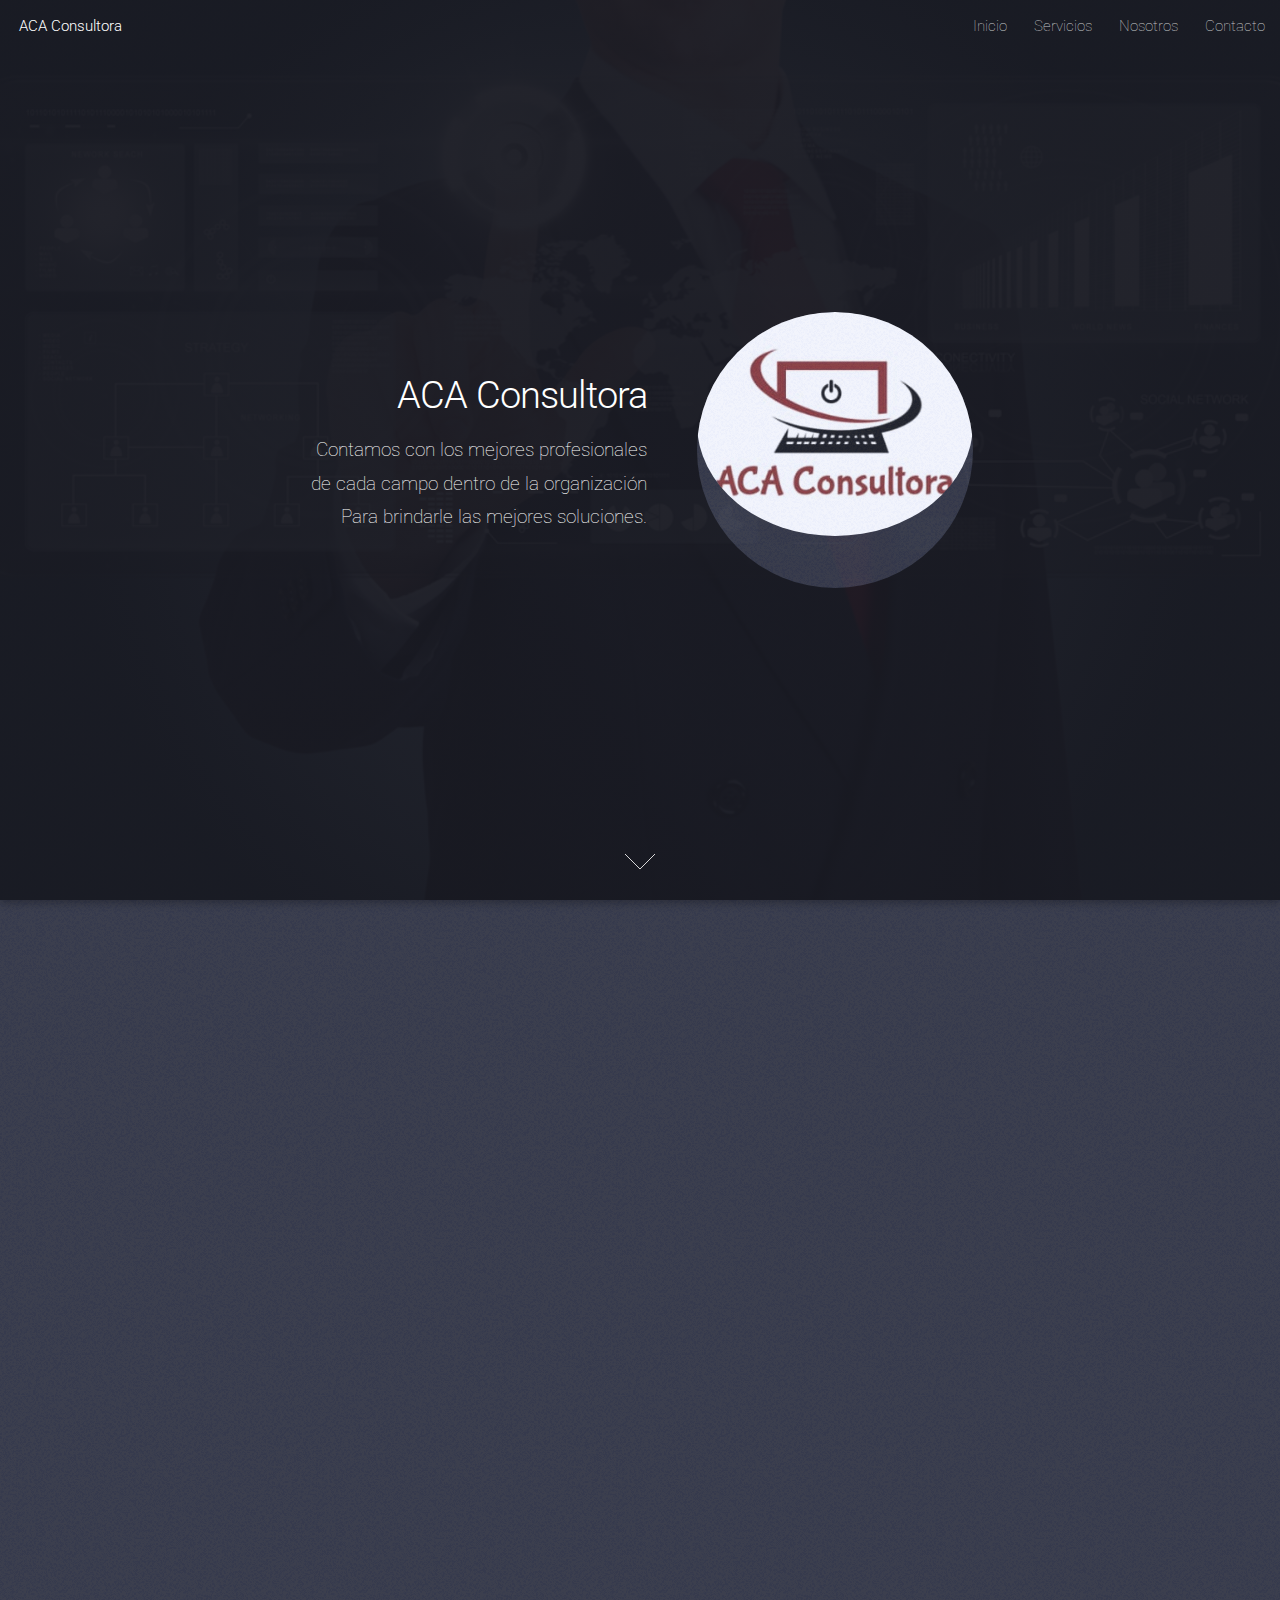
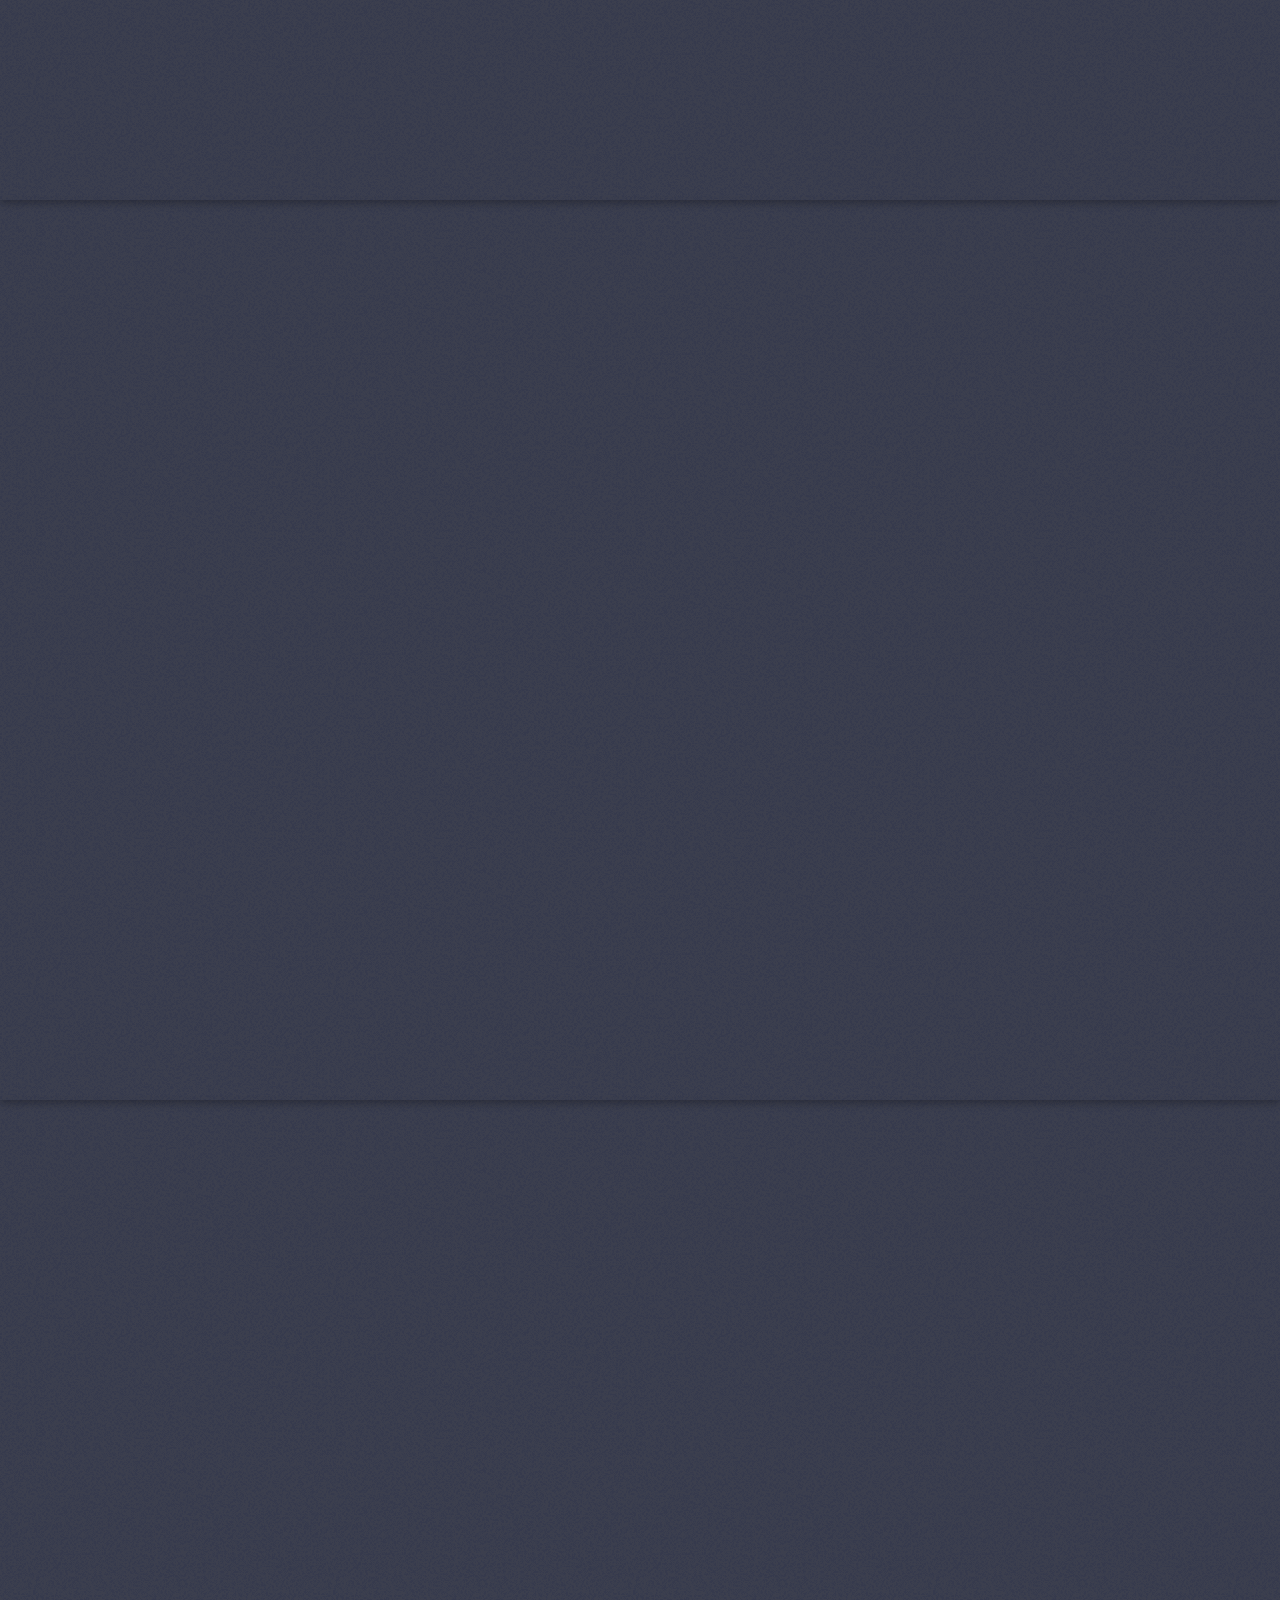
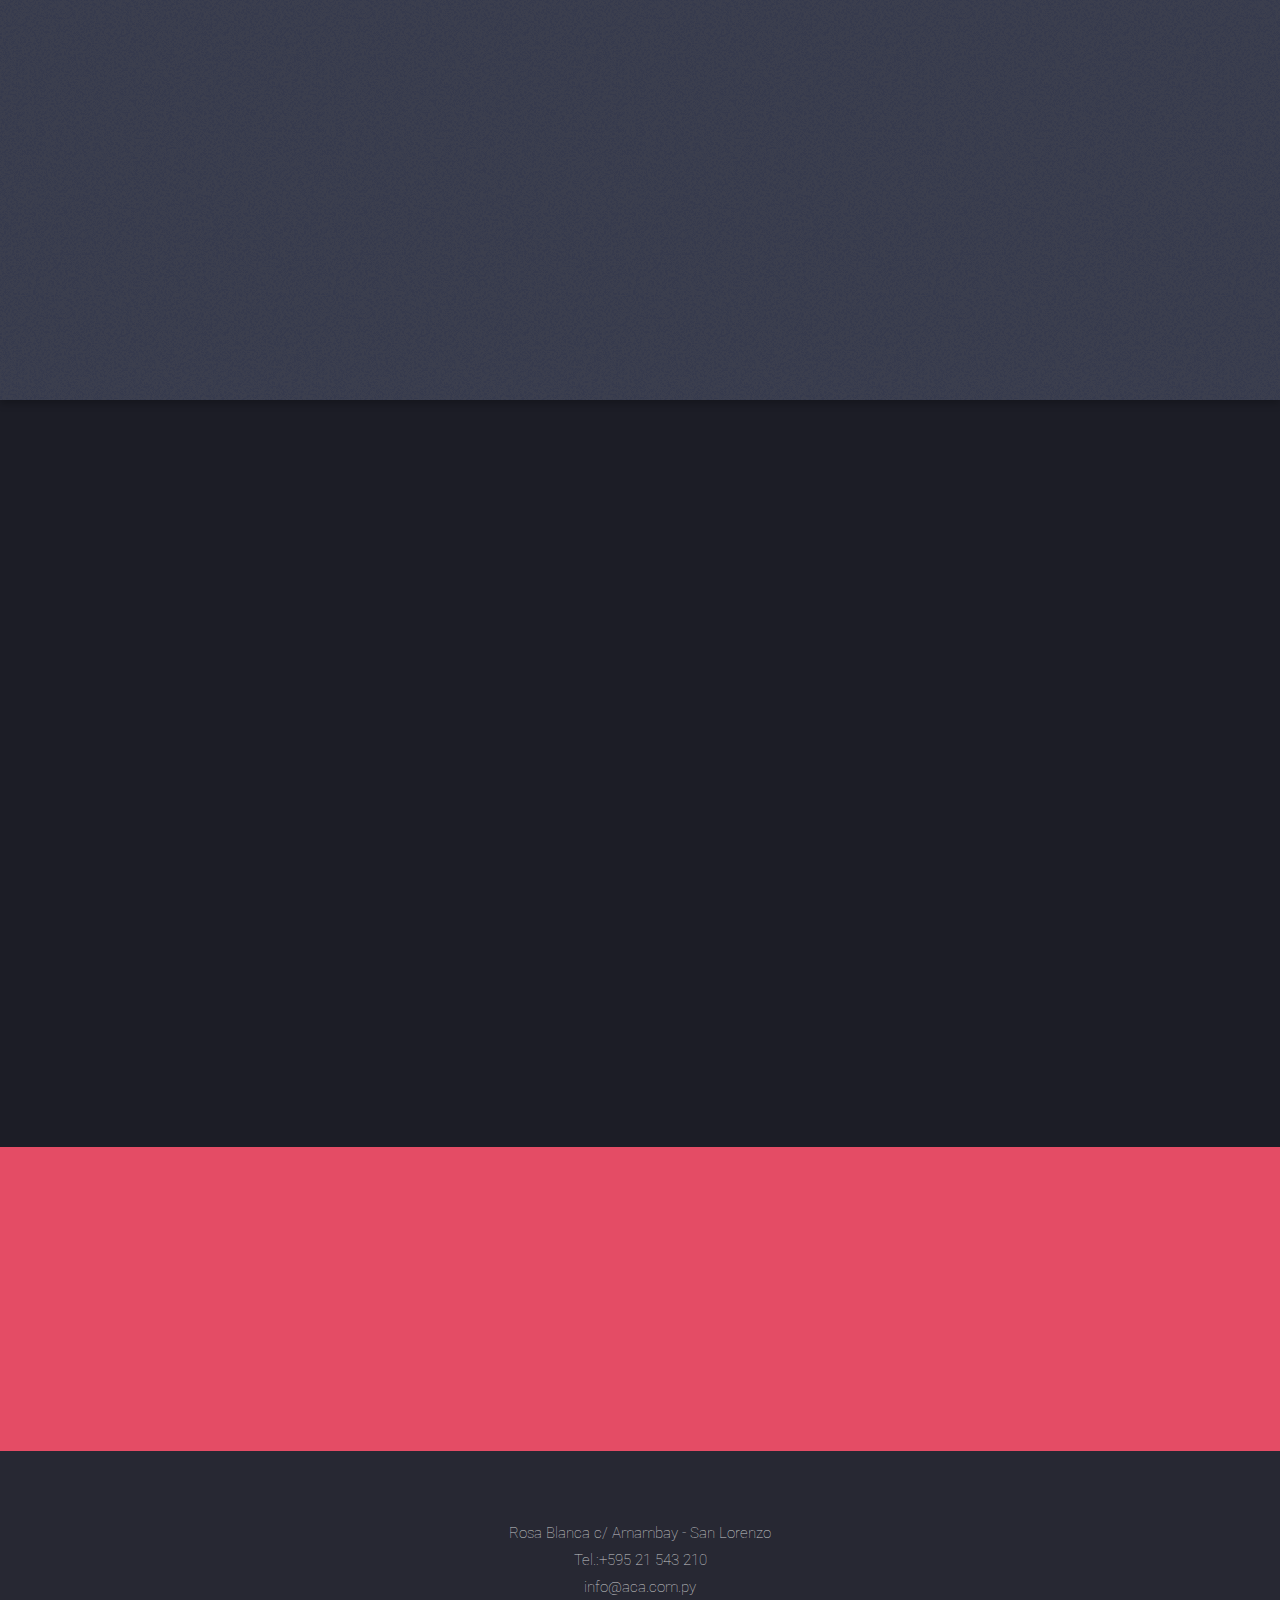
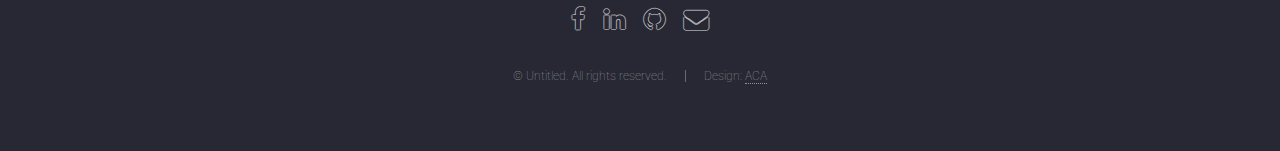
<file: index.html>
<!DOCTYPE HTML>
<html>
	<head>
		<title>ACA</title>
		<meta charset="utf-8" />
		<meta name="viewport" content="width=device-width, initial-scale=1, user-scalable=yes" />
		<link rel="stylesheet" href="assets/css/main.css" />
		<noscript><link rel="stylesheet" href="assets/css/noscript.css" /></noscript>
	</head>
	<body class="is-preload landing">
		<div id="page-wrapper">
			<!-- Header -->
				<header id="header">
					<h1 id="logo"><a href="index.html">ACA Consultora</a></h1>
					<nav id="nav">
						<ul>
							<li><a href="index.html">Inicio</a></li>
							<li><a href="servicios.html">Servicios</a></li>
							<li><a href="nosotros.html">Nosotros</a></li>
							<li><a href="contacto.html">Contacto</a></li>
							<!--<li><a href="elements.html">Elementos</a></li>-->
							<!--<li>
								<a href="#">Nosotros</a>
								<ul>
									<li><a href="left-sidebar.html">Left Sidebar</a></li>
									<li><a href="right-sidebar.html">Right Sidebar</a></li>
									<li><a href="no-sidebar.html">No Sidebar</a></li>
									<li>
										<a href="#">Submenu</a>
										<ul>
											<li><a href="#">Option 1</a></li>
											<li><a href="#">Option 2</a></li>
											<li><a href="#">Option 3</a></li>
											<li><a href="#">Option 4</a></li>
										</ul>
									</li>
								</ul>
							</li>							
							<li><a href="#" class="button primary">Sign Up</a></li>-->
						</ul>
					</nav>
				</header>
			<!-- Banner -->
				<section id="banner">
					<div class="content">
						<header>
							<h2>ACA Consultora</h2>
							<p>Contamos con los mejores profesionales<br/>
							de cada campo dentro de la organización <br/>
							Para brindarle las mejores soluciones.</p>
						</header>
						<span class="image"><img src="images/pic08.jpeg" alt="" /></span>
					</div>
					<a href="#one" class="goto-next scrolly">Next</a>
				</section>
			<!-- One -->
				<section id="one" class="spotlight style1 bottom">
					<span class="image fit main"><img src="images/pic10.jpg" alt="" /></span>
					<div class="content">
						<div class="container">
							<div class="row">
								<div class="col-4 col-12-medium">
									<header>
										<h2>CONSULTORÍA DE NEGOCIOS</h2>
									</header>
								</div>
								<div class="col-4 col-12-medium">
									<p>Como consultores, hemos desarrollado mucha experiencia en procesos de consultorías en el Paraguay. Esta experiencia, asociada a los entrenamientos y capacitación continua, nos faculta a prestar servicios a nuestros clientes en temas de gran importancia en el mundo de los negocios.</p>
								</div>
								<div class="col-4 col-12-medium">
									<p>Nos especializamos en Organización, Procesos y Método, para reorganización, reestructuración y fortalecimiento institucional, aplicando procesos de calidad orientadas a entidades en certificar a ISO.
									Realizamos diseños e implementación de planes estratégicos corporativos, definir la filosofía, los objetivos y metas, desarrollo de los presupuestos por unidades de negocios y el cuadro de mando integral o Balanced Scorecard..</p>
								</div>
							</div>
						</div>
					</div>
					<a href="#two" class="goto-next scrolly">Next</a>
				</section>
			<!-- Two -->
				<section id="two" class="spotlight style2 right">
					<span class="image fit main"><img src="images/pic06.jpg" alt="" /></span>
					<div class="content">
						<header>
							<h2>La Empresa</h2>
						</header>
						<p>Nuestra Consultora se especializa en la detección  de debilidades correspondientes a los procesos de las empresas, de esta manera elaborar las soluciones para mejorar la gestión de dicho departamento.</br>
						Ya que los procesos de las empresas son parte fundamental de una organización el mal funcionamiento o falencias en esta área puede ocasionar una gran pérdida.
						</p>
					</div>
					<a href="#three" class="goto-next scrolly">Next</a>
				</section>
			<!-- Three -->
				<section id="three" class="spotlight style3 left">
					<span class="image fit main bottom"><img src="images/pic07.jpg" alt="" /></span>
					<div class="content">
						<header>
							<h2>BENEFICIOS :</h2>
						</header>
						    <p> Reducen costos operativos.<br>
							 Minimizan gastos y pérdidas, y aumentan ingresos y ganancias. <br>
 							 Concentran y hacen foco en las actividades principales y estratégicas de sus negocios.<br>
 							 Liberan recursos, reduciendo sus necesidades de inversión.<br>
 							 Obtienen la mejor calidad de servicio a precios competitivos.<br>
 							 </p>
 						<ul class="actions">
							<li><a href="servicios.html" class="button">Leer Más</a></li>
						</ul>
					</div>
					<a href="#four" class="goto-next scrolly">Next</a>
				</section>
			<!-- Four -->
				<section id="four" class="wrapper style1 special fade-up">
					<div class="container">
						<header class="major">
							<h2>NUESTROS CLIENTES NOS ELIGEN POR :</h2>
							</header>
						<div class="box alt">
							<div class="row gtr-uniform">
								<section class="col-4 col-6-medium col-12-xsmall">
									<span class="icon alt major fa-area-chart"></span>
									<p>Ofrecemos las soluciones necesarias para el mejor rendimiento de su organización.</p>
								</section>
								<section class="col-4 col-6-medium col-12-xsmall">
									<span class="icon alt major fa-certificate"></span>
									<p>Nuestra estructura profesional y nuestro tratamiento personalizado aseguran la calidad de la prestación del servicio.</p>
								</section>
								<section class="col-4 col-6-medium col-12-xsmall">
									<span class="icon alt major fa-desktop"></span>
									<p>Contamos con los mejores equipos para brindarles .</p>
								</section>
								<section class="col-4 col-6-medium col-12-xsmall">
									<span class="icon alt major fa-address-card"></span>
									<p>Nuestro personal está especializado y capacitado para implementar las soluciones necesarias para el crecimiento de su negocio.</p>
								</section>
								<section class="col-4 col-6-medium col-12-xsmall">
									<span class="icon alt major fa-comments"></span>
									<p>Ofrecemos flexibilidad y adaptación para facilitar los cambios en los negocios de nuestros clientes.</p>
								</section>
								<section class="col-4 col-6-medium col-12-xsmall">
									<span class="icon alt major fa-cog"></span>
									<p>Generan mejoras en las respuestas frente a las necesidades de sus negocios.</p>
								</section>
							</div>
						</div>
					</div>
				</section>

			<!-- Five -->
				<section id="five" class="wrapper style2 special fade">
					<div class="container">
						<header>
							<h2>Suscríbete</h2>
							<p>Recibiás todas nuestra noticias</p>
						</header>
						<form method="post" action="#" class="cta">
							<div class="row gtr-uniform gtr-50">
								<div class="col-8 col-12-xsmall"><input type="email" name="email" id="email" placeholder="Ingresa tu email" /></div>
								<div class="col-4 col-12-xsmall"><input type="submit" value="Enviar" class="fit primary" /></div>
							</div>
						</form>
					</div>
				</section>
			<!-- Footer -->
				<footer id="footer">
					<li>Rosa Blanca c/ Amambay - San Lorenzo</li>
					<li>Tel.:+595 21 543 210</li>
					<li>info@aca.com.py</li>
					<ul class="icons">
						<!--<li><a href="#" class="icon alt fa-twitter"><span class="label">Twitter</span></a></li>-->
						<li><a href="#" class="icon alt fa-facebook"><span class="label">Facebook</span></a></li>
						<li><a href="#" class="icon alt fa-linkedin"><span class="label">LinkedIn</span></a></li>
						<!--<li><a href="#" class="icon alt fa-instagram"><span class="label">Instagram</span></a></li>-->
						<li><a href="#" class="icon alt fa-github"><span class="label">GitHub</span></a></li>
						<li><a href="#" class="icon alt fa-envelope"><span class="label">Email</span></a></li>
					</ul>
					<ul class="copyright">
						<li>&copy; Untitled. All rights reserved.</li><li>Design: <a href="">ACA</a></li>
					</ul>
				</footer>
		</div>
		<!-- Scripts -->
			<script src="assets/js/jquery.min.js"></script>
			<script src="assets/js/jquery.scrolly.min.js"></script>
			<script src="assets/js/jquery.dropotron.min.js"></script>
			<script src="assets/js/jquery.scrollex.min.js"></script>
			<script src="assets/js/browser.min.js"></script>
			<script src="assets/js/breakpoints.min.js"></script>
			<script src="assets/js/util.js"></script>
			<script src="assets/js/main.js"></script>
	</body>
</html>
</file>
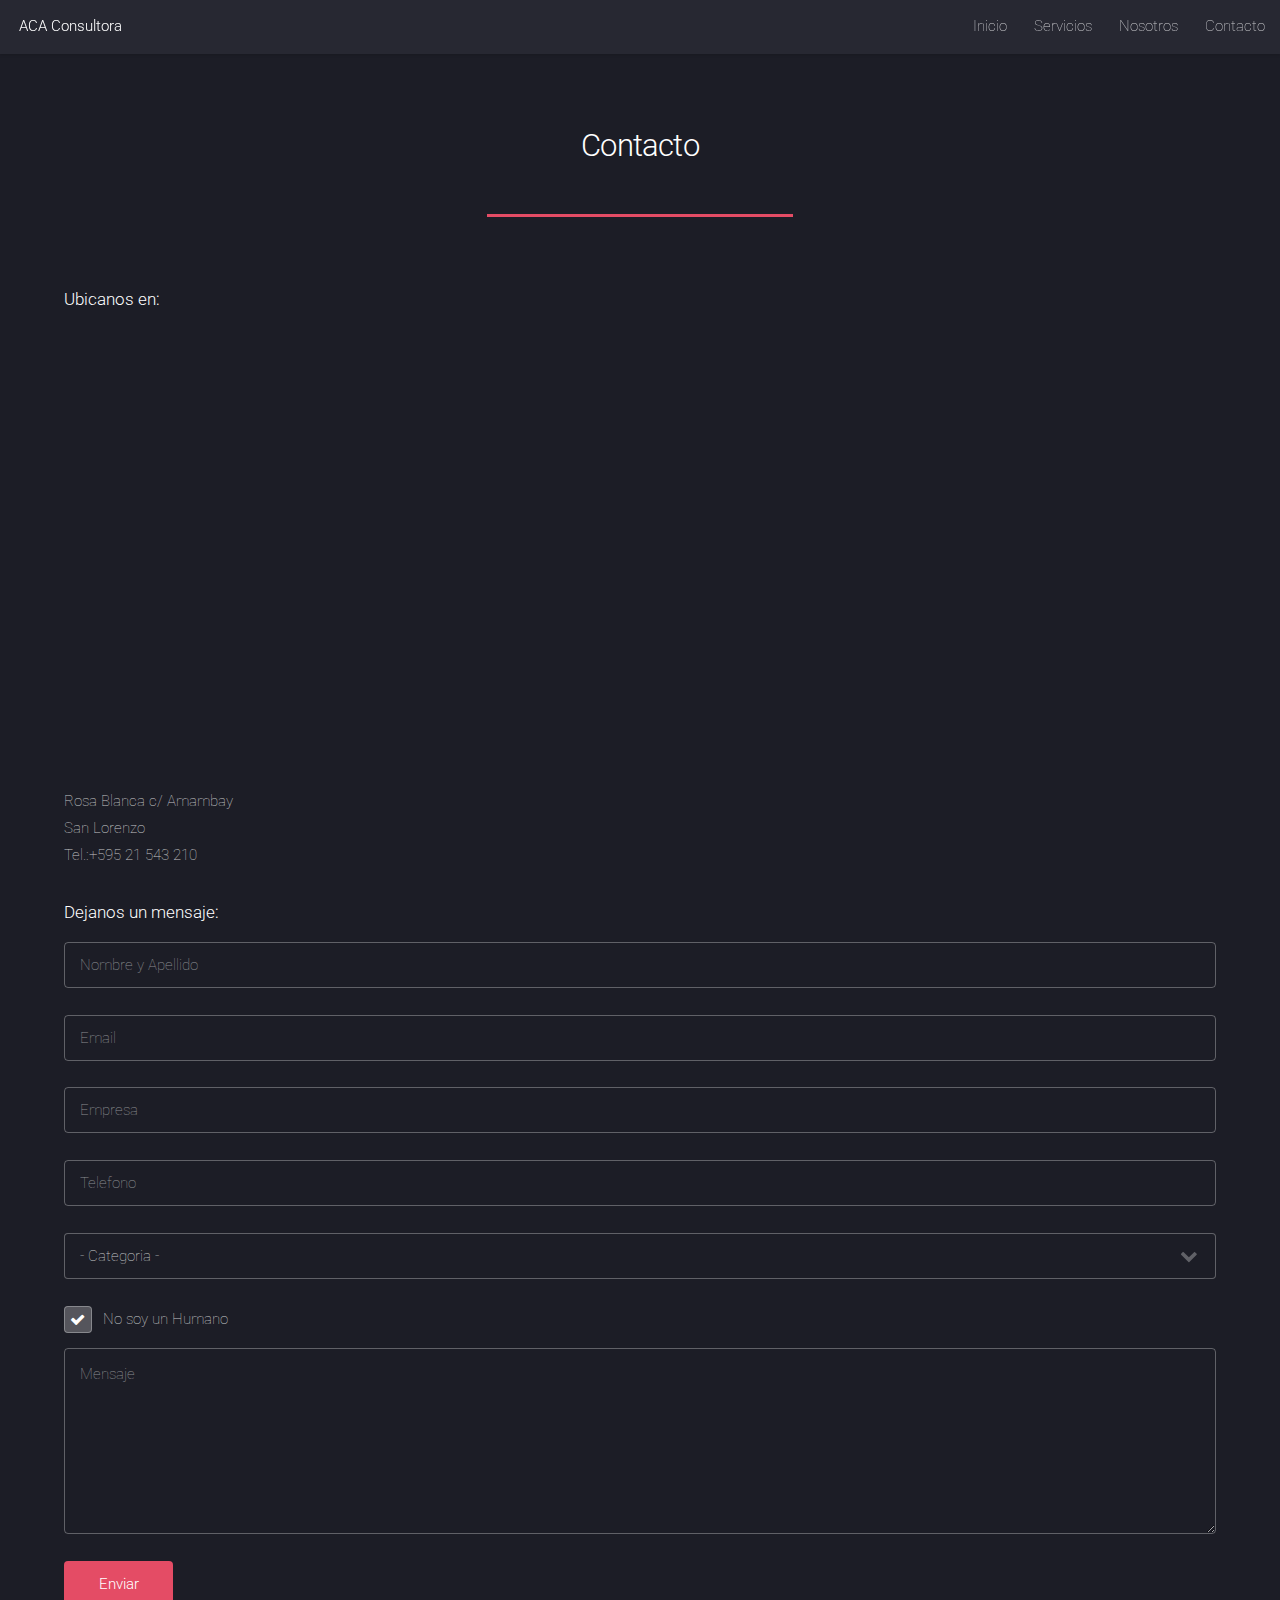
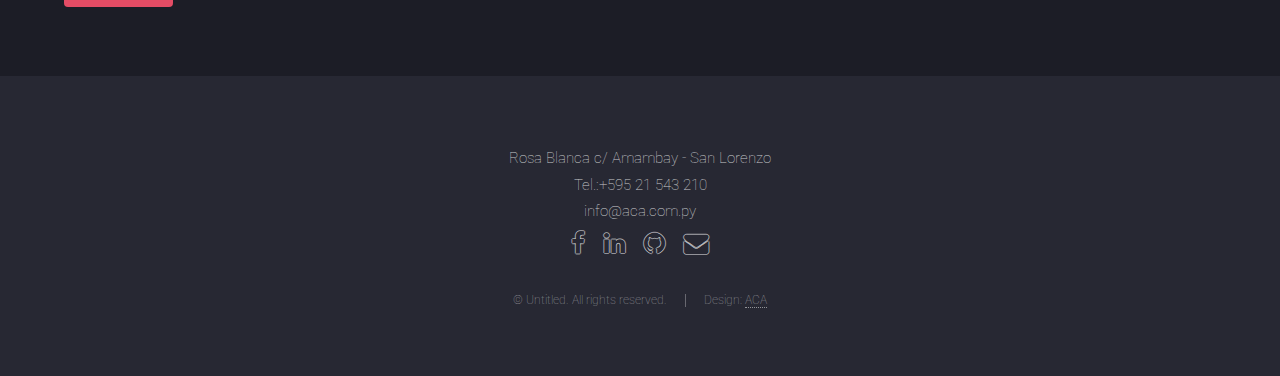
<file: contacto.html>
<!DOCTYPE HTML>
<html>
	<head>
		<title>ACA</title>
		<meta charset="utf-8" />
		<meta name="viewport" content="width=device-width, initial-scale=1, user-scalable=no" />
		<link rel="stylesheet" href="assets/css/main.css" />
		<noscript><link rel="stylesheet" href="assets/css/noscript.css" /></noscript>
	</head>
	<body class="is-preload">
		<div id="page-wrapper">
			<!-- Header -->
				<header id="header">
					<h1 id="logo"><a href="index.html">ACA Consultora</a></h1>
					<nav id="nav">
						<ul>
							<li><a href="index.html">Inicio</a></li>
							<li><a href="servicios.html">Servicios</a></li>
							<li><a href="nosotros.html">Nosotros</a></li>
							<li><a href="contacto.html">Contacto</a></li>
							<!--<li><a href="elements.html">Elementos</a></li>-->
						</ul>
					</nav>
				</header>
				<!-- Main -->
				<div id="main" class="wrapper style1">
					<div class="container">
						<header class="major">
							<h2>Contacto</h2>
							<!--<p>Ipsum dolor feugiat aliquam tempus sed magna lorem consequat accumsan</p>-->
						</header>
						<h4>Ubicanos en:</h4>
						<p><span class="maps"><iframe src="https://www.google.com/maps/embed?pb=!1m18!1m12!1m3!1d3604.688551951419!2d-57.51073298498679!3d-25.381752583810737!2m3!1f0!2f0!3f0!3m2!1i1024!2i768!4f13.1!3m3!1m2!1s0x945dac4d2f348b11%3A0xe1e2c3b9cd964640!2sRosa+Blanca%2C+San+Lorenzo!5e0!3m2!1ses!2spy!4v1559239746229!5m2!1ses!2spy" width="450" height="450" frameborder="0" style="border:0" allowfullscreen></iframe></span>
					<br>
					<span>
						Rosa Blanca c/ Amambay<br>
						San Lorenzo <br>
					    Tel.:+595 21 543 210</p>
					</span>
					</div>								
					<!-- Form -->						
							<section>								
								<form method="post" action="#">
									<div class="container">
										<h4>Dejanos un mensaje:</h4>
										<div class="col-6 col-12-xsmall">
											<input type="text" name="name" id="name" value="" placeholder="Nombre y Apellido"/>
											<br>
										</div>
										<div class="col-6 col-12-xsmall">
											<input type="email" name="email" id="email" value="" placeholder="Email" />
											<br>
										<div class="col-6 col-12-xsmall">
											<input type="text" name="empresa" id="empresa" value="" placeholder="Empresa"/>
											<br>
										</div>
										<div class="col-6 col-12-xsmall">
											<input type="text" name="telefono" id="telefono" value="" placeholder="Telefono"/>
											<br>
										</div>
										</div>
										<div class="col-12">
											<select name="category" id="category">
												<option value="">- Categoria -</option>
												<option value="1">Consultoria Contable</option>
												<option value="1">Consultoria Administrativa</option>
												<option value="1">Consultoria Informatica</option>
												<option value="1">Consultoria Telecomunicaciones</option>
											</select>
											<br>
										</div>
										<div class="col-6 col-12-medium">
											<input type="checkbox" id="human" name="human" checked>
											<label for="human">No soy un Humano</label>
										</div>
										<div class="col-12">
											<textarea name="message" id="message" placeholder="Mensaje" rows="6"></textarea>
										</div>
										<br>
										<div class="col-12">
											<ul class="actions">
												<li><input type="submit" value="Enviar" class="primary" /></li>
											</ul>
										</div>
									</div>
								</form>
							</section>			
		</div>
		<!-- Footer -->
				<footer id="footer">
					<li>Rosa Blanca c/ Amambay - San Lorenzo</li>
					<li>Tel.:+595 21 543 210</li>
					<li>info@aca.com.py</li>	
					<ul class="icons">
						<!--<li><a href="#" class="icon alt fa-twitter"><span class="label">Twitter</span></a></li>-->
						<li><a href="#" class="icon alt fa-facebook"><span class="label">Facebook</span></a></li>
						<li><a href="#" class="icon alt fa-linkedin"><span class="label">LinkedIn</span></a></li>
						<!--<li><a href="#" class="icon alt fa-instagram"><span class="label">Instagram</span></a></li>-->
						<li><a href="#" class="icon alt fa-github"><span class="label">GitHub</span></a></li>
						<li><a href="#" class="icon alt fa-envelope"><span class="label">Email</span></a></li>
					</ul>
					<ul class="copyright">
						<li>&copy; Untitled. All rights reserved.</li><li>Design: <a href="">ACA</a></li>
					</ul>
				</footer>
		<!-- Scripts -->
			<script src="assets/js/jquery.min.js"></script>
			<script src="assets/js/jquery.scrolly.min.js"></script>
			<script src="assets/js/jquery.dropotron.min.js"></script>
			<script src="assets/js/jquery.scrollex.min.js"></script>
			<script src="assets/js/browser.min.js"></script>
			<script src="assets/js/breakpoints.min.js"></script>
			<script src="assets/js/util.js"></script>
			<script src="assets/js/main.js"></script>
	</body>
</html>
</file>
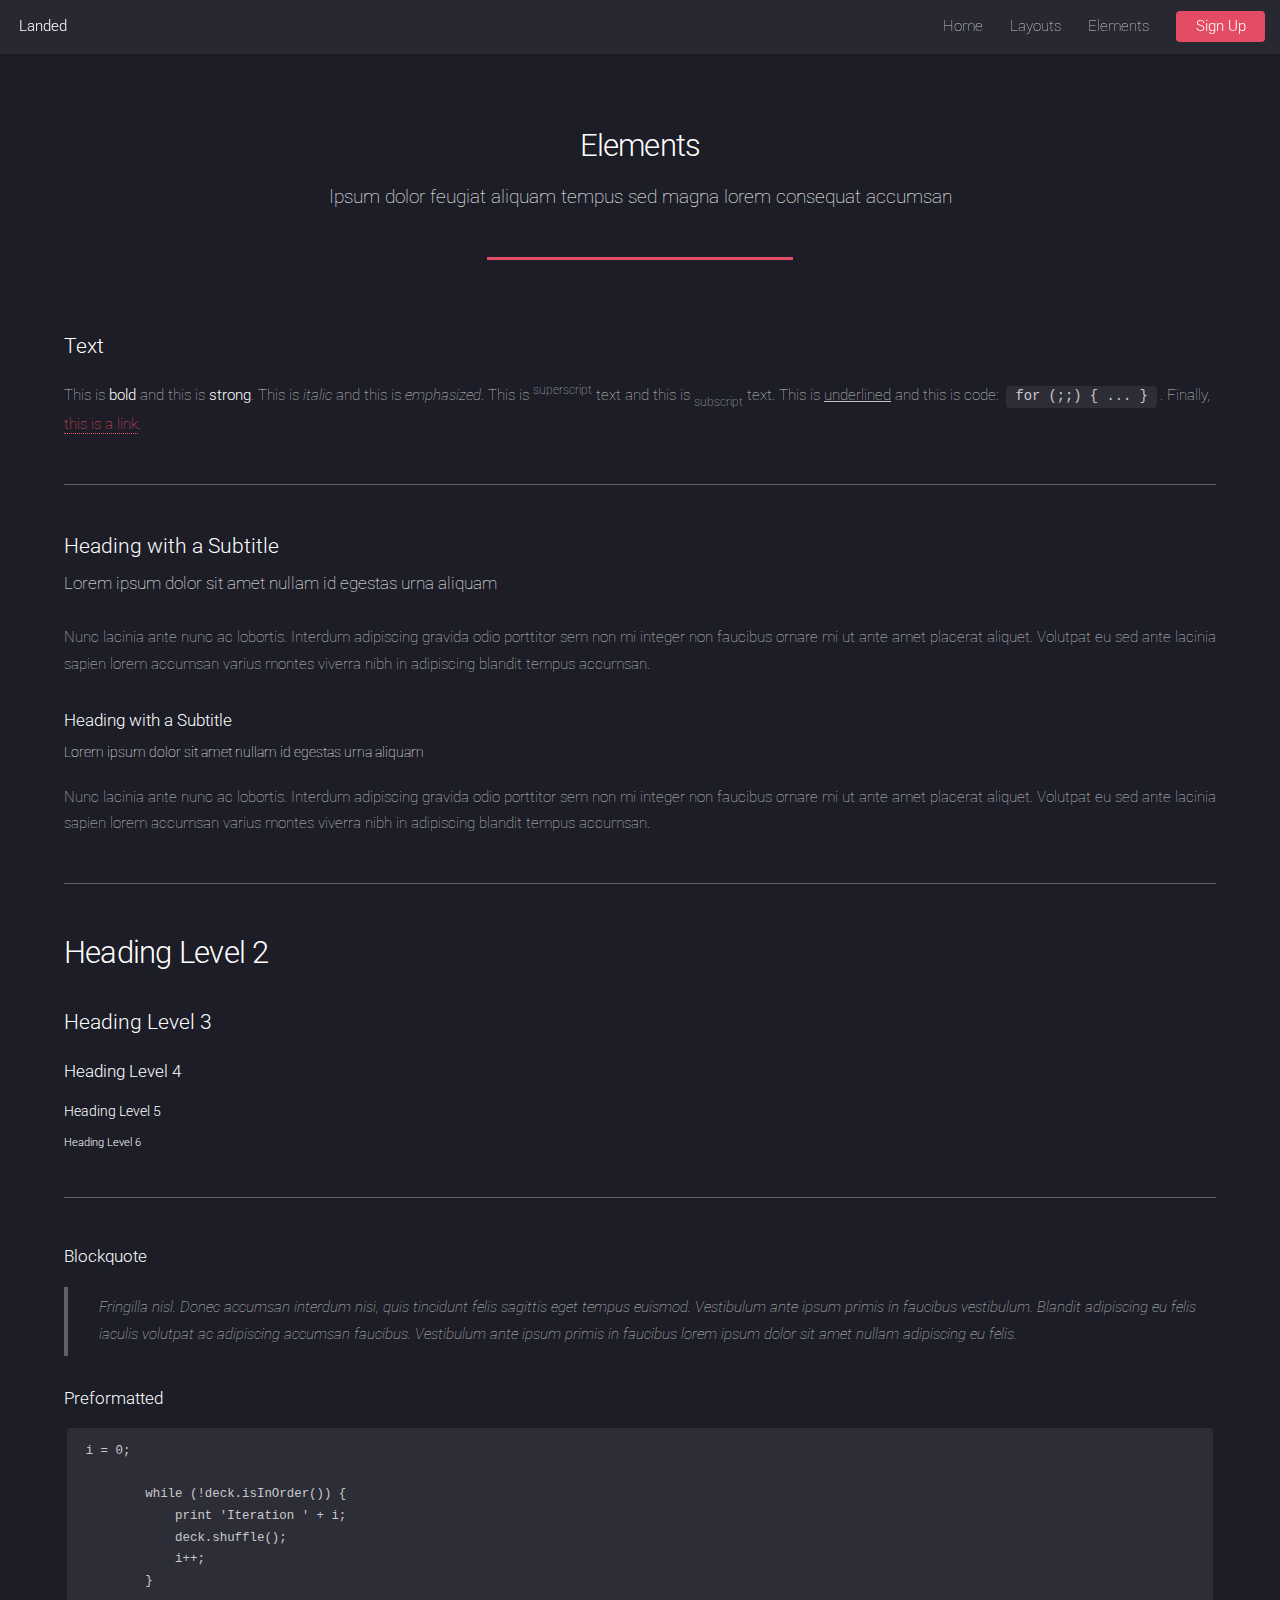
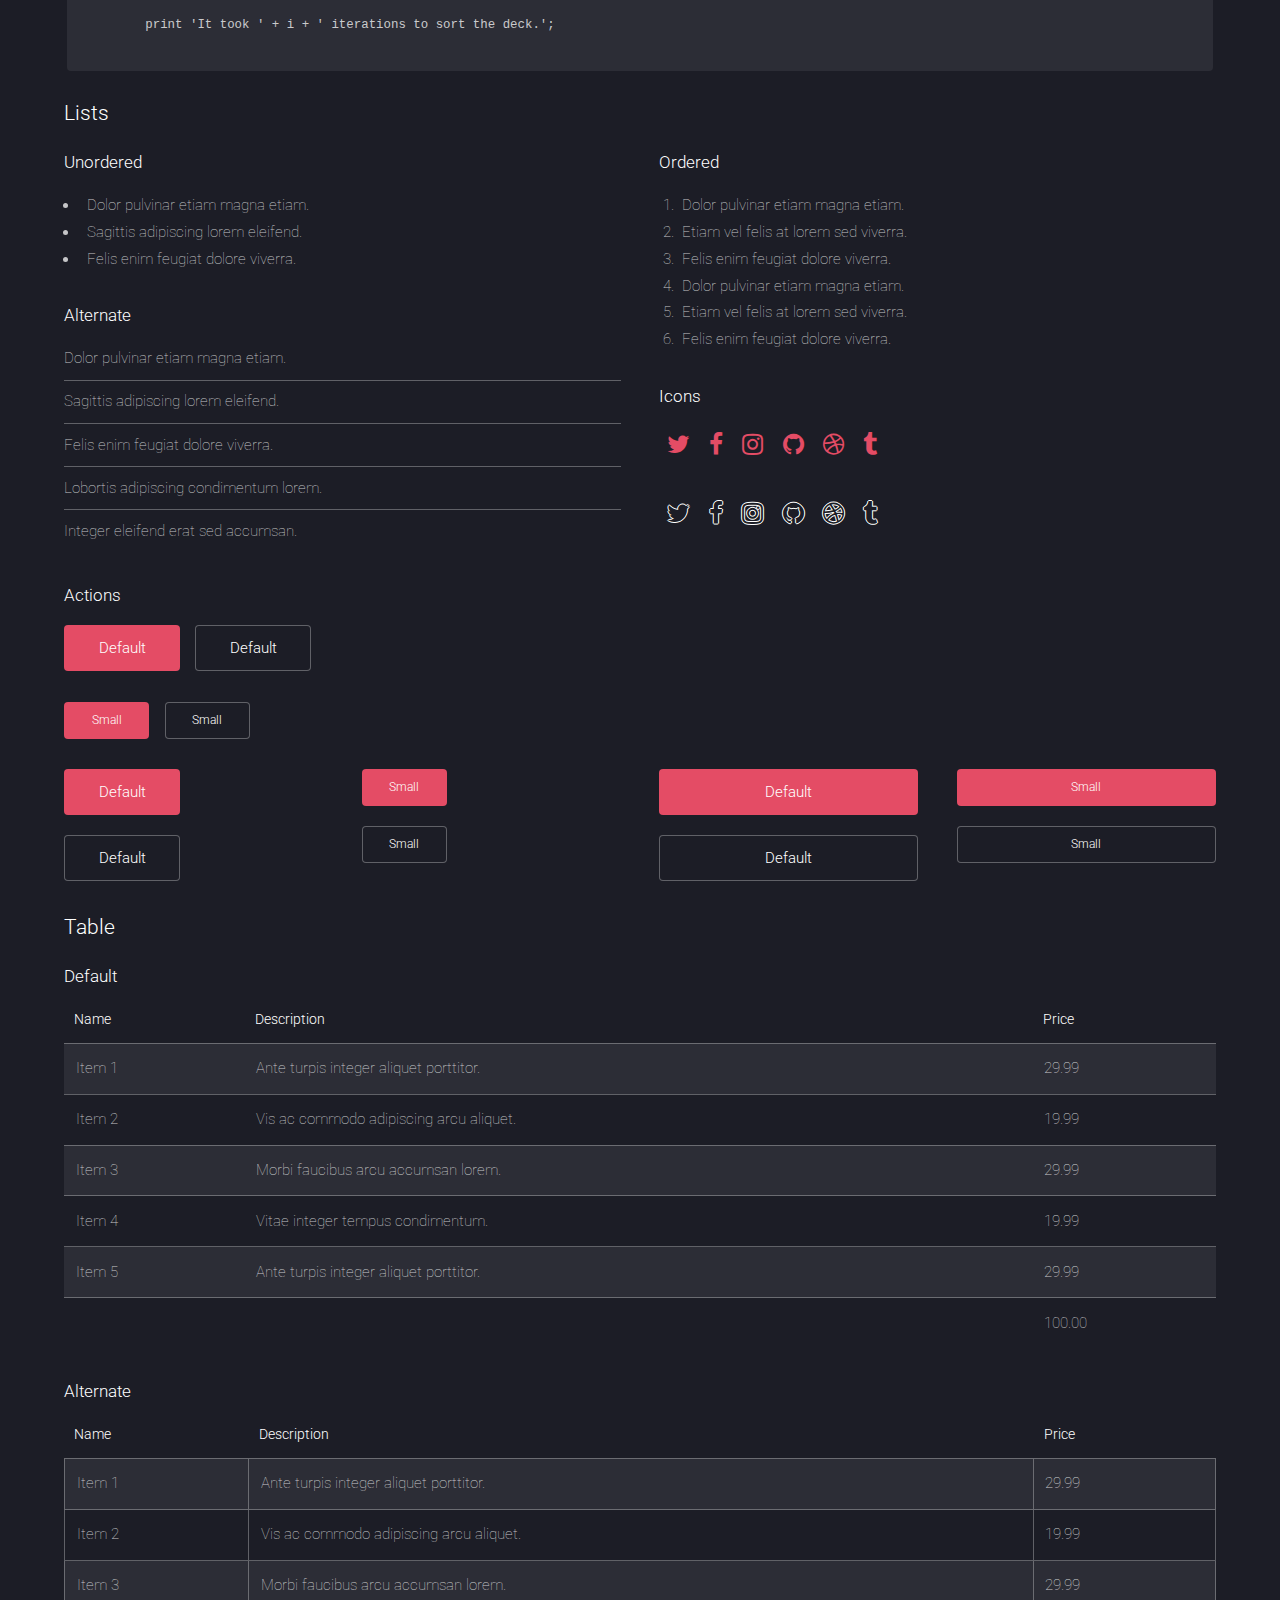
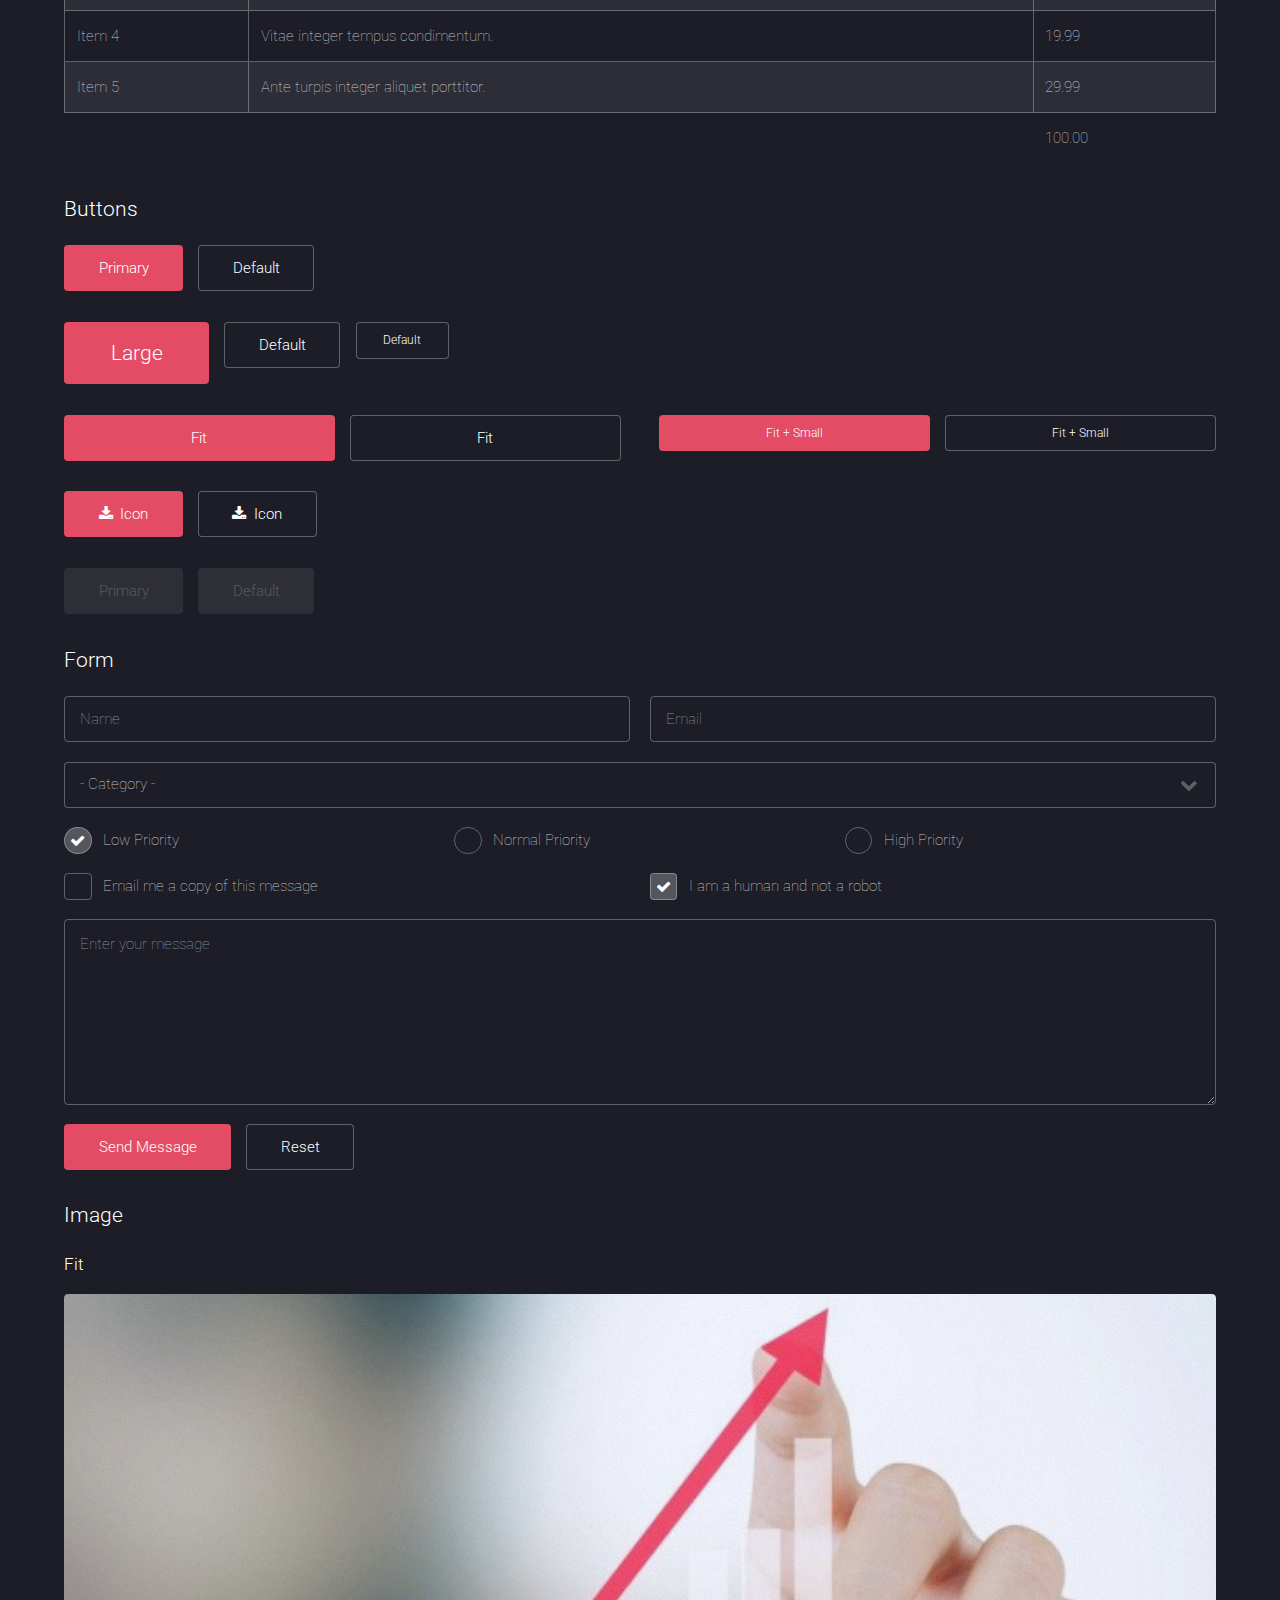
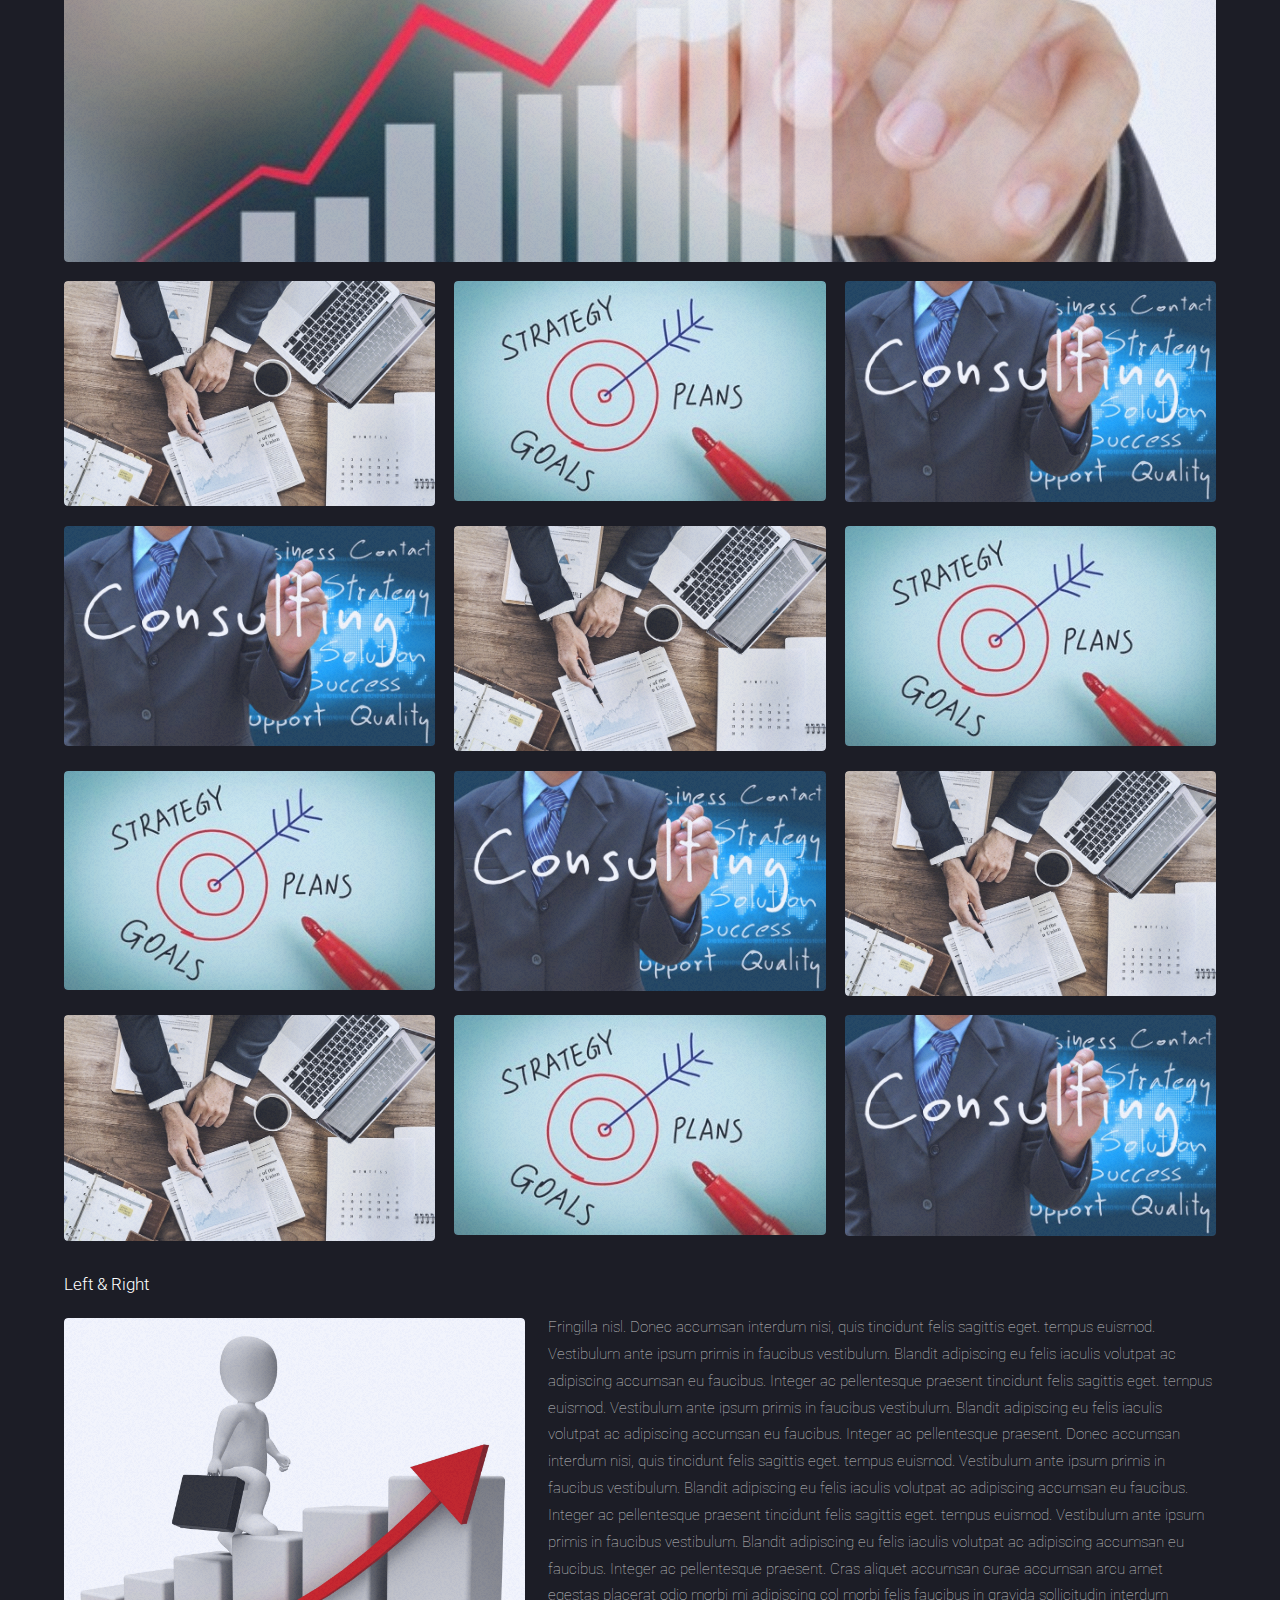
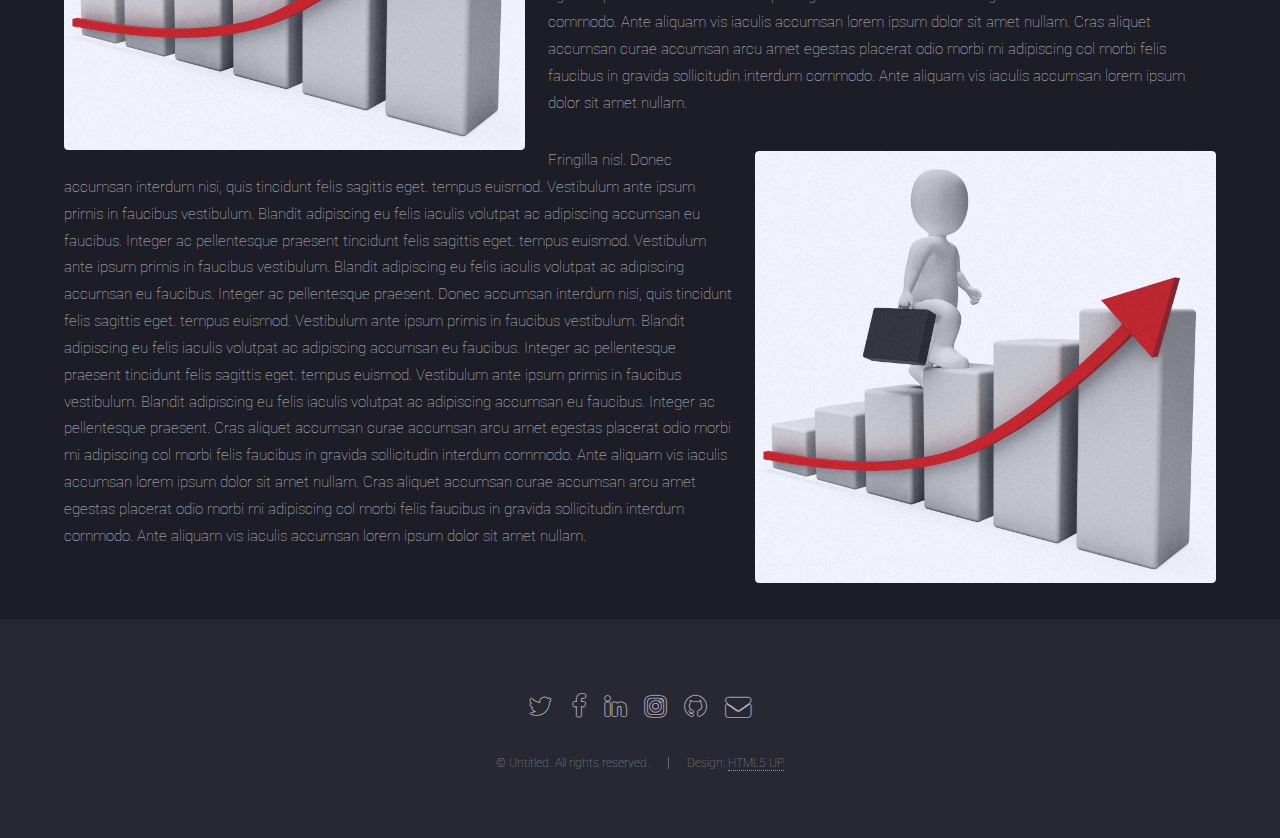
<file: elements.html>
<!DOCTYPE HTML>
<!--
	Landed by HTML5 UP
	html5up.net | @ajlkn
	Free for personal and commercial use under the CCA 3.0 license (html5up.net/license)
-->
<html>
	<head>
		<title>Elements - Landed by HTML5 UP</title>
		<meta charset="utf-8" />
		<meta name="viewport" content="width=device-width, initial-scale=1, user-scalable=no" />
		<link rel="stylesheet" href="assets/css/main.css" />
		<noscript><link rel="stylesheet" href="assets/css/noscript.css" /></noscript>
	</head>
	<body class="is-preload">
		<div id="page-wrapper">

			<!-- Header -->
				<header id="header">
					<h1 id="logo"><a href="index.html">Landed</a></h1>
					<nav id="nav">
						<ul>
							<li><a href="index.html">Home</a></li>
							<li>
								<a href="#">Layouts</a>
								<ul>
									<li><a href="left-sidebar.html">Left Sidebar</a></li>
									<li><a href="right-sidebar.html">Right Sidebar</a></li>
									<li><a href="no-sidebar.html">No Sidebar</a></li>
									<li>
										<a href="#">Submenu</a>
										<ul>
											<li><a href="#">Option 1</a></li>
											<li><a href="#">Option 2</a></li>
											<li><a href="#">Option 3</a></li>
											<li><a href="#">Option 4</a></li>
										</ul>
									</li>
								</ul>
							</li>
							<li><a href="elements.html">Elements</a></li>
							<li><a href="#" class="button primary">Sign Up</a></li>
						</ul>
					</nav>
				</header>

			<!-- Main -->
				<div id="main" class="wrapper style1">
					<div class="container">
						<header class="major">
							<h2>Elements</h2>
							<p>Ipsum dolor feugiat aliquam tempus sed magna lorem consequat accumsan</p>
						</header>

						<!-- Text -->
							<section>
								<h3>Text</h3>
								<p>This is <b>bold</b> and this is <strong>strong</strong>. This is <i>italic</i> and this is <em>emphasized</em>.
								This is <sup>superscript</sup> text and this is <sub>subscript</sub> text.
								This is <u>underlined</u> and this is code: <code>for (;;) { ... }</code>. Finally, <a href="#">this is a link</a>.</p>

								<hr />

								<header>
									<h3>Heading with a Subtitle</h3>
									<p>Lorem ipsum dolor sit amet nullam id egestas urna aliquam</p>
								</header>
								<p>Nunc lacinia ante nunc ac lobortis. Interdum adipiscing gravida odio porttitor sem non mi integer non faucibus ornare mi ut ante amet placerat aliquet. Volutpat eu sed ante lacinia sapien lorem accumsan varius montes viverra nibh in adipiscing blandit tempus accumsan.</p>
								<header>
									<h4>Heading with a Subtitle</h4>
									<p>Lorem ipsum dolor sit amet nullam id egestas urna aliquam</p>
								</header>
								<p>Nunc lacinia ante nunc ac lobortis. Interdum adipiscing gravida odio porttitor sem non mi integer non faucibus ornare mi ut ante amet placerat aliquet. Volutpat eu sed ante lacinia sapien lorem accumsan varius montes viverra nibh in adipiscing blandit tempus accumsan.</p>

								<hr />

								<h2>Heading Level 2</h2>
								<h3>Heading Level 3</h3>
								<h4>Heading Level 4</h4>
								<h5>Heading Level 5</h5>
								<h6>Heading Level 6</h6>

								<hr />

								<h4>Blockquote</h4>
								<blockquote>Fringilla nisl. Donec accumsan interdum nisi, quis tincidunt felis sagittis eget tempus euismod. Vestibulum ante ipsum primis in faucibus vestibulum. Blandit adipiscing eu felis iaculis volutpat ac adipiscing accumsan faucibus. Vestibulum ante ipsum primis in faucibus lorem ipsum dolor sit amet nullam adipiscing eu felis.</blockquote>

								<h4>Preformatted</h4>
								<pre><code>i = 0;

	while (!deck.isInOrder()) {
	    print 'Iteration ' + i;
	    deck.shuffle();
	    i++;
	}

	print 'It took ' + i + ' iterations to sort the deck.';
	</code></pre>
							</section>

						<!-- Lists -->
							<section>
								<h3>Lists</h3>
								<div class="row">
									<div class="col-6 col-12-xsmall">

										<h4>Unordered</h4>
										<ul>
											<li>Dolor pulvinar etiam magna etiam.</li>
											<li>Sagittis adipiscing lorem eleifend.</li>
											<li>Felis enim feugiat dolore viverra.</li>
										</ul>

										<h4>Alternate</h4>
										<ul class="alt">
											<li>Dolor pulvinar etiam magna etiam.</li>
											<li>Sagittis adipiscing lorem eleifend.</li>
											<li>Felis enim feugiat dolore viverra.</li>
											<li>Lobortis adipiscing condimentum lorem.</li>
											<li>Integer eleifend erat sed accumsan.</li>
										</ul>

									</div>
									<div class="col-6 col-12-xsmall">

										<h4>Ordered</h4>
										<ol>
											<li>Dolor pulvinar etiam magna etiam.</li>
											<li>Etiam vel felis at lorem sed viverra.</li>
											<li>Felis enim feugiat dolore viverra.</li>
											<li>Dolor pulvinar etiam magna etiam.</li>
											<li>Etiam vel felis at lorem sed viverra.</li>
											<li>Felis enim feugiat dolore viverra.</li>
										</ol>

										<h4>Icons</h4>
										<ul class="icons">
											<li><a href="#" class="icon fa-twitter"><span class="label">Twitter</span></a></li>
											<li><a href="#" class="icon fa-facebook"><span class="label">Facebook</span></a></li>
											<li><a href="#" class="icon fa-instagram"><span class="label">Instagram</span></a></li>
											<li><a href="#" class="icon fa-github"><span class="label">Github</span></a></li>
											<li><a href="#" class="icon fa-dribbble"><span class="label">Dribbble</span></a></li>
											<li><a href="#" class="icon fa-tumblr"><span class="label">Tumblr</span></a></li>
										</ul>
										<ul class="icons">
											<li><a href="#" class="icon alt fa-twitter"><span class="label">Twitter</span></a></li>
											<li><a href="#" class="icon alt fa-facebook"><span class="label">Facebook</span></a></li>
											<li><a href="#" class="icon alt fa-instagram"><span class="label">Instagram</span></a></li>
											<li><a href="#" class="icon alt fa-github"><span class="label">Github</span></a></li>
											<li><a href="#" class="icon alt fa-dribbble"><span class="label">Dribbble</span></a></li>
											<li><a href="#" class="icon alt fa-tumblr"><span class="label">Tumblr</span></a></li>
										</ul>

									</div>
								</div>

								<h4>Actions</h4>
								<ul class="actions">
									<li><a href="#" class="button primary">Default</a></li>
									<li><a href="#" class="button">Default</a></li>
								</ul>
								<ul class="actions small">
									<li><a href="#" class="button primary small">Small</a></li>
									<li><a href="#" class="button small">Small</a></li>
								</ul>
								<div class="row">
									<div class="col-3 col-6-medium col-12-xsmall">
										<ul class="actions stacked">
											<li><a href="#" class="button primary">Default</a></li>
											<li><a href="#" class="button">Default</a></li>
										</ul>
									</div>
									<div class="col-3 col-6-medium col-12-xsmall">
										<ul class="actions stacked">
											<li><a href="#" class="button primary small">Small</a></li>
											<li><a href="#" class="button small">Small</a></li>
										</ul>
									</div>
									<div class="col-3 col-6-medium col-12-xsmall">
										<ul class="actions stacked">
											<li><a href="#" class="button primary fit">Default</a></li>
											<li><a href="#" class="button fit">Default</a></li>
										</ul>
									</div>
									<div class="col-3 col-6-medium col-12-xsmall">
										<ul class="actions stacked">
											<li><a href="#" class="button primary small fit">Small</a></li>
											<li><a href="#" class="button small fit">Small</a></li>
										</ul>
									</div>
								</div>
							</section>

						<!-- Table -->
							<section>
								<h3>Table</h3>
								<h4>Default</h4>
								<div class="table-wrapper">
									<table>
										<thead>
											<tr>
												<th>Name</th>
												<th>Description</th>
												<th>Price</th>
											</tr>
										</thead>
										<tbody>
											<tr>
												<td>Item 1</td>
												<td>Ante turpis integer aliquet porttitor.</td>
												<td>29.99</td>
											</tr>
											<tr>
												<td>Item 2</td>
												<td>Vis ac commodo adipiscing arcu aliquet.</td>
												<td>19.99</td>
											</tr>
											<tr>
												<td>Item 3</td>
												<td> Morbi faucibus arcu accumsan lorem.</td>
												<td>29.99</td>
											</tr>
											<tr>
												<td>Item 4</td>
												<td>Vitae integer tempus condimentum.</td>
												<td>19.99</td>
											</tr>
											<tr>
												<td>Item 5</td>
												<td>Ante turpis integer aliquet porttitor.</td>
												<td>29.99</td>
											</tr>
										</tbody>
										<tfoot>
											<tr>
												<td colspan="2"></td>
												<td>100.00</td>
											</tr>
										</tfoot>
									</table>
								</div>
								<h4>Alternate</h4>
								<div class="table-wrapper">
									<table class="alt">
										<thead>
											<tr>
												<th>Name</th>
												<th>Description</th>
												<th>Price</th>
											</tr>
										</thead>
										<tbody>
											<tr>
												<td>Item 1</td>
												<td>Ante turpis integer aliquet porttitor.</td>
												<td>29.99</td>
											</tr>
											<tr>
												<td>Item 2</td>
												<td>Vis ac commodo adipiscing arcu aliquet.</td>
												<td>19.99</td>
											</tr>
											<tr>
												<td>Item 3</td>
												<td> Morbi faucibus arcu accumsan lorem.</td>
												<td>29.99</td>
											</tr>
											<tr>
												<td>Item 4</td>
												<td>Vitae integer tempus condimentum.</td>
												<td>19.99</td>
											</tr>
											<tr>
												<td>Item 5</td>
												<td>Ante turpis integer aliquet porttitor.</td>
												<td>29.99</td>
											</tr>
										</tbody>
										<tfoot>
											<tr>
												<td colspan="2"></td>
												<td>100.00</td>
											</tr>
										</tfoot>
									</table>
								</div>
							</section>

						<!-- Buttons -->
							<section>
								<h3>Buttons</h3>
								<ul class="actions">
									<li><a href="#" class="button primary">Primary</a></li>
									<li><a href="#" class="button">Default</a></li>
								</ul>
								<ul class="actions">
									<li><a href="#" class="button primary large">Large</a></li>
									<li><a href="#" class="button">Default</a></li>
									<li><a href="#" class="button small">Default</a></li>
								</ul>
								<div class="row">
									<div class="col-6 col-12-xsmall">
										<ul class="actions fit">
											<li><a href="#" class="button primary fit">Fit</a></li>
											<li><a href="#" class="button fit">Fit</a></li>
										</ul>
									</div>
									<div class="col-6 col-12-xsmall">
										<ul class="actions fit small">
											<li><a href="#" class="button primary fit small">Fit + Small</a></li>
											<li><a href="#" class="button fit small">Fit + Small</a></li>
										</ul>
									</div>
								</div>
								<ul class="actions">
									<li><a href="#" class="button primary icon fa-download">Icon</a></li>
									<li><a href="#" class="button icon fa-download">Icon</a></li>
								</ul>
								<ul class="actions">
									<li><span class="button primary disabled">Primary</span></li>
									<li><span class="button disabled">Default</span></li>
								</ul>
							</section>

						<!-- Form -->
							<section>
								<h3>Form</h3>
								<form method="post" action="#">
									<div class="row gtr-uniform gtr-50">
										<div class="col-6 col-12-xsmall">
											<input type="text" name="name" id="name" value="" placeholder="Name" />
										</div>
										<div class="col-6 col-12-xsmall">
											<input type="email" name="email" id="email" value="" placeholder="Email" />
										</div>
										<div class="col-12">
											<select name="category" id="category">
												<option value="">- Category -</option>
												<option value="1">Manufacturing</option>
												<option value="1">Shipping</option>
												<option value="1">Administration</option>
												<option value="1">Human Resources</option>
											</select>
										</div>
										<div class="col-4 col-12-medium">
											<input type="radio" id="priority-low" name="priority" checked>
											<label for="priority-low">Low Priority</label>
										</div>
										<div class="col-4 col-12-medium">
											<input type="radio" id="priority-normal" name="priority">
											<label for="priority-normal">Normal Priority</label>
										</div>
										<div class="col-4 col-12-medium">
											<input type="radio" id="priority-high" name="priority">
											<label for="priority-high">High Priority</label>
										</div>
										<div class="col-6 col-12-medium">
											<input type="checkbox" id="copy" name="copy">
											<label for="copy">Email me a copy of this message</label>
										</div>
										<div class="col-6 col-12-medium">
											<input type="checkbox" id="human" name="human" checked>
											<label for="human">I am a human and not a robot</label>
										</div>
										<div class="col-12">
											<textarea name="message" id="message" placeholder="Enter your message" rows="6"></textarea>
										</div>
										<div class="col-12">
											<ul class="actions">
												<li><input type="submit" value="Send Message" class="primary" /></li>
												<li><input type="reset" value="Reset" /></li>
											</ul>
										</div>
									</div>
								</form>
							</section>

						<!-- Image -->
							<section>
								<h3>Image</h3>
								<h4>Fit</h4>
								<div class="box alt">
									<div class="row gtr-50 gtr-uniform">
										<div class="col-12"><span class="image fit"><img src="images/pic07.jpg" alt="" /></span></div>
										<div class="col-4 col-6-xsmall"><span class="image fit"><img src="images/pic02.jpg" alt="" /></span></div>
										<div class="col-4 col-6-xsmall"><span class="image fit"><img src="images/pic03.jpg" alt="" /></span></div>
										<div class="col-4 col-6-xsmall"><span class="image fit"><img src="images/pic04.jpg" alt="" /></span></div>
										<div class="col-4 col-6-xsmall"><span class="image fit"><img src="images/pic04.jpg" alt="" /></span></div>
										<div class="col-4 col-6-xsmall"><span class="image fit"><img src="images/pic02.jpg" alt="" /></span></div>
										<div class="col-4 col-6-xsmall"><span class="image fit"><img src="images/pic03.jpg" alt="" /></span></div>
										<div class="col-4 col-6-xsmall"><span class="image fit"><img src="images/pic03.jpg" alt="" /></span></div>
										<div class="col-4 col-6-xsmall"><span class="image fit"><img src="images/pic04.jpg" alt="" /></span></div>
										<div class="col-4 col-6-xsmall"><span class="image fit"><img src="images/pic02.jpg" alt="" /></span></div>
										<div class="col-4 col-6-xsmall"><span class="image fit"><img src="images/pic02.jpg" alt="" /></span></div>
										<div class="col-4 col-6-xsmall"><span class="image fit"><img src="images/pic03.jpg" alt="" /></span></div>
										<div class="col-4 col-6-xsmall"><span class="image fit"><img src="images/pic04.jpg" alt="" /></span></div>
									</div>
								</div>

								<h4>Left &amp; Right</h4>
								<p><span class="image left"><img src="images/pic08.jpg" alt="" /></span>Fringilla nisl. Donec accumsan interdum nisi, quis tincidunt felis sagittis eget. tempus euismod. Vestibulum ante ipsum primis in faucibus vestibulum. Blandit adipiscing eu felis iaculis volutpat ac adipiscing accumsan eu faucibus. Integer ac pellentesque praesent tincidunt felis sagittis eget. tempus euismod. Vestibulum ante ipsum primis in faucibus vestibulum. Blandit adipiscing eu felis iaculis volutpat ac adipiscing accumsan eu faucibus. Integer ac pellentesque praesent. Donec accumsan interdum nisi, quis tincidunt felis sagittis eget. tempus euismod. Vestibulum ante ipsum primis in faucibus vestibulum. Blandit adipiscing eu felis iaculis volutpat ac adipiscing accumsan eu faucibus. Integer ac pellentesque praesent tincidunt felis sagittis eget. tempus euismod. Vestibulum ante ipsum primis in faucibus vestibulum. Blandit adipiscing eu felis iaculis volutpat ac adipiscing accumsan eu faucibus. Integer ac pellentesque praesent. Cras aliquet accumsan curae accumsan arcu amet egestas placerat odio morbi mi adipiscing col morbi felis faucibus in gravida sollicitudin interdum commodo. Ante aliquam vis iaculis accumsan lorem ipsum dolor sit amet nullam. Cras aliquet accumsan curae accumsan arcu amet egestas placerat odio morbi mi adipiscing col morbi felis faucibus in gravida sollicitudin interdum commodo. Ante aliquam vis iaculis accumsan lorem ipsum dolor sit amet nullam.</p>
								<p><span class="image right"><img src="images/pic08.jpg" alt="" /></span>Fringilla nisl. Donec accumsan interdum nisi, quis tincidunt felis sagittis eget. tempus euismod. Vestibulum ante ipsum primis in faucibus vestibulum. Blandit adipiscing eu felis iaculis volutpat ac adipiscing accumsan eu faucibus. Integer ac pellentesque praesent tincidunt felis sagittis eget. tempus euismod. Vestibulum ante ipsum primis in faucibus vestibulum. Blandit adipiscing eu felis iaculis volutpat ac adipiscing accumsan eu faucibus. Integer ac pellentesque praesent. Donec accumsan interdum nisi, quis tincidunt felis sagittis eget. tempus euismod. Vestibulum ante ipsum primis in faucibus vestibulum. Blandit adipiscing eu felis iaculis volutpat ac adipiscing accumsan eu faucibus. Integer ac pellentesque praesent tincidunt felis sagittis eget. tempus euismod. Vestibulum ante ipsum primis in faucibus vestibulum. Blandit adipiscing eu felis iaculis volutpat ac adipiscing accumsan eu faucibus. Integer ac pellentesque praesent. Cras aliquet accumsan curae accumsan arcu amet egestas placerat odio morbi mi adipiscing col morbi felis faucibus in gravida sollicitudin interdum commodo. Ante aliquam vis iaculis accumsan lorem ipsum dolor sit amet nullam. Cras aliquet accumsan curae accumsan arcu amet egestas placerat odio morbi mi adipiscing col morbi felis faucibus in gravida sollicitudin interdum commodo. Ante aliquam vis iaculis accumsan lorem ipsum dolor sit amet nullam.</p>
							</section>

					</div>
				</div>

			<!-- Footer -->
				<footer id="footer">
					<ul class="icons">
						<li><a href="#" class="icon alt fa-twitter"><span class="label">Twitter</span></a></li>
						<li><a href="#" class="icon alt fa-facebook"><span class="label">Facebook</span></a></li>
						<li><a href="#" class="icon alt fa-linkedin"><span class="label">LinkedIn</span></a></li>
						<li><a href="#" class="icon alt fa-instagram"><span class="label">Instagram</span></a></li>
						<li><a href="#" class="icon alt fa-github"><span class="label">GitHub</span></a></li>
						<li><a href="#" class="icon alt fa-envelope"><span class="label">Email</span></a></li>
					</ul>
					<ul class="copyright">
						<li>&copy; Untitled. All rights reserved.</li><li>Design: <a href="http://html5up.net">HTML5 UP</a></li>
					</ul>
				</footer>

		</div>

		<!-- Scripts -->
			<script src="assets/js/jquery.min.js"></script>
			<script src="assets/js/jquery.scrolly.min.js"></script>
			<script src="assets/js/jquery.dropotron.min.js"></script>
			<script src="assets/js/jquery.scrollex.min.js"></script>
			<script src="assets/js/browser.min.js"></script>
			<script src="assets/js/breakpoints.min.js"></script>
			<script src="assets/js/util.js"></script>
			<script src="assets/js/main.js"></script>

	</body>
</html>
</file>
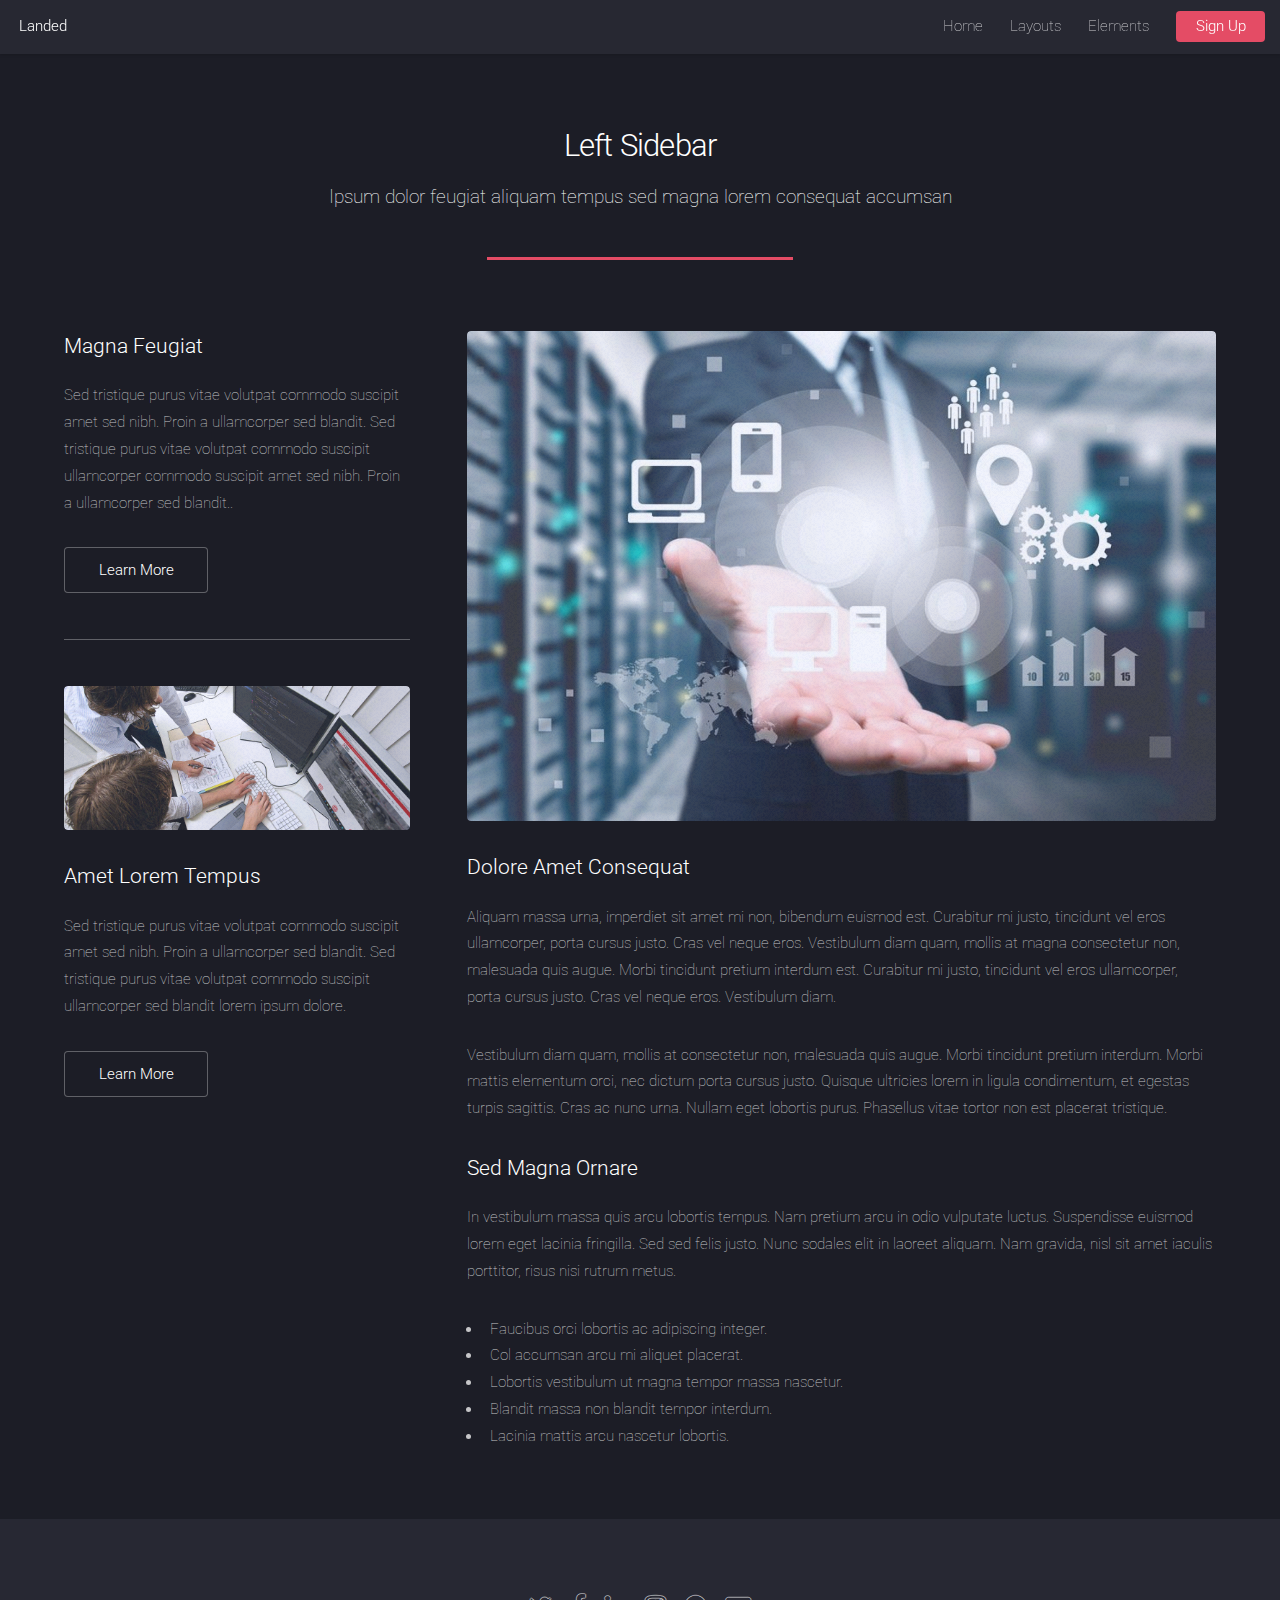
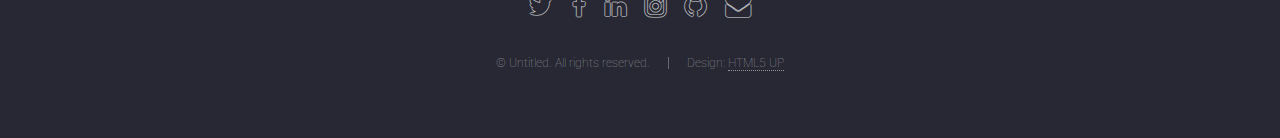
<file: left-sidebar.html>
<!DOCTYPE HTML>
<!--
	Landed by HTML5 UP
	html5up.net | @ajlkn
	Free for personal and commercial use under the CCA 3.0 license (html5up.net/license)
-->
<html>
	<head>
		<title>Left Sidebar - Landed by HTML5 UP</title>
		<meta charset="utf-8" />
		<meta name="viewport" content="width=device-width, initial-scale=1, user-scalable=no" />
		<link rel="stylesheet" href="assets/css/main.css" />
		<noscript><link rel="stylesheet" href="assets/css/noscript.css" /></noscript>
	</head>
	<body class="is-preload">
		<div id="page-wrapper">

			<!-- Header -->
				<header id="header">
					<h1 id="logo"><a href="index.html">Landed</a></h1>
					<nav id="nav">
						<ul>
							<li><a href="index.html">Home</a></li>
							<li>
								<a href="#">Layouts</a>
								<ul>
									<li><a href="left-sidebar.html">Left Sidebar</a></li>
									<li><a href="right-sidebar.html">Right Sidebar</a></li>
									<li><a href="no-sidebar.html">No Sidebar</a></li>
									<li>
										<a href="#">Submenu</a>
										<ul>
											<li><a href="#">Option 1</a></li>
											<li><a href="#">Option 2</a></li>
											<li><a href="#">Option 3</a></li>
											<li><a href="#">Option 4</a></li>
										</ul>
									</li>
								</ul>
							</li>
							<li><a href="elements.html">Elements</a></li>
							<li><a href="#" class="button primary">Sign Up</a></li>
						</ul>
					</nav>
				</header>

			<!-- Main -->
				<div id="main" class="wrapper style1">
					<div class="container">
						<header class="major">
							<h2>Left Sidebar</h2>
							<p>Ipsum dolor feugiat aliquam tempus sed magna lorem consequat accumsan</p>
						</header>
						<div class="row gtr-150">
							<div class="col-4 col-12-medium">

								<!-- Sidebar -->
									<section id="sidebar">
										<section>
											<h3>Magna Feugiat</h3>
											<p>Sed tristique purus vitae volutpat commodo suscipit amet sed nibh. Proin a ullamcorper sed blandit. Sed tristique purus vitae volutpat commodo suscipit ullamcorper commodo suscipit amet sed nibh. Proin a ullamcorper sed blandit..</p>
											<footer>
												<ul class="actions">
													<li><a href="#" class="button">Learn More</a></li>
												</ul>
											</footer>
										</section>
										<hr />
										<section>
											<a href="#" class="image fit"><img src="images/pic06.jpg" alt="" /></a>
											<h3>Amet Lorem Tempus</h3>
											<p>Sed tristique purus vitae volutpat commodo suscipit amet sed nibh. Proin a ullamcorper sed blandit. Sed tristique purus vitae volutpat commodo suscipit ullamcorper sed blandit lorem ipsum dolore.</p>
											<footer>
												<ul class="actions">
													<li><a href="#" class="button">Learn More</a></li>
												</ul>
											</footer>
										</section>
									</section>

							</div>
							<div class="col-8 col-12-medium imp-medium">

								<!-- Content -->
									<section id="content">
										<a href="#" class="image fit"><img src="images/pic05.jpg" alt="" /></a>
										<h3>Dolore Amet Consequat</h3>
										<p>Aliquam massa urna, imperdiet sit amet mi non, bibendum euismod est. Curabitur mi justo, tincidunt vel eros ullamcorper, porta cursus justo. Cras vel neque eros. Vestibulum diam quam, mollis at magna consectetur non, malesuada quis augue. Morbi tincidunt pretium interdum est. Curabitur mi justo, tincidunt vel eros ullamcorper, porta cursus justo. Cras vel neque eros. Vestibulum diam.</p>
										<p>Vestibulum diam quam, mollis at consectetur non, malesuada quis augue. Morbi tincidunt pretium interdum. Morbi mattis elementum orci, nec dictum porta cursus justo. Quisque ultricies lorem in ligula condimentum, et egestas turpis sagittis. Cras ac nunc urna. Nullam eget lobortis purus. Phasellus vitae tortor non est placerat tristique.</p>
										<h3>Sed Magna Ornare</h3>
										<p>In vestibulum massa quis arcu lobortis tempus. Nam pretium arcu in odio vulputate luctus. Suspendisse euismod lorem eget lacinia fringilla. Sed sed felis justo. Nunc sodales elit in laoreet aliquam. Nam gravida, nisl sit amet iaculis porttitor, risus nisi rutrum metus.</p>
										<ul>
											<li>Faucibus orci lobortis ac adipiscing integer.</li>
											<li>Col accumsan arcu mi aliquet placerat.</li>
											<li>Lobortis vestibulum ut magna tempor massa nascetur.</li>
											<li>Blandit massa non blandit tempor interdum.</li>
											<li>Lacinia mattis arcu nascetur lobortis.</li>
										</ul>
									</section>

							</div>
						</div>
					</div>
				</div>

			<!-- Footer -->
				<footer id="footer">
					<ul class="icons">
						<li><a href="#" class="icon alt fa-twitter"><span class="label">Twitter</span></a></li>
						<li><a href="#" class="icon alt fa-facebook"><span class="label">Facebook</span></a></li>
						<li><a href="#" class="icon alt fa-linkedin"><span class="label">LinkedIn</span></a></li>
						<li><a href="#" class="icon alt fa-instagram"><span class="label">Instagram</span></a></li>
						<li><a href="#" class="icon alt fa-github"><span class="label">GitHub</span></a></li>
						<li><a href="#" class="icon alt fa-envelope"><span class="label">Email</span></a></li>
					</ul>
					<ul class="copyright">
						<li>&copy; Untitled. All rights reserved.</li><li>Design: <a href="http://html5up.net">HTML5 UP</a></li>
					</ul>
				</footer>

		</div>

		<!-- Scripts -->
			<script src="assets/js/jquery.min.js"></script>
			<script src="assets/js/jquery.scrolly.min.js"></script>
			<script src="assets/js/jquery.dropotron.min.js"></script>
			<script src="assets/js/jquery.scrollex.min.js"></script>
			<script src="assets/js/browser.min.js"></script>
			<script src="assets/js/breakpoints.min.js"></script>
			<script src="assets/js/util.js"></script>
			<script src="assets/js/main.js"></script>

	</body>
</html>
</file>
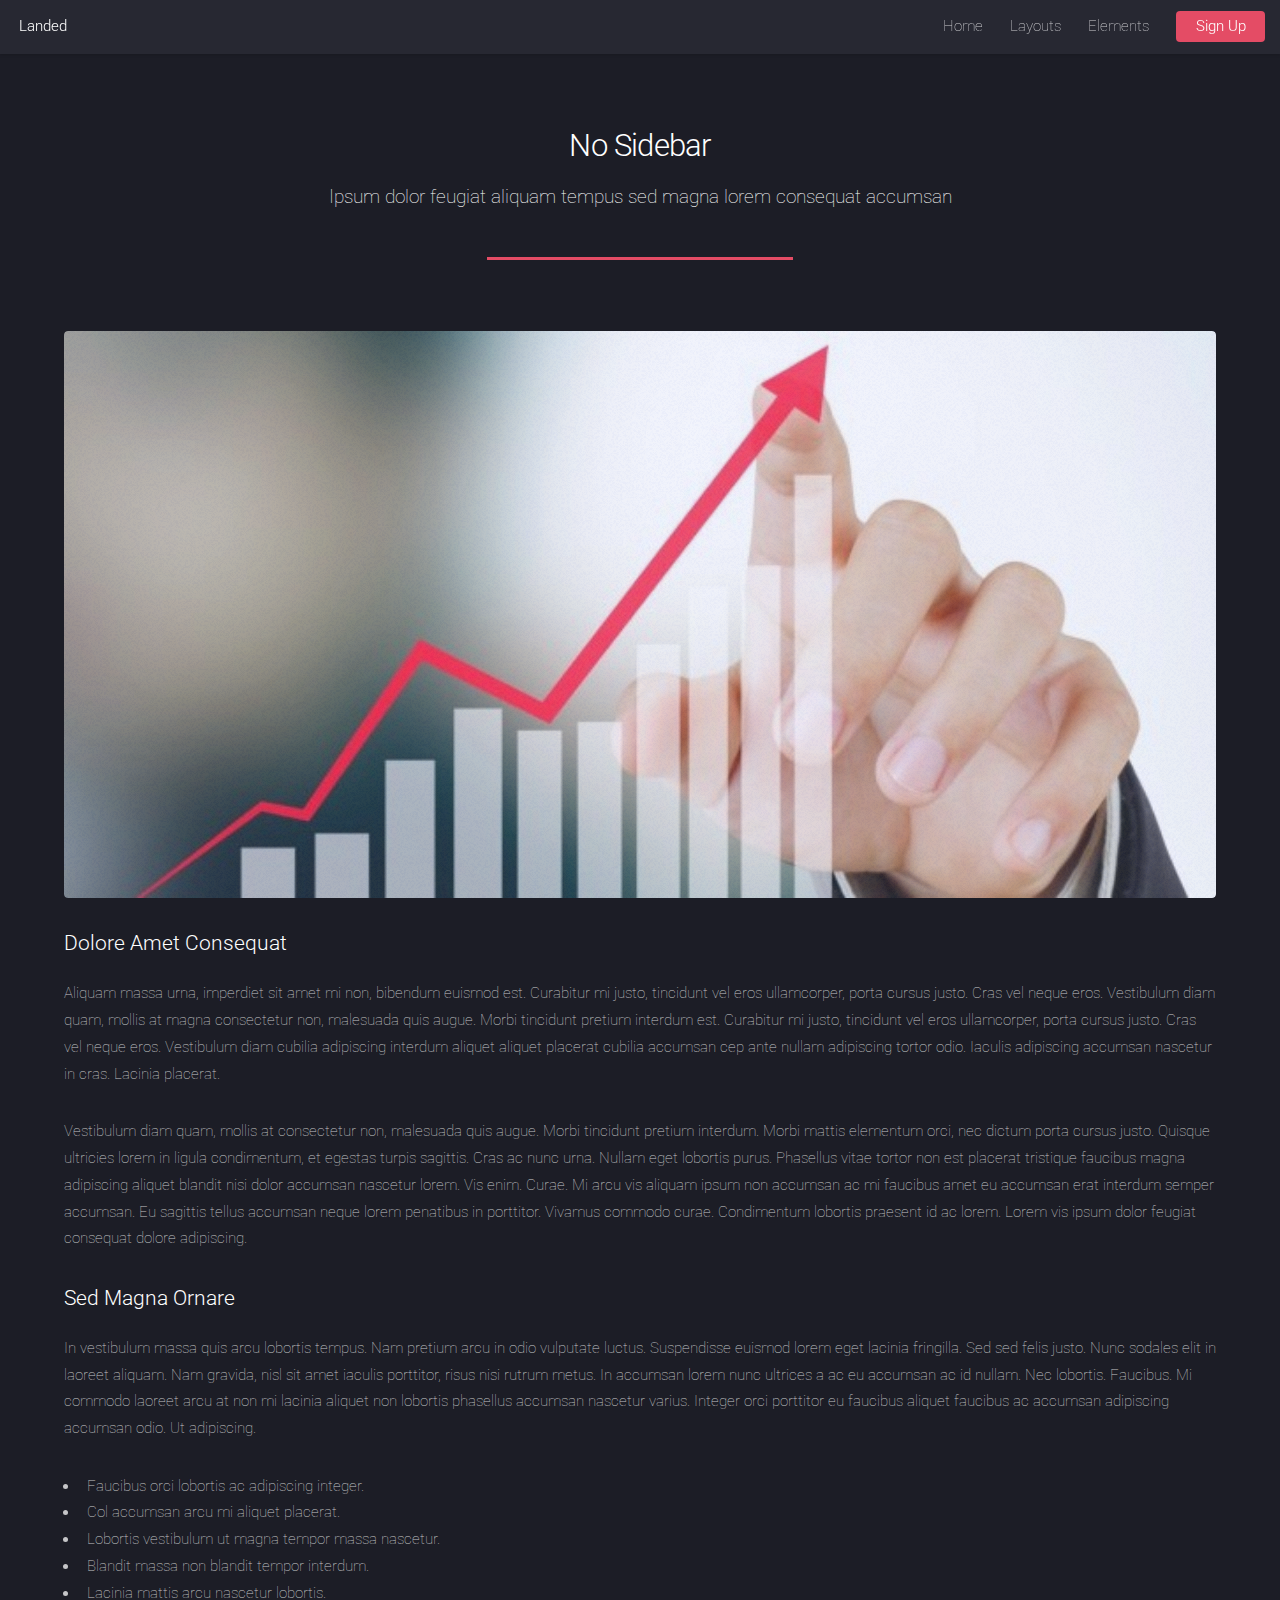
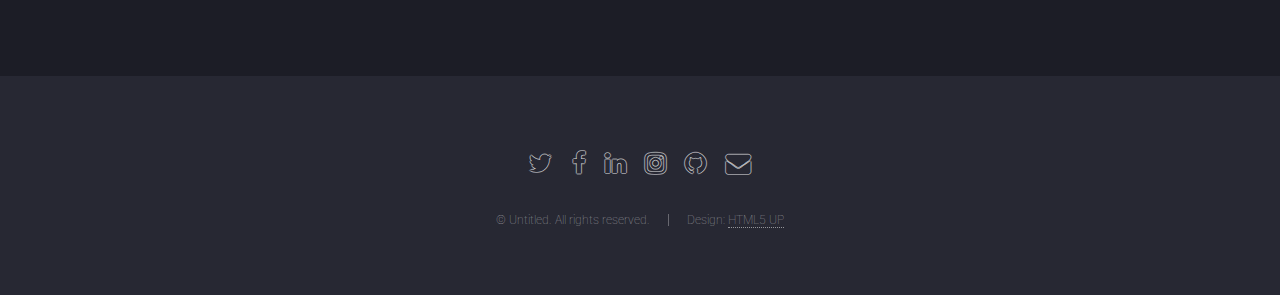
<file: no-sidebar.html>
<!DOCTYPE HTML>
<!--
	Landed by HTML5 UP
	html5up.net | @ajlkn
	Free for personal and commercial use under the CCA 3.0 license (html5up.net/license)
-->
<html>
	<head>
		<title>No Sidebar - Landed by HTML5 UP</title>
		<meta charset="utf-8" />
		<meta name="viewport" content="width=device-width, initial-scale=1, user-scalable=no" />
		<link rel="stylesheet" href="assets/css/main.css" />
		<noscript><link rel="stylesheet" href="assets/css/noscript.css" /></noscript>
	</head>
	<body class="is-preload">
		<div id="page-wrapper">

			<!-- Header -->
				<header id="header">
					<h1 id="logo"><a href="index.html">Landed</a></h1>
					<nav id="nav">
						<ul>
							<li><a href="index.html">Home</a></li>
							<li>
								<a href="#">Layouts</a>
								<ul>
									<li><a href="left-sidebar.html">Left Sidebar</a></li>
									<li><a href="right-sidebar.html">Right Sidebar</a></li>
									<li><a href="no-sidebar.html">No Sidebar</a></li>
									<li>
										<a href="#">Submenu</a>
										<ul>
											<li><a href="#">Option 1</a></li>
											<li><a href="#">Option 2</a></li>
											<li><a href="#">Option 3</a></li>
											<li><a href="#">Option 4</a></li>
										</ul>
									</li>
								</ul>
							</li>
							<li><a href="elements.html">Elements</a></li>
							<li><a href="#" class="button primary">Sign Up</a></li>
						</ul>
					</nav>
				</header>

			<!-- Main -->
				<div id="main" class="wrapper style1">
					<div class="container">
						<header class="major">
							<h2>No Sidebar</h2>
							<p>Ipsum dolor feugiat aliquam tempus sed magna lorem consequat accumsan</p>
						</header>

						<!-- Content -->
							<section id="content">
								<a href="#" class="image fit"><img src="images/pic07.jpg" alt="" /></a>
								<h3>Dolore Amet Consequat</h3>
								<p>Aliquam massa urna, imperdiet sit amet mi non, bibendum euismod est. Curabitur mi justo, tincidunt vel eros ullamcorper, porta cursus justo. Cras vel neque eros. Vestibulum diam quam, mollis at magna consectetur non, malesuada quis augue. Morbi tincidunt pretium interdum est. Curabitur mi justo, tincidunt vel eros ullamcorper, porta cursus justo. Cras vel neque eros. Vestibulum diam cubilia adipiscing interdum aliquet aliquet placerat cubilia accumsan cep ante nullam adipiscing tortor odio. Iaculis adipiscing accumsan nascetur in cras. Lacinia placerat.</p>
								<p>Vestibulum diam quam, mollis at consectetur non, malesuada quis augue. Morbi tincidunt pretium interdum. Morbi mattis elementum orci, nec dictum porta cursus justo. Quisque ultricies lorem in ligula condimentum, et egestas turpis sagittis. Cras ac nunc urna. Nullam eget lobortis purus. Phasellus vitae tortor non est placerat tristique faucibus magna adipiscing aliquet blandit nisi dolor accumsan nascetur lorem. Vis enim. Curae. Mi arcu vis aliquam ipsum non accumsan ac mi faucibus amet eu accumsan erat interdum semper accumsan. Eu sagittis tellus accumsan neque lorem penatibus in porttitor. Vivamus commodo curae. Condimentum lobortis praesent id ac lorem. Lorem vis ipsum dolor feugiat consequat dolore adipiscing.</p>
								<h3>Sed Magna Ornare</h3>
								<p>In vestibulum massa quis arcu lobortis tempus. Nam pretium arcu in odio vulputate luctus. Suspendisse euismod lorem eget lacinia fringilla. Sed sed felis justo. Nunc sodales elit in laoreet aliquam. Nam gravida, nisl sit amet iaculis porttitor, risus nisi rutrum metus. In accumsan lorem nunc ultrices a ac eu accumsan ac id nullam. Nec lobortis. Faucibus. Mi commodo laoreet arcu at non mi lacinia aliquet non lobortis phasellus accumsan nascetur varius. Integer orci porttitor eu faucibus aliquet faucibus ac accumsan adipiscing accumsan odio. Ut adipiscing.</p>
								<ul>
									<li>Faucibus orci lobortis ac adipiscing integer.</li>
									<li>Col accumsan arcu mi aliquet placerat.</li>
									<li>Lobortis vestibulum ut magna tempor massa nascetur.</li>
									<li>Blandit massa non blandit tempor interdum.</li>
									<li>Lacinia mattis arcu nascetur lobortis.</li>
								</ul>
							</section>

					</div>
				</div>

			<!-- Footer -->
				<footer id="footer">
					<ul class="icons">
						<li><a href="#" class="icon alt fa-twitter"><span class="label">Twitter</span></a></li>
						<li><a href="#" class="icon alt fa-facebook"><span class="label">Facebook</span></a></li>
						<li><a href="#" class="icon alt fa-linkedin"><span class="label">LinkedIn</span></a></li>
						<li><a href="#" class="icon alt fa-instagram"><span class="label">Instagram</span></a></li>
						<li><a href="#" class="icon alt fa-github"><span class="label">GitHub</span></a></li>
						<li><a href="#" class="icon alt fa-envelope"><span class="label">Email</span></a></li>
					</ul>
					<ul class="copyright">
						<li>&copy; Untitled. All rights reserved.</li><li>Design: <a href="http://html5up.net">HTML5 UP</a></li>
					</ul>
				</footer>

		</div>

		<!-- Scripts -->
			<script src="assets/js/jquery.min.js"></script>
			<script src="assets/js/jquery.scrolly.min.js"></script>
			<script src="assets/js/jquery.dropotron.min.js"></script>
			<script src="assets/js/jquery.scrollex.min.js"></script>
			<script src="assets/js/browser.min.js"></script>
			<script src="assets/js/breakpoints.min.js"></script>
			<script src="assets/js/util.js"></script>
			<script src="assets/js/main.js"></script>

	</body>
</html>
</file>
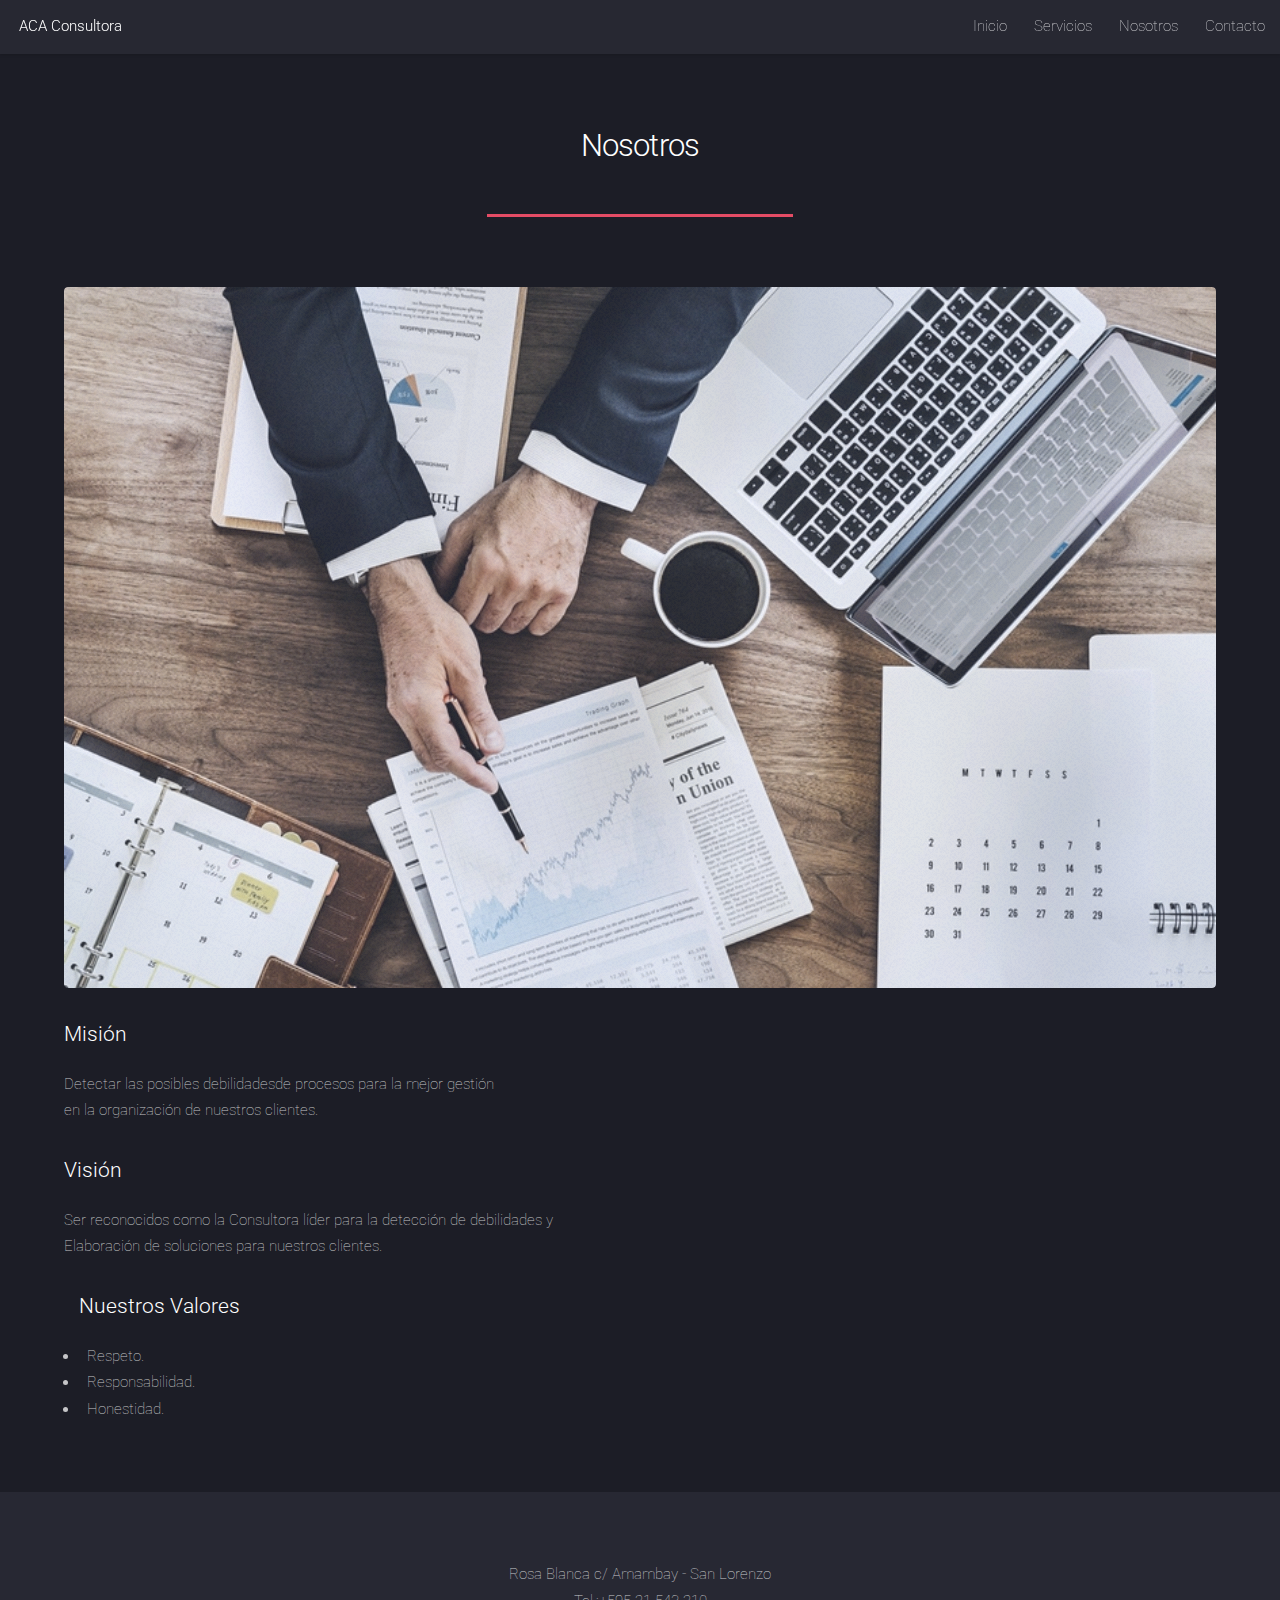
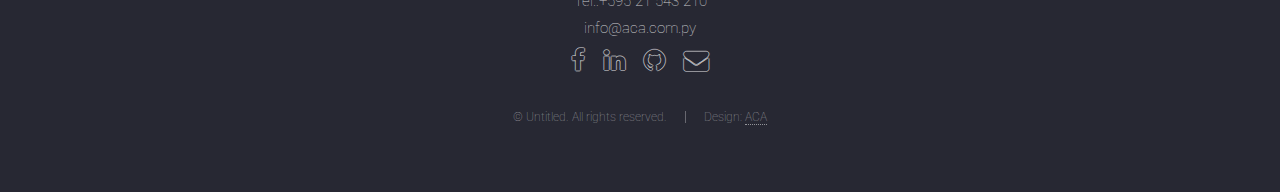
<file: nosotros.html>
<!DOCTYPE HTML>
<html>
	<head>
		<title>ACA</title>
		<meta charset="utf-8" />
		<meta name="viewport" content="width=device-width, initial-scale=1, user-scalable=no" />
		<link rel="stylesheet" href="assets/css/main.css" />
		<noscript><link rel="stylesheet" href="assets/css/noscript.css" /></noscript>
	</head>
	<body class="is-preload">
		<div id="page-wrapper">
			<!-- Header -->
				<header id="header">
					<h1 id="logo"><a href="index.html">ACA Consultora</a></h1>
					<nav id="nav">
						<ul>
							<li><a href="index.html">Inicio</a></li>
							<li><a href="servicios.html">Servicios</a></li>
							<li><a href="nosotros.html">Nosotros</a></li>
							<li><a href="contacto.html">Contacto</a></li>
							<!--<li><a href="elements.html">Elementos</a></li>-->
						</ul>
					</nav>
				</header>
			<!-- Main -->
				<div id="main" class="wrapper style1">
					<div class="container">
						<header class="major">
							<h2>Nosotros</h2>
							<!--<p>Ipsum dolor feugiat aliquam tempus sed magna lorem consequat accumsan</p>-->
						</header>
						<!-- Content -->
							<section id="content">
								<a href="#" class="image fit"><img src="images/pic02.jpg" alt="" /></a>
								<h3>Misión</h3>
								<p>Detectar las posibles debilidadesde procesos para la mejor gestión </br> 
								en la organización de nuestros clientes.</p>
								<h3>Visión</h3>
								<p>Ser reconocidos como la Consultora líder  para la detección de debilidades y </br>Elaboración de  soluciones para nuestros clientes.</p>
								<ul>
									<h3>Nuestros Valores</h3>
									<li>Respeto.</li>
									<li>Responsabilidad.</li>
									<li>Honestidad.</li>
								</ul>
							</section>
					</div>
				</div>

			<!-- Footer -->
				<footer id="footer">
					<li>Rosa Blanca c/ Amambay - San Lorenzo</li>
					<li>Tel.:+595 21 543 210</li>
					<li>info@aca.com.py</li>
					<ul class="icons">
						<!--<li><a href="#" class="icon alt fa-twitter"><span class="label">Twitter</span></a></li>-->
						<li><a href="#" class="icon alt fa-facebook"><span class="label">Facebook</span></a></li>
						<li><a href="#" class="icon alt fa-linkedin"><span class="label">LinkedIn</span></a></li>
						<!--<li><a href="#" class="icon alt fa-instagram"><span class="label">Instagram</span></a></li>-->
						<li><a href="#" class="icon alt fa-github"><span class="label">GitHub</span></a></li>
						<li><a href="#" class="icon alt fa-envelope"><span class="label">Email</span></a></li>
					</ul>
					<ul class="copyright">
						<li>&copy; Untitled. All rights reserved.</li><li>Design: <a href="">ACA</a></li>
					</ul>
				</footer>
		</div>
		<!-- Scripts -->
			<script src="assets/js/jquery.min.js"></script>
			<script src="assets/js/jquery.scrolly.min.js"></script>
			<script src="assets/js/jquery.dropotron.min.js"></script>
			<script src="assets/js/jquery.scrollex.min.js"></script>
			<script src="assets/js/browser.min.js"></script>
			<script src="assets/js/breakpoints.min.js"></script>
			<script src="assets/js/util.js"></script>
			<script src="assets/js/main.js"></script>
	</body>
</html>
</file>
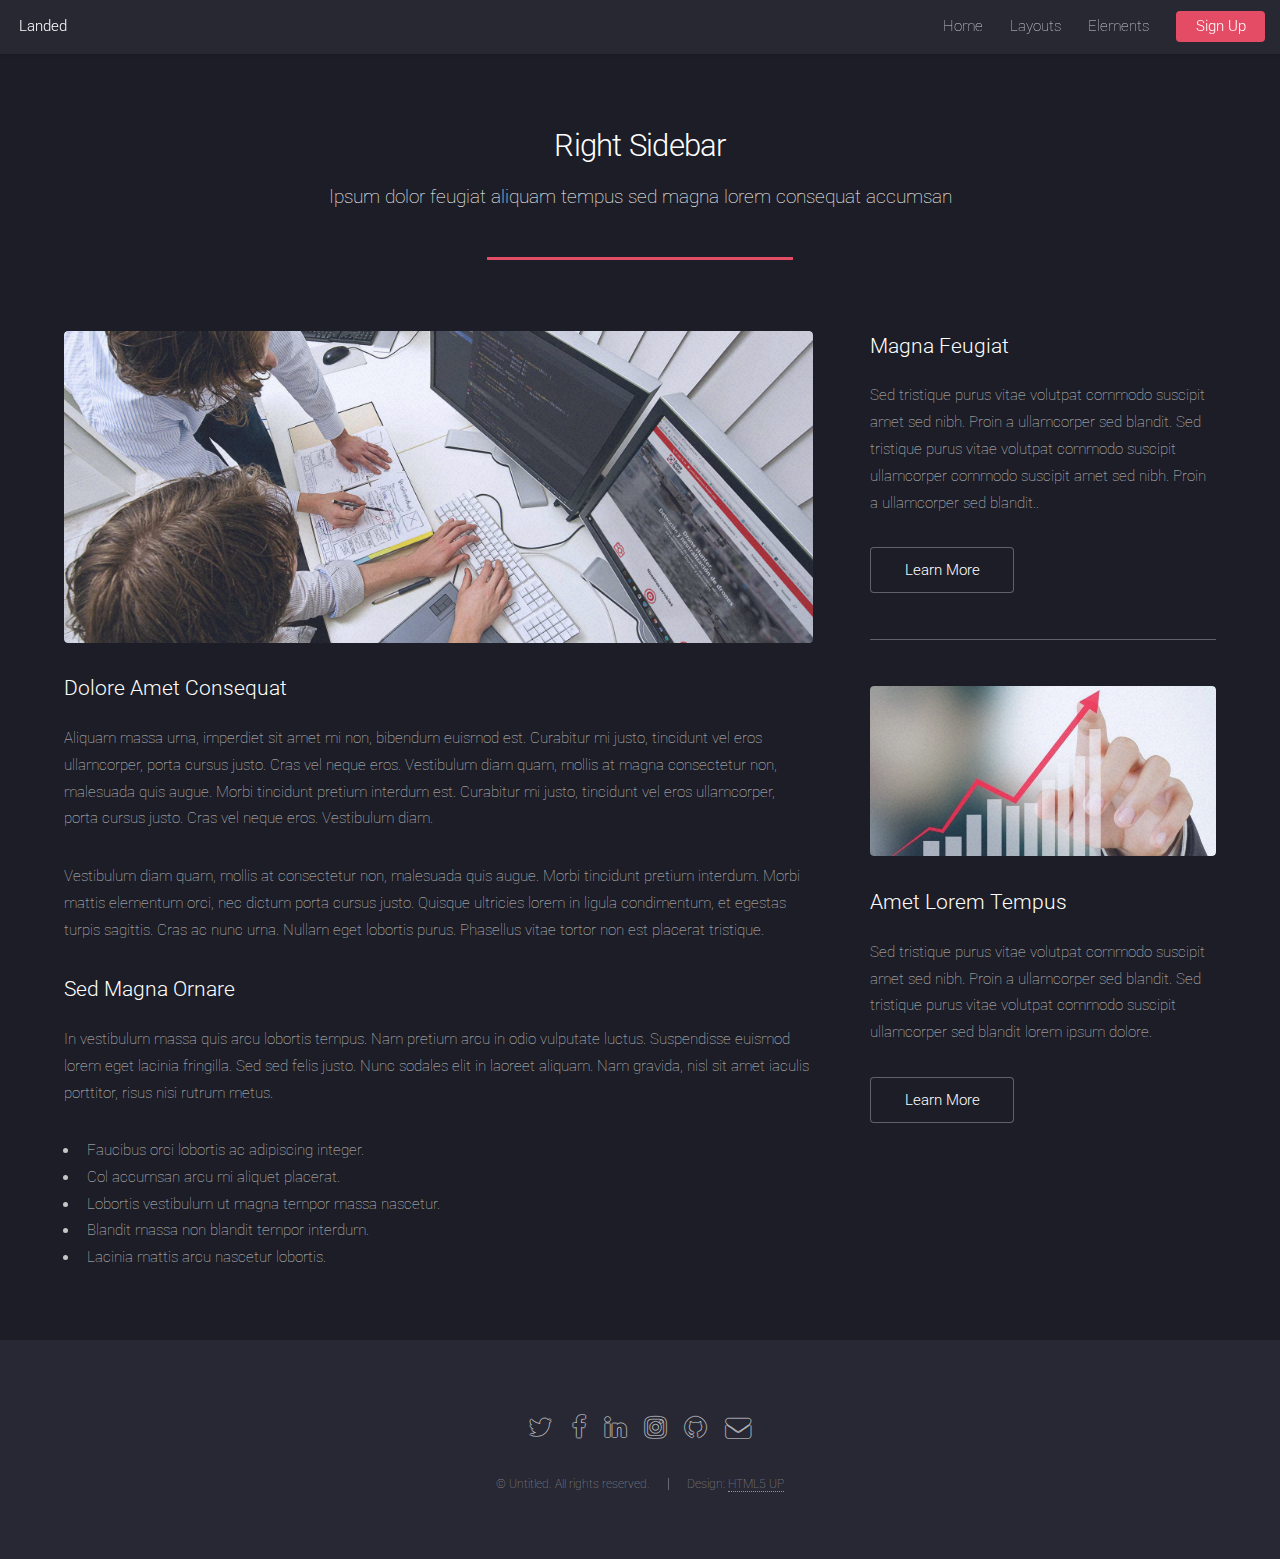
<file: right-sidebar.html>
<!DOCTYPE HTML>
<!--
	Landed by HTML5 UP
	html5up.net | @ajlkn
	Free for personal and commercial use under the CCA 3.0 license (html5up.net/license)
-->
<html>
	<head>
		<title>Right Sidebar - Landed by HTML5 UP</title>
		<meta charset="utf-8" />
		<meta name="viewport" content="width=device-width, initial-scale=1, user-scalable=no" />
		<link rel="stylesheet" href="assets/css/main.css" />
		<noscript><link rel="stylesheet" href="assets/css/noscript.css" /></noscript>
	</head>
	<body class="is-preload">
		<div id="page-wrapper">

			<!-- Header -->
				<header id="header">
					<h1 id="logo"><a href="index.html">Landed</a></h1>
					<nav id="nav">
						<ul>
							<li><a href="index.html">Home</a></li>
							<li>
								<a href="#">Layouts</a>
								<ul>
									<li><a href="left-sidebar.html">Left Sidebar</a></li>
									<li><a href="right-sidebar.html">Right Sidebar</a></li>
									<li><a href="no-sidebar.html">No Sidebar</a></li>
									<li>
										<a href="#">Submenu</a>
										<ul>
											<li><a href="#">Option 1</a></li>
											<li><a href="#">Option 2</a></li>
											<li><a href="#">Option 3</a></li>
											<li><a href="#">Option 4</a></li>
										</ul>
									</li>
								</ul>
							</li>
							<li><a href="elements.html">Elements</a></li>
							<li><a href="#" class="button primary">Sign Up</a></li>
						</ul>
					</nav>
				</header>

			<!-- Main -->
				<div id="main" class="wrapper style1">
					<div class="container">
						<header class="major">
							<h2>Right Sidebar</h2>
							<p>Ipsum dolor feugiat aliquam tempus sed magna lorem consequat accumsan</p>
						</header>
						<div class="row gtr-150">
							<div class="col-8 col-12-medium">

								<!-- Content -->
									<section id="content">
										<a href="#" class="image fit"><img src="images/pic06.jpg" alt="" /></a>
										<h3>Dolore Amet Consequat</h3>
										<p>Aliquam massa urna, imperdiet sit amet mi non, bibendum euismod est. Curabitur mi justo, tincidunt vel eros ullamcorper, porta cursus justo. Cras vel neque eros. Vestibulum diam quam, mollis at magna consectetur non, malesuada quis augue. Morbi tincidunt pretium interdum est. Curabitur mi justo, tincidunt vel eros ullamcorper, porta cursus justo. Cras vel neque eros. Vestibulum diam.</p>
										<p>Vestibulum diam quam, mollis at consectetur non, malesuada quis augue. Morbi tincidunt pretium interdum. Morbi mattis elementum orci, nec dictum porta cursus justo. Quisque ultricies lorem in ligula condimentum, et egestas turpis sagittis. Cras ac nunc urna. Nullam eget lobortis purus. Phasellus vitae tortor non est placerat tristique.</p>
										<h3>Sed Magna Ornare</h3>
										<p>In vestibulum massa quis arcu lobortis tempus. Nam pretium arcu in odio vulputate luctus. Suspendisse euismod lorem eget lacinia fringilla. Sed sed felis justo. Nunc sodales elit in laoreet aliquam. Nam gravida, nisl sit amet iaculis porttitor, risus nisi rutrum metus.</p>
										<ul>
											<li>Faucibus orci lobortis ac adipiscing integer.</li>
											<li>Col accumsan arcu mi aliquet placerat.</li>
											<li>Lobortis vestibulum ut magna tempor massa nascetur.</li>
											<li>Blandit massa non blandit tempor interdum.</li>
											<li>Lacinia mattis arcu nascetur lobortis.</li>
										</ul>
									</section>

							</div>
							<div class="col-4 col-12-medium">

								<!-- Sidebar -->
									<section id="sidebar">
										<section>
											<h3>Magna Feugiat</h3>
											<p>Sed tristique purus vitae volutpat commodo suscipit amet sed nibh. Proin a ullamcorper sed blandit. Sed tristique purus vitae volutpat commodo suscipit ullamcorper commodo suscipit amet sed nibh. Proin a ullamcorper sed blandit..</p>
											<footer>
												<ul class="actions">
													<li><a href="#" class="button">Learn More</a></li>
												</ul>
											</footer>
										</section>
										<hr />
										<section>
											<a href="#" class="image fit"><img src="images/pic07.jpg" alt="" /></a>
											<h3>Amet Lorem Tempus</h3>
											<p>Sed tristique purus vitae volutpat commodo suscipit amet sed nibh. Proin a ullamcorper sed blandit. Sed tristique purus vitae volutpat commodo suscipit ullamcorper sed blandit lorem ipsum dolore.</p>
											<footer>
												<ul class="actions">
													<li><a href="#" class="button">Learn More</a></li>
												</ul>
											</footer>
										</section>
									</section>

							</div>
						</div>
					</div>
				</div>

			<!-- Footer -->
				<footer id="footer">
					<ul class="icons">
						<li><a href="#" class="icon alt fa-twitter"><span class="label">Twitter</span></a></li>
						<li><a href="#" class="icon alt fa-facebook"><span class="label">Facebook</span></a></li>
						<li><a href="#" class="icon alt fa-linkedin"><span class="label">LinkedIn</span></a></li>
						<li><a href="#" class="icon alt fa-instagram"><span class="label">Instagram</span></a></li>
						<li><a href="#" class="icon alt fa-github"><span class="label">GitHub</span></a></li>
						<li><a href="#" class="icon alt fa-envelope"><span class="label">Email</span></a></li>
					</ul>
					<ul class="copyright">
						<li>&copy; Untitled. All rights reserved.</li><li>Design: <a href="http://html5up.net">HTML5 UP</a></li>
					</ul>
				</footer>

		</div>

		<!-- Scripts -->
			<script src="assets/js/jquery.min.js"></script>
			<script src="assets/js/jquery.scrolly.min.js"></script>
			<script src="assets/js/jquery.dropotron.min.js"></script>
			<script src="assets/js/jquery.scrollex.min.js"></script>
			<script src="assets/js/browser.min.js"></script>
			<script src="assets/js/breakpoints.min.js"></script>
			<script src="assets/js/util.js"></script>
			<script src="assets/js/main.js"></script>

	</body>
</html>
</file>
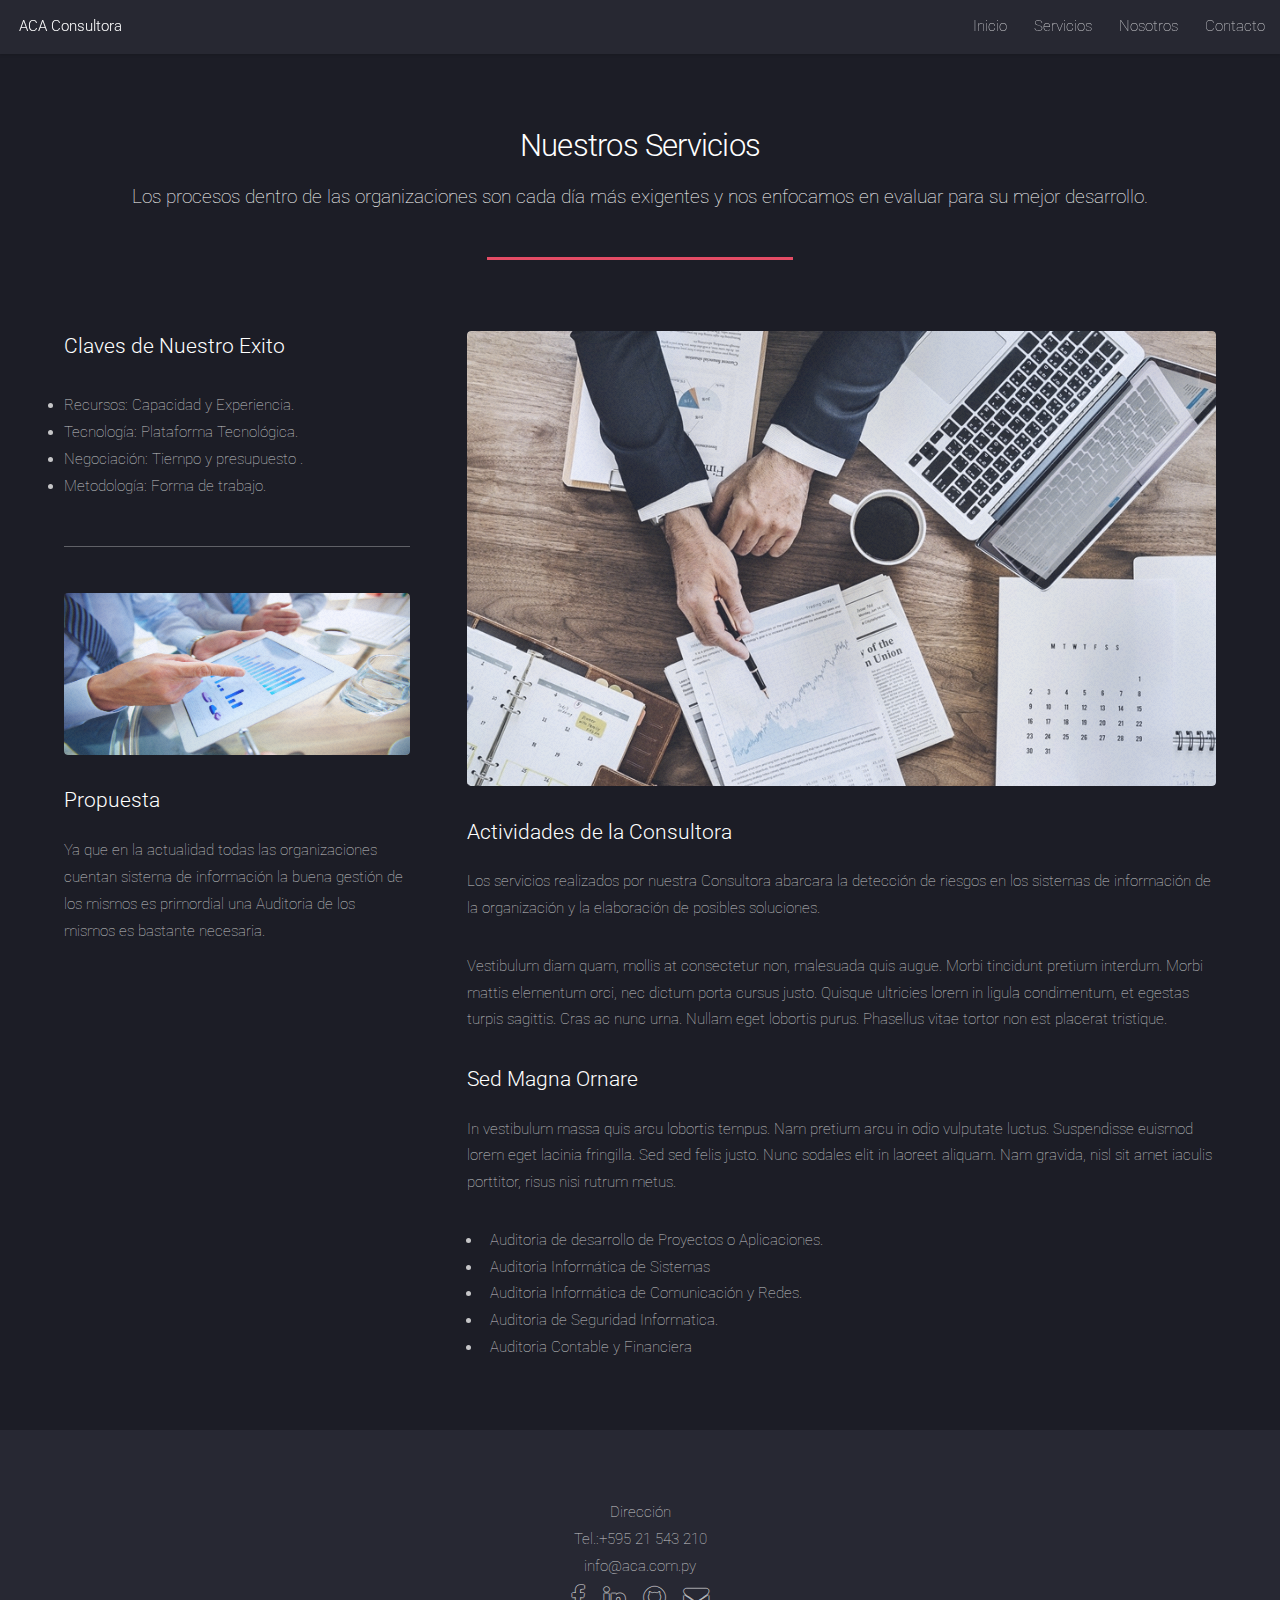
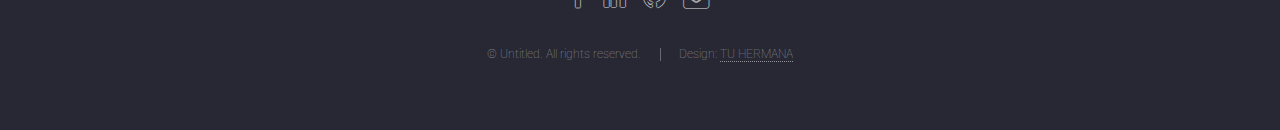
<file: servicios.html>
<!DOCTYPE HTML>
<html>
	<head>
		<title>ACA</title>
		<meta charset="utf-8" />
		<meta name="viewport" content="width=device-width, initial-scale=1, user-scalable=no" />
		<link rel="stylesheet" href="assets/css/main.css" />
		<noscript><link rel="stylesheet" href="assets/css/noscript.css" /></noscript>
	</head>
	<body class="is-preload">
		<div id="page-wrapper">
			<!-- Header -->
				<header id="header">
					<h1 id="logo"><a href="index.html">ACA Consultora</a></h1>
					<nav id="nav">
						<ul>
							<li><a href="index.html">Inicio</a></li>
							<li><a href="servicios.html">Servicios</a></li>
							<li><a href="nosotros.html">Nosotros</a></li>
							<li><a href="contacto.html">Contacto</a></li>
							<!--<li><a href="elements.html">Elementos</a></li>-->
						</ul>
					</nav>
				</header>
				<!-- Main -->
				<div id="main" class="wrapper style1">
					<div class="container">
						<header class="major">
							<h2>Nuestros Servicios</h2>
							<p>Los procesos dentro de las organizaciones son cada día más exigentes y nos enfocamos en evaluar para su mejor desarrollo.</p>
						</header>
						<div class="row gtr-150">
							<div class="col-4 col-12-medium">
								<!-- Sidebar -->
									<section id="sidebar">
										<section>
											<h3>Claves de Nuestro Exito</h3>
											<p><li>Recursos: Capacidad y Experiencia.</li>
											<li>Tecnología: Plataforma Tecnológica.</li>
											<li>Negociación: Tiempo y presupuesto   .</li>
											<li>Metodología: Forma de trabajo.</li>
											</p>
									</section>
										<hr />
										<section>
											<a href="#" class="image fit"><img src="images/pic10.jpg" alt="" /></a>
											<h3>Propuesta</h3>
											<p>Ya que en la actualidad todas las organizaciones cuentan sistema de información la buena gestión de los mismos es primordial una Auditoria de los mismos es bastante necesaria.</p>
										</section>
									</section>
							</div>
							<div class="col-8 col-12-medium imp-medium">
								<!-- Content -->
									<section id="content">
										<a href="#" class="image fit"><img src="images/pic02.jpg" alt="" /></a>
										<h3>Actividades de la Consultora</h3>
										<p>Los servicios realizados por nuestra Consultora abarcara la detección de riesgos en los sistemas de información de la organización y la elaboración de posibles soluciones.</p>
										<p>Vestibulum diam quam, mollis at consectetur non, malesuada quis augue. Morbi tincidunt pretium interdum. Morbi mattis elementum orci, nec dictum porta cursus justo. Quisque ultricies lorem in ligula condimentum, et egestas turpis sagittis. Cras ac nunc urna. Nullam eget lobortis purus. Phasellus vitae tortor non est placerat tristique.</p>
										<h3>Sed Magna Ornare</h3>
										<p>In vestibulum massa quis arcu lobortis tempus. Nam pretium arcu in odio vulputate luctus. Suspendisse euismod lorem eget lacinia fringilla. Sed sed felis justo. Nunc sodales elit in laoreet aliquam. Nam gravida, nisl sit amet iaculis porttitor, risus nisi rutrum metus.</p>
										<ul>
											<li>Auditoria de desarrollo de Proyectos o Aplicaciones.</li>
											<li>Auditoria Informática de Sistemas</li>
											<li>Auditoria Informática de Comunicación y Redes.</li>
											<li>Auditoria de Seguridad Informatica.</li>
											<li>Auditoria Contable y Financiera</li>
										</ul>
									</section>
							</div>
						</div>
					</div>
				</div>
				<!-- Footer -->
				<footer id="footer">
					<li>Dirección</li>
					<li>Tel.:+595 21 543 210</li>
					<li>info@aca.com.py</li>
					<ul class="icons">
						<!--<li><a href="#" class="icon alt fa-twitter"><span class="label">Twitter</span></a></li>-->
						<li><a href="#" class="icon alt fa-facebook"><span class="label">Facebook</span></a></li>
						<li><a href="#" class="icon alt fa-linkedin"><span class="label">LinkedIn</span></a></li>
						<!--<li><a href="#" class="icon alt fa-instagram"><span class="label">Instagram</span></a></li>-->
						<li><a href="#" class="icon alt fa-github"><span class="label">GitHub</span></a></li>
						<li><a href="#" class="icon alt fa-envelope"><span class="label">Email</span></a></li>
					</ul>
					<ul class="copyright">
						<li>&copy; Untitled. All rights reserved.</li><li>Design: <a href="http://html5up.net">TU HERMANA</a></li>
					</ul>
				</footer>
		</div>
		<!-- Scripts -->
			<script src="assets/js/jquery.min.js"></script>
			<script src="assets/js/jquery.scrolly.min.js"></script>
			<script src="assets/js/jquery.dropotron.min.js"></script>
			<script src="assets/js/jquery.scrollex.min.js"></script>
			<script src="assets/js/browser.min.js"></script>
			<script src="assets/js/breakpoints.min.js"></script>
			<script src="assets/js/util.js"></script>
			<script src="assets/js/main.js"></script>
	</body>
</html>
</file>
<file: assets/css/noscript.css>
/* Loader */

	body.landing.is-preload:before {
		display: none;
	}

	body.landing.is-preload:after {
		display: none;
	}
</file>
<file: assets/css/main.css>
@import url("font-awesome.min.css");
@import url("https://fonts.googleapis.com/css?family=Roboto:100,300,100italic,300italic");

html, body, div, span, applet, object,
iframe, h1, h2, h3, h4, h5, h6, p, blockquote,
pre, a, abbr, acronym, address, big, cite,
code, del, dfn, em, img, ins, kbd, q, s, samp,
small, strike, strong, sub, sup, tt, var, b,
u, i, center, dl, dt, dd, ol, ul, li, fieldset,
form, label, legend, table, caption, tbody,
tfoot, thead, tr, th, td, article, aside,
canvas, details, embed, figure, figcaption,
footer, header, hgroup, menu, nav, output, ruby,
section, summary, time, mark, audio, video {
	margin: 0;
	padding: 0;
	border: 0;
	font-size: 100%;
	font: inherit;
	vertical-align: baseline;}

article, aside, details, figcaption, figure,
footer, header, hgroup, menu, nav, section {
	display: block;}

body {
	line-height: 1;
}

ol, ul {
	list-style: none;
}

blockquote, q {
	quotes: none;
}

	blockquote:before, blockquote:after, q:before, q:after {
		content: '';
		content: none;
	}

table {
	border-collapse: collapse;
	border-spacing: 0;
}

body {
	-webkit-text-size-adjust: none;
}

mark {
	background-color: transparent;
	color: inherit;
}

input::-moz-focus-inner {
	border: 0;
	padding: 0;
}

input, select, textarea {
	-moz-appearance: none;
	-webkit-appearance: none;
	-ms-appearance: none;
	appearance: none;
}
/* Basic */
	html {
		box-sizing: border-box;
	}

	*, *:before, *:after {
		box-sizing: inherit;
	}

	html, body {
		background: #1c1d26;
	}

	body.is-preload *, body.is-preload *:before, body.is-preload *:after {
		-moz-animation: none !important;
		-webkit-animation: none !important;
		-ms-animation: none !important;
		animation: none !important;
		-moz-transition: none !important;
		-webkit-transition: none !important;
		-ms-transition: none !important;
		transition: none !important;
	}

	body, input, select, textarea {
		color: rgba(255, 255, 255, 0.75);
		font-family: "Roboto", Helvetica, sans-serif;
		font-size: 12pt;
		font-weight: 100;
		line-height: 1.75em;
	}

	a {
		-moz-transition: border-color 0.2s ease-in-out, color 0.2s ease-in-out;
		-webkit-transition: border-color 0.2s ease-in-out, color 0.2s ease-in-out;
		-ms-transition: border-color 0.2s ease-in-out, color 0.2s ease-in-out;
		transition: border-color 0.2s ease-in-out, color 0.2s ease-in-out;
		border-bottom: dotted 1px;
		color: #e44c65;
		text-decoration: none;
	}

		a:hover {
			color: #e44c65 !important;
			border-bottom-color: transparent;
		}

	strong, b {
		color: #ffffff;
		font-weight: 300;
	}

	em, i {
		font-style: italic;
	}

	p {
		margin: 0 0 2em 0;
	}

	h1, h2, h3, h4, h5, h6 {
		color: #ffffff;
		font-weight: 300;
		line-height: 1em;
		margin: 0 0 1em 0;
	}

		h1 a, h2 a, h3 a, h4 a, h5 a, h6 a {
			color: inherit;
			border: 0;
		}

	h2 {
		font-size: 2em;
		line-height: 1.5em;
		letter-spacing: -0.025em;
	}

	h3 {
		font-size: 1.35em;
		line-height: 1.5em;
	}

	h4 {
		font-size: 1.1em;
		line-height: 1.5em;
	}

	h5 {
		font-size: 0.9em;
		line-height: 1.5em;
	}

	h6 {
		font-size: 0.7em;
		line-height: 1.5em;
	}

	sub {
		font-size: 0.8em;
		position: relative;
		top: 0.5em;
	}

	sup {
		font-size: 0.8em;
		position: relative;
		top: -0.5em;
	}

	hr {
		border: 0;
		border-bottom: solid 1px rgba(255, 255, 255, 0.3);
		margin: 3em 0;
	}

		hr.major {
			margin: 4em 0;
		}

	blockquote {
		border-left: solid 4px rgba(255, 255, 255, 0.3);
		font-style: italic;
		margin: 0 0 2em 0;
		padding: 0.5em 0 0.5em 2em;
	}

	code {
		background: rgba(255, 255, 255, 0.075);
		border-radius: 4px;
		font-family: "Courier New", monospace;
		font-size: 0.9em;
		margin: 0 0.25em;
		padding: 0.25em 0.65em;
	}

	pre {
		-webkit-overflow-scrolling: touch;
		font-family: "Courier New", monospace;
		font-size: 0.9em;
		margin: 0 0 2em 0;
	}

		pre code {
			display: block;
			line-height: 1.75em;
			padding: 1em 1.5em;
			overflow-x: auto;
		}

	.align-left {
		text-align: left;
	}

	.align-center {
		text-align: center;
	}

	.align-right {
		text-align: right;
	}

/* Loader */

	@-moz-keyframes spinner-show {
		0% {
			opacity: 0;
		}

		100% {
			opacity: 1;
		}
	}

	@-webkit-keyframes spinner-show {
		0% {
			opacity: 0;
		}

		100% {
			opacity: 1;
		}
	}

	@-ms-keyframes spinner-show {
		0% {
			opacity: 0;
		}

		100% {
			opacity: 1;
		}
	}

	@keyframes spinner-show {
		0% {
			opacity: 0;
		}

		100% {
			opacity: 1;
		}
	}

	@-moz-keyframes spinner-hide {
		0% {
			color: rgba(255, 255, 255, 0.15);
			z-index: 100001;
			-moz-transform: scale(1) rotate(0deg);
			-webkit-transform: scale(1) rotate(0deg);
			-ms-transform: scale(1) rotate(0deg);
			transform: scale(1) rotate(0deg);
		}

		99% {
			color: #1c1d26;
			z-index: 100001;
			-moz-transform: scale(0.5) rotate(360deg);
			-webkit-transform: scale(0.5) rotate(360deg);
			-ms-transform: scale(0.5) rotate(360deg);
			transform: scale(0.5) rotate(360deg);
		}

		100% {
			color: #1c1d26;
			z-index: -1;
			-moz-transform: scale(0.5) rotate(360deg);
			-webkit-transform: scale(0.5) rotate(360deg);
			-ms-transform: scale(0.5) rotate(360deg);
			transform: scale(0.5) rotate(360deg);
		}
	}

	@-webkit-keyframes spinner-hide {
		0% {
			color: rgba(255, 255, 255, 0.15);
			z-index: 100001;
			-moz-transform: scale(1) rotate(0deg);
			-webkit-transform: scale(1) rotate(0deg);
			-ms-transform: scale(1) rotate(0deg);
			transform: scale(1) rotate(0deg);
		}

		99% {
			color: #1c1d26;
			z-index: 100001;
			-moz-transform: scale(0.5) rotate(360deg);
			-webkit-transform: scale(0.5) rotate(360deg);
			-ms-transform: scale(0.5) rotate(360deg);
			transform: scale(0.5) rotate(360deg);
		}

		100% {
			color: #1c1d26;
			z-index: -1;
			-moz-transform: scale(0.5) rotate(360deg);
			-webkit-transform: scale(0.5) rotate(360deg);
			-ms-transform: scale(0.5) rotate(360deg);
			transform: scale(0.5) rotate(360deg);
		}
	}

	@-ms-keyframes spinner-hide {
		0% {
			color: rgba(255, 255, 255, 0.15);
			z-index: 100001;
			-moz-transform: scale(1) rotate(0deg);
			-webkit-transform: scale(1) rotate(0deg);
			-ms-transform: scale(1) rotate(0deg);
			transform: scale(1) rotate(0deg);
		}

		99% {
			color: #1c1d26;
			z-index: 100001;
			-moz-transform: scale(0.5) rotate(360deg);
			-webkit-transform: scale(0.5) rotate(360deg);
			-ms-transform: scale(0.5) rotate(360deg);
			transform: scale(0.5) rotate(360deg);
		}

		100% {
			color: #1c1d26;
			z-index: -1;
			-moz-transform: scale(0.5) rotate(360deg);
			-webkit-transform: scale(0.5) rotate(360deg);
			-ms-transform: scale(0.5) rotate(360deg);
			transform: scale(0.5) rotate(360deg);
		}
	}

	@keyframes spinner-hide {
		0% {
			color: rgba(255, 255, 255, 0.15);
			z-index: 100001;
			-moz-transform: scale(1) rotate(0deg);
			-webkit-transform: scale(1) rotate(0deg);
			-ms-transform: scale(1) rotate(0deg);
			transform: scale(1) rotate(0deg);
		}

		99% {
			color: #1c1d26;
			z-index: 100001;
			-moz-transform: scale(0.5) rotate(360deg);
			-webkit-transform: scale(0.5) rotate(360deg);
			-ms-transform: scale(0.5) rotate(360deg);
			transform: scale(0.5) rotate(360deg);
		}

		100% {
			color: #1c1d26;
			z-index: -1;
			-moz-transform: scale(0.5) rotate(360deg);
			-webkit-transform: scale(0.5) rotate(360deg);
			-ms-transform: scale(0.5) rotate(360deg);
			transform: scale(0.5) rotate(360deg);
		}
	}

	@-moz-keyframes spinner-rotate {
		0% {
			-moz-transform: scale(1) rotate(0deg);
			-webkit-transform: scale(1) rotate(0deg);
			-ms-transform: scale(1) rotate(0deg);
			transform: scale(1) rotate(0deg);
		}

		100% {
			-moz-transform: scale(1) rotate(360deg);
			-webkit-transform: scale(1) rotate(360deg);
			-ms-transform: scale(1) rotate(360deg);
			transform: scale(1) rotate(360deg);
		}
	}

	@-webkit-keyframes spinner-rotate {
		0% {
			-moz-transform: scale(1) rotate(0deg);
			-webkit-transform: scale(1) rotate(0deg);
			-ms-transform: scale(1) rotate(0deg);
			transform: scale(1) rotate(0deg);
		}

		100% {
			-moz-transform: scale(1) rotate(360deg);
			-webkit-transform: scale(1) rotate(360deg);
			-ms-transform: scale(1) rotate(360deg);
			transform: scale(1) rotate(360deg);
		}
	}

	@-ms-keyframes spinner-rotate {
		0% {
			-moz-transform: scale(1) rotate(0deg);
			-webkit-transform: scale(1) rotate(0deg);
			-ms-transform: scale(1) rotate(0deg);
			transform: scale(1) rotate(0deg);
		}

		100% {
			-moz-transform: scale(1) rotate(360deg);
			-webkit-transform: scale(1) rotate(360deg);
			-ms-transform: scale(1) rotate(360deg);
			transform: scale(1) rotate(360deg);
		}
	}

	@keyframes spinner-rotate {
		0% {
			-moz-transform: scale(1) rotate(0deg);
			-webkit-transform: scale(1) rotate(0deg);
			-ms-transform: scale(1) rotate(0deg);
			transform: scale(1) rotate(0deg);
		}

		100% {
			-moz-transform: scale(1) rotate(360deg);
			-webkit-transform: scale(1) rotate(360deg);
			-ms-transform: scale(1) rotate(360deg);
			transform: scale(1) rotate(360deg);
		}
	}

	@-moz-keyframes overlay-hide {
		0% {
			opacity: 1;
			z-index: 100000;
		}

		15% {
			opacity: 1;
			z-index: 100000;
		}

		99% {
			opacity: 0;
			z-index: 100000;
		}

		100% {
			opacity: 0;
			z-index: -1;
		}
	}

	@-webkit-keyframes overlay-hide {
		0% {
			opacity: 1;
			z-index: 100000;
		}

		15% {
			opacity: 1;
			z-index: 100000;
		}

		99% {
			opacity: 0;
			z-index: 100000;
		}

		100% {
			opacity: 0;
			z-index: -1;
		}
	}

	@-ms-keyframes overlay-hide {
		0% {
			opacity: 1;
			z-index: 100000;
		}

		15% {
			opacity: 1;
			z-index: 100000;
		}

		99% {
			opacity: 0;
			z-index: 100000;
		}

		100% {
			opacity: 0;
			z-index: -1;
		}
	}

	@keyframes overlay-hide {
		0% {
			opacity: 1;
			z-index: 100000;
		}

		15% {
			opacity: 1;
			z-index: 100000;
		}

		99% {
			opacity: 0;
			z-index: 100000;
		}

		100% {
			opacity: 0;
			z-index: -1;
		}
	}

	body.landing {
		text-decoration: none;
	}

		body.landing:before {
			-moz-osx-font-smoothing: grayscale;
			-webkit-font-smoothing: antialiased;
			font-family: FontAwesome;
			font-style: normal;
			font-weight: normal;
			text-transform: none !important;
		}

		body.landing:before {
			-moz-animation: spinner-show 1.5s 1 0.25s ease forwards, spinner-hide 0.25s ease-in-out forwards !important;
			-webkit-animation: spinner-show 1.5s 1 0.25s ease forwards, spinner-hide 0.25s ease-in-out forwards !important;
			-ms-animation: spinner-show 1.5s 1 0.25s ease forwards, spinner-hide 0.25s ease-in-out forwards !important;
			animation: spinner-show 1.5s 1 0.25s ease forwards, spinner-hide 0.25s ease-in-out forwards !important;
			-moz-transform-origin: 50% 50%;
			-webkit-transform-origin: 50% 50%;
			-ms-transform-origin: 50% 50%;
			transform-origin: 50% 50%;
			color: rgba(255, 255, 255, 0.15);
			content: '\f1ce';
			cursor: default;
			display: block;
			font-size: 2em;
			height: 2em;
			left: 50%;
			line-height: 2em;
			margin: -1em 0 0 -1em;
			opacity: 0;
			position: fixed;
			text-align: center;
			top: 50%;
			width: 2em;
			z-index: -1;
		}

		body.landing:after {
			-moz-animation: overlay-hide 1.5s ease-in forwards !important;
			-webkit-animation: overlay-hide 1.5s ease-in forwards !important;
			-ms-animation: overlay-hide 1.5s ease-in forwards !important;
			animation: overlay-hide 1.5s ease-in forwards !important;
			background: #1c1d26;
			content: '';
			display: block;
			height: 100%;
			left: 0;
			opacity: 0;
			position: fixed;
			top: 0;
			width: 100%;
			z-index: -1;
		}

		body.landing.is-preload:before {
			-moz-animation: spinner-show 1.5s 1 0.25s ease forwards, spinner-rotate 0.75s infinite linear !important;
			-webkit-animation: spinner-show 1.5s 1 0.25s ease forwards, spinner-rotate 0.75s infinite linear !important;
			-ms-animation: spinner-show 1.5s 1 0.25s ease forwards, spinner-rotate 0.75s infinite linear !important;
			animation: spinner-show 1.5s 1 0.25s ease forwards, spinner-rotate 0.75s infinite linear !important;
			z-index: 100001;
		}

		body.landing.is-preload:after {
			-moz-animation: none !important;
			-webkit-animation: none !important;
			-ms-animation: none !important;
			animation: none !important;
			opacity: 1;
			z-index: 100000;
		}

	@media (-webkit-min-device-pixel-ratio: 2) {

		body.landing:before {
			line-height: 2.025em;
		}

	}

/* Container */
	.container {
		margin: 0 auto;
		max-width: calc(100% - 4em);
		width: 70em;
	}

		.container.xsmall {
			width: 17.5em;
		}

		.container.small {
			width: 35em;
		}

		.container.medium {
			width: 52.5em;
		}

		.container.large {
			width: 87.5em;
		}

		.container.xlarge {
			width: 105em;
		}

		.container.max {
			width: 100%;
		}

		@media screen and (max-width: 1280px) {

			.container {
				width: 90%;
				max-width: 100%;
			}

		}

		@media screen and (max-width: 980px) {

			.container {
				width: 100% !important;
			}

		}

/* Row */
	.row {
		display: flex;
		flex-wrap: wrap;
		box-sizing: border-box;
		align-items: stretch;
	}

		.row > * {
			box-sizing: border-box;
		}

		.row.gtr-uniform > * > :last-child {
			margin-bottom: 0;
		}

		.row.aln-left {
			justify-content: flex-start;
		}

		.row.aln-center {
			justify-content: center;
		}

		.row.aln-right {
			justify-content: flex-end;
		}

		.row.aln-top {
			align-items: flex-start;
		}

		.row.aln-middle {
			align-items: center;
		}

		.row.aln-bottom {
			align-items: flex-end;
		}

		.row > .imp {
			order: -1;
		}

		.row > .col-1 {
			width: 8.3333333333%;
		}

		.row > .off-1 {
			margin-left: 8.3333333333%;
		}

		.row > .col-2 {
			width: 16.6666666667%;
		}

		.row > .off-2 {
			margin-left: 16.6666666667%;
		}

		.row > .col-3 {
			width: 25%;
		}

		.row > .off-3 {
			margin-left: 25%;
		}

		.row > .col-4 {
			width: 33.3333333333%;
		}

		.row > .off-4 {
			margin-left: 33.3333333333%;
		}

		.row > .col-5 {
			width: 41.6666666667%;
		}

		.row > .off-5 {
			margin-left: 41.6666666667%;
		}

		.row > .col-6 {
			width: 50%;
		}

		.row > .off-6 {
			margin-left: 50%;
		}

		.row > .col-7 {
			width: 58.3333333333%;
		}

		.row > .off-7 {
			margin-left: 58.3333333333%;
		}

		.row > .col-8 {
			width: 66.6666666667%;
		}

		.row > .off-8 {
			margin-left: 66.6666666667%;
		}

		.row > .col-9 {
			width: 75%;
		}

		.row > .off-9 {
			margin-left: 75%;
		}

		.row > .col-10 {
			width: 83.3333333333%;
		}

		.row > .off-10 {
			margin-left: 83.3333333333%;
		}

		.row > .col-11 {
			width: 91.6666666667%;
		}

		.row > .off-11 {
			margin-left: 91.6666666667%;
		}

		.row > .col-12 {
			width: 100%;
		}

		.row > .off-12 {
			margin-left: 100%;
		}

		.row.gtr-0 {
			margin-top: 0;
			margin-left: 0em;
		}

			.row.gtr-0 > * {
				padding: 0 0 0 0em;
			}

			.row.gtr-0.gtr-uniform {
				margin-top: 0em;
			}

				.row.gtr-0.gtr-uniform > * {
					padding-top: 0em;
				}

		.row.gtr-25 {
			margin-top: 0;
			margin-left: -0.625em;
		}

			.row.gtr-25 > * {
				padding: 0 0 0 0.625em;
			}

			.row.gtr-25.gtr-uniform {
				margin-top: -0.625em;
			}

				.row.gtr-25.gtr-uniform > * {
					padding-top: 0.625em;
				}

		.row.gtr-50 {
			margin-top: 0;
			margin-left: -1.25em;
		}

			.row.gtr-50 > * {
				padding: 0 0 0 1.25em;
			}

			.row.gtr-50.gtr-uniform {
				margin-top: -1.25em;
			}

				.row.gtr-50.gtr-uniform > * {
					padding-top: 1.25em;
				}

		.row {
			margin-top: 0;
			margin-left: -2.5em;
		}

			.row > * {
				padding: 0 0 0 2.5em;
			}

			.row.gtr-uniform {
				margin-top: -2.5em;
			}

				.row.gtr-uniform > * {
					padding-top: 2.5em;
				}

		.row.gtr-150 {
			margin-top: 0;
			margin-left: -3.75em;
		}

			.row.gtr-150 > * {
				padding: 0 0 0 3.75em;
			}

			.row.gtr-150.gtr-uniform {
				margin-top: -3.75em;
			}

				.row.gtr-150.gtr-uniform > * {
					padding-top: 3.75em;
				}

		.row.gtr-200 {
			margin-top: 0;
			margin-left: -5em;
		}

			.row.gtr-200 > * {
				padding: 0 0 0 5em;
			}

			.row.gtr-200.gtr-uniform {
				margin-top: -5em;
			}

				.row.gtr-200.gtr-uniform > * {
					padding-top: 5em;
				}

		@media screen and (max-width: 1680px) {

			.row {
				display: flex;
				flex-wrap: wrap;
				box-sizing: border-box;
				align-items: stretch;
			}

				.row > * {
					box-sizing: border-box;
				}

				.row.gtr-uniform > * > :last-child {
					margin-bottom: 0;
				}

				.row.aln-left {
					justify-content: flex-start;
				}

				.row.aln-center {
					justify-content: center;
				}

				.row.aln-right {
					justify-content: flex-end;
				}

				.row.aln-top {
					align-items: flex-start;
				}

				.row.aln-middle {
					align-items: center;
				}

				.row.aln-bottom {
					align-items: flex-end;
				}

				.row > .imp-xlarge {
					order: -1;
				}

				.row > .col-1-xlarge {
					width: 8.3333333333%;
				}

				.row > .off-1-xlarge {
					margin-left: 8.3333333333%;
				}

				.row > .col-2-xlarge {
					width: 16.6666666667%;
				}

				.row > .off-2-xlarge {
					margin-left: 16.6666666667%;
				}

				.row > .col-3-xlarge {
					width: 25%;
				}

				.row > .off-3-xlarge {
					margin-left: 25%;
				}

				.row > .col-4-xlarge {
					width: 33.3333333333%;
				}

				.row > .off-4-xlarge {
					margin-left: 33.3333333333%;
				}

				.row > .col-5-xlarge {
					width: 41.6666666667%;
				}

				.row > .off-5-xlarge {
					margin-left: 41.6666666667%;
				}

				.row > .col-6-xlarge {
					width: 50%;
				}

				.row > .off-6-xlarge {
					margin-left: 50%;
				}

				.row > .col-7-xlarge {
					width: 58.3333333333%;
				}

				.row > .off-7-xlarge {
					margin-left: 58.3333333333%;
				}

				.row > .col-8-xlarge {
					width: 66.6666666667%;
				}

				.row > .off-8-xlarge {
					margin-left: 66.6666666667%;
				}

				.row > .col-9-xlarge {
					width: 75%;
				}

				.row > .off-9-xlarge {
					margin-left: 75%;
				}

				.row > .col-10-xlarge {
					width: 83.3333333333%;
				}

				.row > .off-10-xlarge {
					margin-left: 83.3333333333%;
				}

				.row > .col-11-xlarge {
					width: 91.6666666667%;
				}

				.row > .off-11-xlarge {
					margin-left: 91.6666666667%;
				}

				.row > .col-12-xlarge {
					width: 100%;
				}

				.row > .off-12-xlarge {
					margin-left: 100%;
				}

				.row.gtr-0 {
					margin-top: 0;
					margin-left: 0em;
				}

					.row.gtr-0 > * {
						padding: 0 0 0 0em;
					}

					.row.gtr-0.gtr-uniform {
						margin-top: 0em;
					}

						.row.gtr-0.gtr-uniform > * {
							padding-top: 0em;
						}

				.row.gtr-25 {
					margin-top: 0;
					margin-left: -0.625em;
				}

					.row.gtr-25 > * {
						padding: 0 0 0 0.625em;
					}

					.row.gtr-25.gtr-uniform {
						margin-top: -0.625em;
					}

						.row.gtr-25.gtr-uniform > * {
							padding-top: 0.625em;
						}

				.row.gtr-50 {
					margin-top: 0;
					margin-left: -1.25em;
				}

					.row.gtr-50 > * {
						padding: 0 0 0 1.25em;
					}

					.row.gtr-50.gtr-uniform {
						margin-top: -1.25em;
					}

						.row.gtr-50.gtr-uniform > * {
							padding-top: 1.25em;
						}

				.row {
					margin-top: 0;
					margin-left: -2.5em;
				}

					.row > * {
						padding: 0 0 0 2.5em;
					}

					.row.gtr-uniform {
						margin-top: -2.5em;
					}

						.row.gtr-uniform > * {
							padding-top: 2.5em;
						}

				.row.gtr-150 {
					margin-top: 0;
					margin-left: -3.75em;
				}

					.row.gtr-150 > * {
						padding: 0 0 0 3.75em;
					}

					.row.gtr-150.gtr-uniform {
						margin-top: -3.75em;
					}

						.row.gtr-150.gtr-uniform > * {
							padding-top: 3.75em;
						}

				.row.gtr-200 {
					margin-top: 0;
					margin-left: -5em;
				}

					.row.gtr-200 > * {
						padding: 0 0 0 5em;
					}

					.row.gtr-200.gtr-uniform {
						margin-top: -5em;
					}

						.row.gtr-200.gtr-uniform > * {
							padding-top: 5em;
						}

		}

		@media screen and (max-width: 1280px) {

			.row {
				display: flex;
				flex-wrap: wrap;
				box-sizing: border-box;
				align-items: stretch;
			}

				.row > * {
					box-sizing: border-box;
				}

				.row.gtr-uniform > * > :last-child {
					margin-bottom: 0;
				}

				.row.aln-left {
					justify-content: flex-start;
				}

				.row.aln-center {
					justify-content: center;
				}

				.row.aln-right {
					justify-content: flex-end;
				}

				.row.aln-top {
					align-items: flex-start;
				}

				.row.aln-middle {
					align-items: center;
				}

				.row.aln-bottom {
					align-items: flex-end;
				}

				.row > .imp-large {
					order: -1;
				}

				.row > .col-1-large {
					width: 8.3333333333%;
				}

				.row > .off-1-large {
					margin-left: 8.3333333333%;
				}

				.row > .col-2-large {
					width: 16.6666666667%;
				}

				.row > .off-2-large {
					margin-left: 16.6666666667%;
				}

				.row > .col-3-large {
					width: 25%;
				}

				.row > .off-3-large {
					margin-left: 25%;
				}

				.row > .col-4-large {
					width: 33.3333333333%;
				}

				.row > .off-4-large {
					margin-left: 33.3333333333%;
				}

				.row > .col-5-large {
					width: 41.6666666667%;
				}

				.row > .off-5-large {
					margin-left: 41.6666666667%;
				}

				.row > .col-6-large {
					width: 50%;
				}

				.row > .off-6-large {
					margin-left: 50%;
				}

				.row > .col-7-large {
					width: 58.3333333333%;
				}

				.row > .off-7-large {
					margin-left: 58.3333333333%;
				}

				.row > .col-8-large {
					width: 66.6666666667%;
				}

				.row > .off-8-large {
					margin-left: 66.6666666667%;
				}

				.row > .col-9-large {
					width: 75%;
				}

				.row > .off-9-large {
					margin-left: 75%;
				}

				.row > .col-10-large {
					width: 83.3333333333%;
				}

				.row > .off-10-large {
					margin-left: 83.3333333333%;
				}

				.row > .col-11-large {
					width: 91.6666666667%;
				}

				.row > .off-11-large {
					margin-left: 91.6666666667%;
				}

				.row > .col-12-large {
					width: 100%;
				}

				.row > .off-12-large {
					margin-left: 100%;
				}

				.row.gtr-0 {
					margin-top: 0;
					margin-left: 0em;
				}

					.row.gtr-0 > * {
						padding: 0 0 0 0em;
					}

					.row.gtr-0.gtr-uniform {
						margin-top: 0em;
					}

						.row.gtr-0.gtr-uniform > * {
							padding-top: 0em;
						}

				.row.gtr-25 {
					margin-top: 0;
					margin-left: -0.625em;
				}

					.row.gtr-25 > * {
						padding: 0 0 0 0.625em;
					}

					.row.gtr-25.gtr-uniform {
						margin-top: -0.625em;
					}

						.row.gtr-25.gtr-uniform > * {
							padding-top: 0.625em;
						}

				.row.gtr-50 {
					margin-top: 0;
					margin-left: -1.25em;
				}

					.row.gtr-50 > * {
						padding: 0 0 0 1.25em;
					}

					.row.gtr-50.gtr-uniform {
						margin-top: -1.25em;
					}

						.row.gtr-50.gtr-uniform > * {
							padding-top: 1.25em;
						}

				.row {
					margin-top: 0;
					margin-left: -2.5em;
				}

					.row > * {
						padding: 0 0 0 2.5em;
					}

					.row.gtr-uniform {
						margin-top: -2.5em;
					}

						.row.gtr-uniform > * {
							padding-top: 2.5em;
						}

				.row.gtr-150 {
					margin-top: 0;
					margin-left: -3.75em;
				}

					.row.gtr-150 > * {
						padding: 0 0 0 3.75em;
					}

					.row.gtr-150.gtr-uniform {
						margin-top: -3.75em;
					}

						.row.gtr-150.gtr-uniform > * {
							padding-top: 3.75em;
						}

				.row.gtr-200 {
					margin-top: 0;
					margin-left: -5em;
				}

					.row.gtr-200 > * {
						padding: 0 0 0 5em;
					}

					.row.gtr-200.gtr-uniform {
						margin-top: -5em;
					}

						.row.gtr-200.gtr-uniform > * {
							padding-top: 5em;
						}

		}

		@media screen and (max-width: 980px) {

			.row {
				display: flex;
				flex-wrap: wrap;
				box-sizing: border-box;
				align-items: stretch;
			}

				.row > * {
					box-sizing: border-box;
				}

				.row.gtr-uniform > * > :last-child {
					margin-bottom: 0;
				}

				.row.aln-left {
					justify-content: flex-start;
				}

				.row.aln-center {
					justify-content: center;
				}

				.row.aln-right {
					justify-content: flex-end;
				}

				.row.aln-top {
					align-items: flex-start;
				}

				.row.aln-middle {
					align-items: center;
				}

				.row.aln-bottom {
					align-items: flex-end;
				}

				.row > .imp-medium {
					order: -1;
				}

				.row > .col-1-medium {
					width: 8.3333333333%;
				}

				.row > .off-1-medium {
					margin-left: 8.3333333333%;
				}

				.row > .col-2-medium {
					width: 16.6666666667%;
				}

				.row > .off-2-medium {
					margin-left: 16.6666666667%;
				}

				.row > .col-3-medium {
					width: 25%;
				}

				.row > .off-3-medium {
					margin-left: 25%;
				}

				.row > .col-4-medium {
					width: 33.3333333333%;
				}

				.row > .off-4-medium {
					margin-left: 33.3333333333%;
				}

				.row > .col-5-medium {
					width: 41.6666666667%;
				}

				.row > .off-5-medium {
					margin-left: 41.6666666667%;
				}

				.row > .col-6-medium {
					width: 50%;
				}

				.row > .off-6-medium {
					margin-left: 50%;
				}

				.row > .col-7-medium {
					width: 58.3333333333%;
				}

				.row > .off-7-medium {
					margin-left: 58.3333333333%;
				}

				.row > .col-8-medium {
					width: 66.6666666667%;
				}

				.row > .off-8-medium {
					margin-left: 66.6666666667%;
				}

				.row > .col-9-medium {
					width: 75%;
				}

				.row > .off-9-medium {
					margin-left: 75%;
				}

				.row > .col-10-medium {
					width: 83.3333333333%;
				}

				.row > .off-10-medium {
					margin-left: 83.3333333333%;
				}

				.row > .col-11-medium {
					width: 91.6666666667%;
				}

				.row > .off-11-medium {
					margin-left: 91.6666666667%;
				}

				.row > .col-12-medium {
					width: 100%;
				}

				.row > .off-12-medium {
					margin-left: 100%;
				}

				.row.gtr-0 {
					margin-top: 0;
					margin-left: 0em;
				}

					.row.gtr-0 > * {
						padding: 0 0 0 0em;
					}

					.row.gtr-0.gtr-uniform {
						margin-top: 0em;
					}

						.row.gtr-0.gtr-uniform > * {
							padding-top: 0em;
						}

				.row.gtr-25 {
					margin-top: 0;
					margin-left: -0.625em;
				}

					.row.gtr-25 > * {
						padding: 0 0 0 0.625em;
					}

					.row.gtr-25.gtr-uniform {
						margin-top: -0.625em;
					}

						.row.gtr-25.gtr-uniform > * {
							padding-top: 0.625em;
						}

				.row.gtr-50 {
					margin-top: 0;
					margin-left: -1.25em;
				}

					.row.gtr-50 > * {
						padding: 0 0 0 1.25em;
					}

					.row.gtr-50.gtr-uniform {
						margin-top: -1.25em;
					}

						.row.gtr-50.gtr-uniform > * {
							padding-top: 1.25em;
						}

				.row {
					margin-top: 0;
					margin-left: -2.5em;
				}

					.row > * {
						padding: 0 0 0 2.5em;
					}

					.row.gtr-uniform {
						margin-top: -2.5em;
					}

						.row.gtr-uniform > * {
							padding-top: 2.5em;
						}

				.row.gtr-150 {
					margin-top: 0;
					margin-left: -3.75em;
				}

					.row.gtr-150 > * {
						padding: 0 0 0 3.75em;
					}

					.row.gtr-150.gtr-uniform {
						margin-top: -3.75em;
					}

						.row.gtr-150.gtr-uniform > * {
							padding-top: 3.75em;
						}

				.row.gtr-200 {
					margin-top: 0;
					margin-left: -5em;
				}

					.row.gtr-200 > * {
						padding: 0 0 0 5em;
					}

					.row.gtr-200.gtr-uniform {
						margin-top: -5em;
					}

						.row.gtr-200.gtr-uniform > * {
							padding-top: 5em;
						}

		}

		@media screen and (max-width: 736px) {

			.row {
				display: flex;
				flex-wrap: wrap;
				box-sizing: border-box;
				align-items: stretch;
			}

				.row > * {
					box-sizing: border-box;
				}

				.row.gtr-uniform > * > :last-child {
					margin-bottom: 0;
				}

				.row.aln-left {
					justify-content: flex-start;
				}

				.row.aln-center {
					justify-content: center;
				}

				.row.aln-right {
					justify-content: flex-end;
				}

				.row.aln-top {
					align-items: flex-start;
				}

				.row.aln-middle {
					align-items: center;
				}

				.row.aln-bottom {
					align-items: flex-end;
				}

				.row > .imp-small {
					order: -1;
				}

				.row > .col-1-small {
					width: 8.3333333333%;
				}

				.row > .off-1-small {
					margin-left: 8.3333333333%;
				}

				.row > .col-2-small {
					width: 16.6666666667%;
				}

				.row > .off-2-small {
					margin-left: 16.6666666667%;
				}

				.row > .col-3-small {
					width: 25%;
				}

				.row > .off-3-small {
					margin-left: 25%;
				}

				.row > .col-4-small {
					width: 33.3333333333%;
				}

				.row > .off-4-small {
					margin-left: 33.3333333333%;
				}

				.row > .col-5-small {
					width: 41.6666666667%;
				}

				.row > .off-5-small {
					margin-left: 41.6666666667%;
				}

				.row > .col-6-small {
					width: 50%;
				}

				.row > .off-6-small {
					margin-left: 50%;
				}

				.row > .col-7-small {
					width: 58.3333333333%;
				}

				.row > .off-7-small {
					margin-left: 58.3333333333%;
				}

				.row > .col-8-small {
					width: 66.6666666667%;
				}

				.row > .off-8-small {
					margin-left: 66.6666666667%;
				}

				.row > .col-9-small {
					width: 75%;
				}

				.row > .off-9-small {
					margin-left: 75%;
				}

				.row > .col-10-small {
					width: 83.3333333333%;
				}

				.row > .off-10-small {
					margin-left: 83.3333333333%;
				}

				.row > .col-11-small {
					width: 91.6666666667%;
				}

				.row > .off-11-small {
					margin-left: 91.6666666667%;
				}

				.row > .col-12-small {
					width: 100%;
				}

				.row > .off-12-small {
					margin-left: 100%;
				}

				.row.gtr-0 {
					margin-top: 0;
					margin-left: 0em;
				}

					.row.gtr-0 > * {
						padding: 0 0 0 0em;
					}

					.row.gtr-0.gtr-uniform {
						margin-top: 0em;
					}

						.row.gtr-0.gtr-uniform > * {
							padding-top: 0em;
						}

				.row.gtr-25 {
					margin-top: 0;
					margin-left: -0.625em;
				}

					.row.gtr-25 > * {
						padding: 0 0 0 0.625em;
					}

					.row.gtr-25.gtr-uniform {
						margin-top: -0.625em;
					}

						.row.gtr-25.gtr-uniform > * {
							padding-top: 0.625em;
						}

				.row.gtr-50 {
					margin-top: 0;
					margin-left: -1.25em;
				}

					.row.gtr-50 > * {
						padding: 0 0 0 1.25em;
					}

					.row.gtr-50.gtr-uniform {
						margin-top: -1.25em;
					}

						.row.gtr-50.gtr-uniform > * {
							padding-top: 1.25em;
						}

				.row {
					margin-top: 0;
					margin-left: -2.5em;
				}

					.row > * {
						padding: 0 0 0 2.5em;
					}

					.row.gtr-uniform {
						margin-top: -2.5em;
					}

						.row.gtr-uniform > * {
							padding-top: 2.5em;
						}

				.row.gtr-150 {
					margin-top: 0;
					margin-left: -3.75em;
				}

					.row.gtr-150 > * {
						padding: 0 0 0 3.75em;
					}

					.row.gtr-150.gtr-uniform {
						margin-top: -3.75em;
					}

						.row.gtr-150.gtr-uniform > * {
							padding-top: 3.75em;
						}

				.row.gtr-200 {
					margin-top: 0;
					margin-left: -5em;
				}

					.row.gtr-200 > * {
						padding: 0 0 0 5em;
					}

					.row.gtr-200.gtr-uniform {
						margin-top: -5em;
					}

						.row.gtr-200.gtr-uniform > * {
							padding-top: 5em;
						}

		}

		@media screen and (max-width: 480px) {

			.row {
				display: flex;
				flex-wrap: wrap;
				box-sizing: border-box;
				align-items: stretch;
			}

				.row > * {
					box-sizing: border-box;
				}

				.row.gtr-uniform > * > :last-child {
					margin-bottom: 0;
				}

				.row.aln-left {
					justify-content: flex-start;
				}

				.row.aln-center {
					justify-content: center;
				}

				.row.aln-right {
					justify-content: flex-end;
				}

				.row.aln-top {
					align-items: flex-start;
				}

				.row.aln-middle {
					align-items: center;
				}

				.row.aln-bottom {
					align-items: flex-end;
				}

				.row > .imp-xsmall {
					order: -1;
				}

				.row > .col-1-xsmall {
					width: 8.3333333333%;
				}

				.row > .off-1-xsmall {
					margin-left: 8.3333333333%;
				}

				.row > .col-2-xsmall {
					width: 16.6666666667%;
				}

				.row > .off-2-xsmall {
					margin-left: 16.6666666667%;
				}

				.row > .col-3-xsmall {
					width: 25%;
				}

				.row > .off-3-xsmall {
					margin-left: 25%;
				}

				.row > .col-4-xsmall {
					width: 33.3333333333%;
				}

				.row > .off-4-xsmall {
					margin-left: 33.3333333333%;
				}

				.row > .col-5-xsmall {
					width: 41.6666666667%;
				}

				.row > .off-5-xsmall {
					margin-left: 41.6666666667%;
				}

				.row > .col-6-xsmall {
					width: 50%;
				}

				.row > .off-6-xsmall {
					margin-left: 50%;
				}

				.row > .col-7-xsmall {
					width: 58.3333333333%;
				}

				.row > .off-7-xsmall {
					margin-left: 58.3333333333%;
				}

				.row > .col-8-xsmall {
					width: 66.6666666667%;
				}

				.row > .off-8-xsmall {
					margin-left: 66.6666666667%;
				}

				.row > .col-9-xsmall {
					width: 75%;
				}

				.row > .off-9-xsmall {
					margin-left: 75%;
				}

				.row > .col-10-xsmall {
					width: 83.3333333333%;
				}

				.row > .off-10-xsmall {
					margin-left: 83.3333333333%;
				}

				.row > .col-11-xsmall {
					width: 91.6666666667%;
				}

				.row > .off-11-xsmall {
					margin-left: 91.6666666667%;
				}

				.row > .col-12-xsmall {
					width: 100%;
				}

				.row > .off-12-xsmall {
					margin-left: 100%;
				}

				.row.gtr-0 {
					margin-top: 0;
					margin-left: 0em;
				}

					.row.gtr-0 > * {
						padding: 0 0 0 0em;
					}

					.row.gtr-0.gtr-uniform {
						margin-top: 0em;
					}

						.row.gtr-0.gtr-uniform > * {
							padding-top: 0em;
						}

				.row.gtr-25 {
					margin-top: 0;
					margin-left: -0.625em;
				}

					.row.gtr-25 > * {
						padding: 0 0 0 0.625em;
					}

					.row.gtr-25.gtr-uniform {
						margin-top: -0.625em;
					}

						.row.gtr-25.gtr-uniform > * {
							padding-top: 0.625em;
						}

				.row.gtr-50 {
					margin-top: 0;
					margin-left: -1.25em;
				}

					.row.gtr-50 > * {
						padding: 0 0 0 1.25em;
					}

					.row.gtr-50.gtr-uniform {
						margin-top: -1.25em;
					}

						.row.gtr-50.gtr-uniform > * {
							padding-top: 1.25em;
						}

				.row {
					margin-top: 0;
					margin-left: -2.5em;
				}

					.row > * {
						padding: 0 0 0 2.5em;
					}

					.row.gtr-uniform {
						margin-top: -2.5em;
					}

						.row.gtr-uniform > * {
							padding-top: 2.5em;
						}

				.row.gtr-150 {
					margin-top: 0;
					margin-left: -3.75em;
				}

					.row.gtr-150 > * {
						padding: 0 0 0 3.75em;
					}

					.row.gtr-150.gtr-uniform {
						margin-top: -3.75em;
					}

						.row.gtr-150.gtr-uniform > * {
							padding-top: 3.75em;
						}

				.row.gtr-200 {
					margin-top: 0;
					margin-left: -5em;
				}

					.row.gtr-200 > * {
						padding: 0 0 0 5em;
					}

					.row.gtr-200.gtr-uniform {
						margin-top: -5em;
					}

						.row.gtr-200.gtr-uniform > * {
							padding-top: 5em;
						}

		}

/* Section/Article */

	section.special, article.special {
		text-align: center;
	}

	header p {
		color: #ffffff;
		position: relative;
		margin: 0 0 1.5em 0;
	}

	header h2 + p {
		font-size: 1.25em;
		margin-top: -1em;
		line-height: 1.75em;
	}

	header h3 + p {
		font-size: 1.1em;
		margin-top: -0.8em;
		line-height: 1.75em;
	}

	header h4 + p,
	header h5 + p,
	header h6 + p {
		font-size: 0.9em;
		margin-top: -0.6em;
		line-height: 1.5em;
	}

	header.major {
		margin: 0 0 4em 0;
		position: relative;
		text-align: center;
	}

		header.major:after {
			background: #e44c65;
			content: '';
			display: inline-block;
			height: 0.2em;
			max-width: 20em;
			width: 75%;
		}

	footer.major {
		margin: 4em 0 0 0;
	}

/* Form */

	form {
		margin: 0 0 2em 0;
	}

		form.cta {
			max-width: 35em;
			margin-left: auto;
			margin-right: auto;
		}

	label {
		color: #ffffff;
		display: block;
		font-size: 0.9em;
		font-weight: 300;
		margin: 0 0 1em 0;
	}

	input[type="text"],
	input[type="password"],
	input[type="email"],
	select,
	textarea {
		-moz-appearance: none;
		-webkit-appearance: none;
		-ms-appearance: none;
		appearance: none;
		-moz-transition: border-color 0.2s ease-in-out;
		-webkit-transition: border-color 0.2s ease-in-out;
		-ms-transition: border-color 0.2s ease-in-out;
		transition: border-color 0.2s ease-in-out;
		background: transparent;
		border-radius: 4px;
		border: solid 1px rgba(255, 255, 255, 0.3);
		color: inherit;
		display: block;
		outline: 0;
		padding: 0 1em;
		text-decoration: none;
		width: 100%;
	}

		input[type="text"]:invalid,
		input[type="password"]:invalid,
		input[type="email"]:invalid,
		select:invalid,
		textarea:invalid {
			box-shadow: none;
		}

		input[type="text"]:focus,
		input[type="password"]:focus,
		input[type="email"]:focus,
		select:focus,
		textarea:focus {
			border-color: #e44c65;
		}

	select {
		background-image: url("data:image/svg+xml;charset=utf8,%3Csvg xmlns='http://www.w3.org/2000/svg' width='40' height='40' preserveAspectRatio='none' viewBox='0 0 40 40'%3E%3Cpath d='M9.4,12.3l10.4,10.4l10.4-10.4c0.2-0.2,0.5-0.4,0.9-0.4c0.3,0,0.6,0.1,0.9,0.4l3.3,3.3c0.2,0.2,0.4,0.5,0.4,0.9 c0,0.4-0.1,0.6-0.4,0.9L20.7,31.9c-0.2,0.2-0.5,0.4-0.9,0.4c-0.3,0-0.6-0.1-0.9-0.4L4.3,17.3c-0.2-0.2-0.4-0.5-0.4-0.9 c0-0.4,0.1-0.6,0.4-0.9l3.3-3.3c0.2-0.2,0.5-0.4,0.9-0.4S9.1,12.1,9.4,12.3z' fill='rgba(255, 255, 255, 0.3)' /%3E%3C/svg%3E");
		background-size: 1.25rem;
		background-repeat: no-repeat;
		background-position: calc(100% - 1rem) center;
		height: 3em;
		padding-right: 3em;
		text-overflow: ellipsis;
	}

		select option {
			color: #ffffff;
			background: #1c1d26;
		}

		select:focus::-ms-value {
			background-color: transparent;
		}

		select::-ms-expand {
			display: none;
		}

	input[type="text"],
	input[type="password"],
	input[type="email"],
	select {
		height: 3em;
	}

	textarea {
		padding: 0.75em 1em;
	}

	input[type="checkbox"],
	input[type="radio"] {
		-moz-appearance: none;
		-webkit-appearance: none;
		-ms-appearance: none;
		appearance: none;
		display: block;
		float: left;
		margin-right: -2em;
		opacity: 0;
		width: 1em;
		z-index: -1;
	}

		input[type="checkbox"] + label,
		input[type="radio"] + label {
			text-decoration: none;
			color: rgba(255, 255, 255, 0.75);
			cursor: pointer;
			display: inline-block;
			font-size: 1em;
			font-weight: 100;
			padding-left: 2.55em;
			padding-right: 0.75em;
			position: relative;
		}

			input[type="checkbox"] + label:before,
			input[type="radio"] + label:before {
				-moz-osx-font-smoothing: grayscale;
				-webkit-font-smoothing: antialiased;
				font-family: FontAwesome;
				font-style: normal;
				font-weight: normal;
				text-transform: none !important;
			}

			input[type="checkbox"] + label:before,
			input[type="radio"] + label:before {
				border-radius: 4px;
				border: solid 1px rgba(255, 255, 255, 0.3);
				content: '';
				display: inline-block;
				height: 1.8em;
				left: 0;
				line-height: 1.725em;
				position: absolute;
				text-align: center;
				top: 0;
				width: 1.8em;
			}

		input[type="checkbox"]:checked + label:before,
		input[type="radio"]:checked + label:before {
			background: rgba(255, 255, 255, 0.25);
			color: #ffffff;
			content: '\f00c';
		}

		input[type="checkbox"]:focus + label:before,
		input[type="radio"]:focus + label:before {
			border-color: #e44c65;
		}

	input[type="checkbox"] + label:before {
		border-radius: 4px;
	}

	input[type="radio"] + label:before {
		border-radius: 100%;
	}

	::-webkit-input-placeholder {
		color: rgba(255, 255, 255, 0.5) !important;
		opacity: 1.0;
	}

	:-moz-placeholder {
		color: rgba(255, 255, 255, 0.5) !important;
		opacity: 1.0;
	}

	::-moz-placeholder {
		color: rgba(255, 255, 255, 0.5) !important;
		opacity: 1.0;
	}

	:-ms-input-placeholder {
		color: rgba(255, 255, 255, 0.5) !important;
		opacity: 1.0;
	}

/* Box */

	.box {
		border-radius: 4px;
		border: solid 1px rgba(255, 255, 255, 0.3);
		margin-bottom: 2em;
		padding: 1.5em;
	}

		.box > :last-child,
		.box > :last-child > :last-child,
		.box > :last-child > :last-child > :last-child {
			margin-bottom: 0;
		}

		.box.alt {
			border: 0;
			border-radius: 0;
			padding: 0;
		}

/* Icon */

	.icon {
		text-decoration: none;
		border-bottom: none;
		position: relative;
	}

		.icon:before {
			-moz-osx-font-smoothing: grayscale;
			-webkit-font-smoothing: antialiased;
			font-family: FontAwesome;
			font-style: normal;
			font-weight: normal;
			text-transform: none !important;
		}

		.icon > .label {
			display: none;
		}

		.icon.alt {
			text-decoration: none;
		}

			.icon.alt:before {
				-moz-osx-font-smoothing: grayscale;
				-webkit-font-smoothing: antialiased;
				font-family: FontAwesome;
				font-style: normal;
				font-weight: normal;
				text-transform: none !important;
			}

			.icon.alt:before {
				color: #1c1d26 !important;
				text-shadow: 1px 0 0 #ffffff, -1px 0 0 #ffffff, 0 1px 0 #ffffff, 0 -1px 0 #ffffff;
			}

		.icon.major {
			background: #272833;
			border-radius: 100%;
			cursor: default;
			display: inline-block;
			height: 6em;
			line-height: 6em;
			margin: 0 0 2em 0;
			text-align: center;
			width: 6em;
		}

			.icon.major:before {
				font-size: 2.25em;
			}

			.icon.major.alt {
				text-decoration: none;
			}

				.icon.major.alt:before {
					-moz-osx-font-smoothing: grayscale;
					-webkit-font-smoothing: antialiased;
					font-family: FontAwesome;
					font-style: normal;
					font-weight: normal;
					text-transform: none !important;
				}

				.icon.major.alt:before {
					color: #272833 !important;
					text-shadow: 1px 0 0 #ffffff, -1px 0 0 #ffffff, 0 1px 0 #ffffff, 0 -1px 0 #ffffff;
				}

/* Image */

	.image {
		border-radius: 4px;
		border: 0;
		display: inline-block;
		position: relative;
		overflow: hidden;
	}

		.image:before {
			content: '';
			display: block;
			position: absolute;
			left: 0;
			top: 0;
			background-image: url("images/overlay.png");
			width: 100%;
			height: 100%;
			z-index: 1;
		}

		.image img {
			border-radius: 4px;
			display: block;
		}

		.image.left {
			float: left;
			margin: 0 1.5em 1em 0;
			top: 0.25em;
		}

		.image.right {
			float: right;
			margin: 0 0 1em 1.5em;
			top: 0.25em;
		}

		.image.left, .image.right {
			max-width: 40%;
		}

			.image.left img, .image.right img {
				width: 100%;
			}

		.image.fit {
			display: block;
			margin: 0 0 2em 0;
			width: 100%;
		}

			.image.fit img {
				width: 100%;
			}

/* List */

	ol {
		list-style: decimal;
		margin: 0 0 2em 0;
		padding-left: 1.25em;
	}

		ol li {
			padding-left: 0.25em;
		}

	ul {
		list-style: disc;
		margin: 0 0 2em 0;
		padding-left: 1em;
	}

		ul li {
			padding-left: 0.5em;
		}

		ul.alt {
			list-style: none;
			padding-left: 0;
		}

			ul.alt li {
				border-top: solid 1px rgba(255, 255, 255, 0.3);
				padding: 0.5em 0;
			}

				ul.alt li:first-child {
					border-top: 0;
					padding-top: 0;
				}

	dl {
		margin: 0 0 2em 0;
	}

/* Icons */

	ul.icons {
		cursor: default;
		list-style: none;
		padding-left: 0;
	}

		ul.icons li {
			display: inline-block;
			height: 2.5em;
			line-height: 2.5em;
			padding: 0 0.5em;
		}

			ul.icons li .icon {
				font-size: 0.8em;
			}

				ul.icons li .icon:before {
					font-size: 2em;
				}

/* Actions */

	ul.actions {
		display: -moz-flex;
		display: -webkit-flex;
		display: -ms-flex;
		display: flex;
		cursor: default;
		list-style: none;
		margin-left: -1em;
		padding-left: 0;
	}

		ul.actions li {
			padding: 0 0 0 1em;
			vertical-align: middle;
		}

		ul.actions.special {
			-moz-justify-content: center;
			-webkit-justify-content: center;
			-ms-justify-content: center;
			justify-content: center;
			width: 100%;
			margin-left: 0;
		}

			ul.actions.special li:first-child {
				padding-left: 0;
			}

		ul.actions.stacked {
			-moz-flex-direction: column;
			-webkit-flex-direction: column;
			-ms-flex-direction: column;
			flex-direction: column;
			margin-left: 0;
		}

			ul.actions.stacked li {
				padding: 1.3em 0 0 0;
			}

				ul.actions.stacked li:first-child {
					padding-top: 0;
				}

		ul.actions.fit {
			width: calc(100% + 1em);
		}

			ul.actions.fit li {
				-moz-flex-grow: 1;
				-webkit-flex-grow: 1;
				-ms-flex-grow: 1;
				flex-grow: 1;
				-moz-flex-shrink: 1;
				-webkit-flex-shrink: 1;
				-ms-flex-shrink: 1;
				flex-shrink: 1;
				width: 100%;
			}

				ul.actions.fit li > * {
					width: 100%;
				}

			ul.actions.fit.stacked {
				width: 100%;
			}

		@media screen and (max-width: 480px) {

			ul.actions:not(.fixed) {
				-moz-flex-direction: column;
				-webkit-flex-direction: column;
				-ms-flex-direction: column;
				flex-direction: column;
				margin-left: 0;
				width: 100% !important;
			}

				ul.actions:not(.fixed) li {
					-moz-flex-grow: 1;
					-webkit-flex-grow: 1;
					-ms-flex-grow: 1;
					flex-grow: 1;
					-moz-flex-shrink: 1;
					-webkit-flex-shrink: 1;
					-ms-flex-shrink: 1;
					flex-shrink: 1;
					padding: 1em 0 0 0;
					text-align: center;
					width: 100%;
				}

					ul.actions:not(.fixed) li > * {
						width: 100%;
					}

					ul.actions:not(.fixed) li:first-child {
						padding-top: 0;
					}

					ul.actions:not(.fixed) li input[type="submit"],
					ul.actions:not(.fixed) li input[type="reset"],
					ul.actions:not(.fixed) li input[type="button"],
					ul.actions:not(.fixed) li button,
					ul.actions:not(.fixed) li .button {
						width: 100%;
					}

						ul.actions:not(.fixed) li input[type="submit"].icon:before,
						ul.actions:not(.fixed) li input[type="reset"].icon:before,
						ul.actions:not(.fixed) li input[type="button"].icon:before,
						ul.actions:not(.fixed) li button.icon:before,
						ul.actions:not(.fixed) li .button.icon:before {
							margin-left: -0.5em;
						}

		}

/* Table */

	.table-wrapper {
		-webkit-overflow-scrolling: touch;
		overflow-x: auto;
	}

	table {
		margin: 0 0 2em 0;
		width: 100%;
	}

		table tbody tr {
			border: solid 1px rgba(255, 255, 255, 0.3);
			border-left: 0;
			border-right: 0;
		}

			table tbody tr:nth-child(2n + 1) {
				background-color: rgba(255, 255, 255, 0.075);
			}

		table td {
			padding: 0.75em 0.75em;
		}

		table th {
			color: #ffffff;
			font-size: 0.9em;
			font-weight: 300;
			padding: 0 0.75em 0.75em 0.75em;
			text-align: left;
		}

		table thead {
			border-bottom: solid 1px rgba(255, 255, 255, 0.3);
		}

		table tfoot {
			border-top: solid 1px rgba(255, 255, 255, 0.3);
		}

		table.alt {
			border-collapse: separate;
		}

			table.alt tbody tr td {
				border: solid 1px rgba(255, 255, 255, 0.3);
				border-left-width: 0;
				border-top-width: 0;
			}

				table.alt tbody tr td:first-child {
					border-left-width: 1px;
				}

			table.alt tbody tr:first-child td {
				border-top-width: 1px;
			}

			table.alt thead {
				border-bottom: 0;
			}

			table.alt tfoot {
				border-top: 0;
			}

/* Button */

	input[type="submit"],
	input[type="reset"],
	input[type="button"],
	.button {
		-moz-appearance: none;
		-webkit-appearance: none;
		-ms-appearance: none;
		appearance: none;
		-moz-transition: background-color 0.2s ease-in-out, color 0.2s ease-in-out, box-shadow 0.2s ease-in-out;
		-webkit-transition: background-color 0.2s ease-in-out, color 0.2s ease-in-out, box-shadow 0.2s ease-in-out;
		-ms-transition: background-color 0.2s ease-in-out, color 0.2s ease-in-out, box-shadow 0.2s ease-in-out;
		transition: background-color 0.2s ease-in-out, color 0.2s ease-in-out, box-shadow 0.2s ease-in-out;
		background-color: transparent;
		border-radius: 4px;
		border: 0;
		box-shadow: inset 0 0 0 1px rgba(255, 255, 255, 0.3);
		color: #ffffff !important;
		cursor: pointer;
		display: inline-block;
		font-weight: 300;
		height: 3em;
		line-height: 3em;
		padding: 0 2.25em;
		text-align: center;
		text-decoration: none;
		white-space: nowrap;
	}

		input[type="submit"]:hover, input[type="submit"]:active,
		input[type="reset"]:hover,
		input[type="reset"]:active,
		input[type="button"]:hover,
		input[type="button"]:active,
		.button:hover,
		.button:active {
			box-shadow: inset 0 0 0 1px #e44c65;
			color: #e44c65 !important;
		}

		input[type="submit"]:active,
		input[type="reset"]:active,
		input[type="button"]:active,
		.button:active {
			background-color: rgba(228, 76, 101, 0.15);
		}

		input[type="submit"].icon:before,
		input[type="reset"].icon:before,
		input[type="button"].icon:before,
		.button.icon:before {
			margin-right: 0.5em;
		}

		input[type="submit"].fit,
		input[type="reset"].fit,
		input[type="button"].fit,
		.button.fit {
			width: 100%;
		}

		input[type="submit"].small,
		input[type="reset"].small,
		input[type="button"].small,
		.button.small {
			font-size: 0.8em;
		}

		input[type="submit"].large,
		input[type="reset"].large,
		input[type="button"].large,
		.button.large {
			font-size: 1.35em;
		}

		input[type="submit"].primary,
		input[type="reset"].primary,
		input[type="button"].primary,
		.button.primary {
			background-color: #e44c65;
			box-shadow: none;
			color: #ffffff !important;
		}

			input[type="submit"].primary:hover,
			input[type="reset"].primary:hover,
			input[type="button"].primary:hover,
			.button.primary:hover {
				background-color: #e76278;
			}

			input[type="submit"].primary:active,
			input[type="reset"].primary:active,
			input[type="button"].primary:active,
			.button.primary:active {
				background-color: #e13652;
			}

		input[type="submit"].disabled, input[type="submit"]:disabled,
		input[type="reset"].disabled,
		input[type="reset"]:disabled,
		input[type="button"].disabled,
		input[type="button"]:disabled,
		.button.disabled,
		.button:disabled {
			background-color: rgba(255, 255, 255, 0.3) !important;
			box-shadow: none !important;
			color: #ffffff !important;
			cursor: default;
			opacity: 0.25;
		}

/* Goto Next */

	.goto-next {
		border: 0;
		bottom: 0;
		display: block;
		height: 5em;
		left: 50%;
		margin: 0 0 0 -5em;
		overflow: hidden;
		position: absolute;
		text-indent: 10em;
		white-space: nowrap;
		width: 10em;
		z-index: 1;
	}

		.goto-next:before {
			background-image: url("images/arrow.svg");
			background-position: center center;
			background-repeat: no-repeat;
			background-size: contain;
			content: '';
			display: block;
			height: 1.5em;
			left: 50%;
			margin: -0.75em 0 0 -1em;
			position: absolute;
			top: 50%;
			width: 2em;
			z-index: 1;
		}

/* Spotlight */

	.spotlight {
		background-attachment: fixed;
		background-position: center center;
		background-size: cover;
		box-shadow: 0 0.25em 0.5em 0 rgba(0, 0, 0, 0.25);
		height: 100vh;
		overflow: hidden;
		position: relative;
	}

		.spotlight:nth-last-of-type(1) {
			z-index: 1;
		}

		.spotlight:nth-last-of-type(2) {
			z-index: 2;
		}

		.spotlight:nth-last-of-type(3) {
			z-index: 3;
		}

		.spotlight:nth-last-of-type(4) {
			z-index: 4;
		}

		.spotlight:nth-last-of-type(5) {
			z-index: 5;
		}

		.spotlight:nth-last-of-type(6) {
			z-index: 6;
		}

		.spotlight:nth-last-of-type(7) {
			z-index: 7;
		}

		.spotlight:nth-last-of-type(8) {
			z-index: 8;
		}

		.spotlight:nth-last-of-type(9) {
			z-index: 9;
		}

		.spotlight:nth-last-of-type(10) {
			z-index: 10;
		}

		.spotlight:nth-last-of-type(11) {
			z-index: 11;
		}

		.spotlight:nth-last-of-type(12) {
			z-index: 12;
		}

		.spotlight:nth-last-of-type(13) {
			z-index: 13;
		}

		.spotlight:nth-last-of-type(14) {
			z-index: 14;
		}

		.spotlight:nth-last-of-type(15) {
			z-index: 15;
		}

		.spotlight:nth-last-of-type(16) {
			z-index: 16;
		}

		.spotlight:nth-last-of-type(17) {
			z-index: 17;
		}

		.spotlight:nth-last-of-type(18) {
			z-index: 18;
		}

		.spotlight:nth-last-of-type(19) {
			z-index: 19;
		}

		.spotlight:nth-last-of-type(20) {
			z-index: 20;
		}

		.spotlight:before {
			background-image: url("images/overlay.png");
			content: '';
			display: block;
			height: 100%;
			left: 0;
			top: 0;
			width: 100%;
		}

		.spotlight .image.main {
			display: none;
		}

			.spotlight .image.main img {
				position: relative;
			}

		.spotlight .content {
			-moz-transform: translate(0,0);
			-webkit-transform: translate(0,0);
			-ms-transform: translate(0,0);
			transform: translate(0,0);
			-moz-transition: -moz-transform 1s ease, opacity 1s ease;
			-webkit-transition: -webkit-transform 1s ease, opacity 1s ease;
			-ms-transition: -ms-transform 1s ease, opacity 1s ease;
			transition: transform 1s ease, opacity 1s ease;
			background: rgba(23, 24, 32, 0.95);
			border-style: solid;
			opacity: 1;
			position: absolute;
		}

		.spotlight .goto-next {
			-moz-transform: translate(0,0);
			-webkit-transform: translate(0,0);
			-ms-transform: translate(0,0);
			transform: translate(0,0);
			-moz-transition: -moz-transform 0.75s ease, opacity 1s ease-in;
			-webkit-transition: -webkit-transform 0.75s ease, opacity 1s ease-in;
			-ms-transition: -ms-transform 0.75s ease, opacity 1s ease-in;
			transition: transform 0.75s ease, opacity 1s ease-in;
			-moz-transition-delay: 0.5s;
			-webkit-transition-delay: 0.5s;
			-ms-transition-delay: 0.5s;
			transition-delay: 0.5s;
			opacity: 1;
		}

		.spotlight.top .content, .spotlight.bottom .content {
			left: 0;
			padding: 5.1em 0 3.1em 0;
			width: 100%;
		}

		.spotlight.top .content {
			border-bottom-width: 0.35em;
			top: 0;
		}

		.spotlight.bottom .content {
			border-top-width: 0.35em;
			bottom: 0;
		}

		.spotlight.left .content, .spotlight.right .content {
			height: 101%;
			padding: 6em 3em;
			top: 0;
			width: 28em;
		}

		.spotlight.left .content {
			border-right-width: 0.35em;
			left: 0;
		}

		.spotlight.right .content {
			border-left-width: 0.35em;
			right: 0;
		}

		.spotlight.style1 .content {
			border-color: #e44c65;
		}

		.spotlight.style2 .content {
			border-color: #5480f1;
		}

		.spotlight.style3 .content {
			border-color: #39c088;
		}

		.spotlight.inactive .content {
			opacity: 0;
		}

		.spotlight.inactive .goto-next {
			-moz-transform: translate(0,1.5em);
			-webkit-transform: translate(0,1.5em);
			-ms-transform: translate(0,1.5em);
			transform: translate(0,1.5em);
			opacity: 0;
		}

		.spotlight.inactive.top .content {
			-moz-transform: translate(0,-5em);
			-webkit-transform: translate(0,-5em);
			-ms-transform: translate(0,-5em);
			transform: translate(0,-5em);
		}

		.spotlight.inactive.bottom .content {
			-moz-transform: translate(0,5em);
			-webkit-transform: translate(0,5em);
			-ms-transform: translate(0,5em);
			transform: translate(0,5em);
		}

		.spotlight.inactive.left .content {
			-moz-transform: translate(-5em,0);
			-webkit-transform: translate(-5em,0);
			-ms-transform: translate(-5em,0);
			transform: translate(-5em,0);
		}

		.spotlight.inactive.right .content {
			-moz-transform: translate(5em,0);
			-webkit-transform: translate(5em,0);
			-ms-transform: translate(5em,0);
			transform: translate(5em,0);
		}

	body.is-touch .spotlight {
		background-attachment: scroll;
	}

/* Wrapper */

	.wrapper {
		padding: 6em 0 4em 0;
	}

		.wrapper.style2 {
			background: #e44c65;
		}

			.wrapper.style2 input[type="text"]:focus,
			.wrapper.style2 input[type="password"]:focus,
			.wrapper.style2 input[type="email"]:focus,
			.wrapper.style2 select:focus,
			.wrapper.style2 textarea:focus {
				border-color: rgba(255, 255, 255, 0.5);
			}

			.wrapper.style2 input[type="submit"]:hover, .wrapper.style2 input[type="submit"]:active,
			.wrapper.style2 input[type="reset"]:hover,
			.wrapper.style2 input[type="reset"]:active,
			.wrapper.style2 input[type="button"]:hover,
			.wrapper.style2 input[type="button"]:active,
			.wrapper.style2 .button:hover,
			.wrapper.style2 .button:active {
				background-color: rgba(255, 255, 255, 0.075) !important;
				box-shadow: inset 0 0 0 1px rgba(255, 255, 255, 0.5) !important;
				color: #ffffff !important;
			}

			.wrapper.style2 input[type="submit"]:active,
			.wrapper.style2 input[type="reset"]:active,
			.wrapper.style2 input[type="button"]:active,
			.wrapper.style2 .button:active {
				background-color: rgba(255, 255, 255, 0.25) !important;
			}

			.wrapper.style2 input[type="submit"].primary,
			.wrapper.style2 input[type="reset"].primary,
			.wrapper.style2 input[type="button"].primary,
			.wrapper.style2 .button.primary {
				background-color: #ffffff;
				color: #e44c65 !important;
			}

				.wrapper.style2 input[type="submit"].primary:hover, .wrapper.style2 input[type="submit"].primary:active,
				.wrapper.style2 input[type="reset"].primary:hover,
				.wrapper.style2 input[type="reset"].primary:active,
				.wrapper.style2 input[type="button"].primary:hover,
				.wrapper.style2 input[type="button"].primary:active,
				.wrapper.style2 .button.primary:hover,
				.wrapper.style2 .button.primary:active {
					background-color: rgba(255, 255, 255, 0.075) !important;
					box-shadow: inset 0 0 0 1px rgba(255, 255, 255, 0.5) !important;
					color: #ffffff !important;
				}

				.wrapper.style2 input[type="submit"].primary:active,
				.wrapper.style2 input[type="reset"].primary:active,
				.wrapper.style2 input[type="button"].primary:active,
				.wrapper.style2 .button.primary:active {
					background-color: rgba(255, 255, 255, 0.25) !important;
				}

		.wrapper.fade-down > .container {
			-moz-transform: translate(0,0);
			-webkit-transform: translate(0,0);
			-ms-transform: translate(0,0);
			transform: translate(0,0);
			-moz-transition: -moz-transform 1s ease, opacity 1s ease;
			-webkit-transition: -webkit-transform 1s ease, opacity 1s ease;
			-ms-transition: -ms-transform 1s ease, opacity 1s ease;
			transition: transform 1s ease, opacity 1s ease;
			opacity: 1;
		}

		.wrapper.fade-down.inactive > .container {
			-moz-transform: translate(0,-1em);
			-webkit-transform: translate(0,-1em);
			-ms-transform: translate(0,-1em);
			transform: translate(0,-1em);
			opacity: 0;
		}

		.wrapper.fade-up > .container {
			-moz-transform: translate(0,0);
			-webkit-transform: translate(0,0);
			-ms-transform: translate(0,0);
			transform: translate(0,0);
			-moz-transition: -moz-transform 1s ease, opacity 1s ease;
			-webkit-transition: -webkit-transform 1s ease, opacity 1s ease;
			-ms-transition: -ms-transform 1s ease, opacity 1s ease;
			transition: transform 1s ease, opacity 1s ease;
			opacity: 1;
		}

		.wrapper.fade-up.inactive > .container {
			-moz-transform: translate(0,1em);
			-webkit-transform: translate(0,1em);
			-ms-transform: translate(0,1em);
			transform: translate(0,1em);
			opacity: 0;
		}

		.wrapper.fade > .container {
			-moz-transition: opacity 1s ease;
			-webkit-transition: opacity 1s ease;
			-ms-transition: opacity 1s ease;
			transition: opacity 1s ease;
			opacity: 1;
		}

		.wrapper.fade.inactive > .container {
			opacity: 0;
		}

/* Dropotron */

	.dropotron {
		background: rgba(39, 40, 51, 0.965);
		border-radius: 4px;
		box-shadow: 0 0.075em 0.35em 0 rgba(0, 0, 0, 0.125);
		list-style: none;
		margin-top: calc(-0.25em + 1px);
		min-width: 12em;
		padding: 0.25em 0;
	}

		.dropotron > li {
			border-top: solid 1px rgba(255, 255, 255, 0.035);
			padding: 0;
		}

			.dropotron > li a, .dropotron > li span {
				border: 0;
				color: rgba(255, 255, 255, 0.75);
				display: block;
				padding: 0.1em 1em;
				text-decoration: none;
			}

			.dropotron > li:first-child {
				border-top: 0;
			}

			.dropotron > li.active > a, .dropotron > li.active > span {
				color: #e44c65;
			}

		.dropotron.level-0 {
			font-size: 0.8em;
			margin-top: 1em;
		}

			.dropotron.level-0:before {
				-moz-transform: rotate(45deg);
				-webkit-transform: rotate(45deg);
				-ms-transform: rotate(45deg);
				transform: rotate(45deg);
				background: #272833;
				content: '';
				display: block;
				height: 1em;
				position: absolute;
				right: 1.5em;
				top: -0.5em;
				width: 1em;
			}

	body.landing .dropotron.level-0 {
		margin-top: 0;
	}

/* Header */

	#page-wrapper {
		padding-top: 3.5em;
	}

	#header {
		background: rgba(39, 40, 51, 0.965);
		box-shadow: 0 0 0.25em 0 rgba(0, 0, 0, 0.25);
		cursor: default;
		height: 3.5em;
		left: 0;
		line-height: 3.5em;
		position: fixed;
		top: 0;
		width: 100%;
		z-index: 100;
	}

		#header h1 {
			height: inherit;
			left: 1.25em;
			line-height: inherit;
			margin: 0;
			position: absolute;
			top: 0;
		}

		#header nav {
			position: absolute;
			right: 1em;
			top: 0;
		}

			#header nav ul {
				margin: 0;
			}

				#header nav ul li {
					display: inline-block;
					margin-left: 1em;
				}

					#header nav ul li a, #header nav ul li span {
						border: 0;
						color: inherit;
						display: inline-block;
						height: inherit;
						line-height: inherit;
						outline: 0;
					}

						#header nav ul li a.button, #header nav ul li span.button {
							height: 2em;
							line-height: 2em;
							padding: 0 1.25em;
						}

						#header nav ul li a:not(.button):before, #header nav ul li span:not(.button):before {
							margin-right: 0.5em;
						}

					#header nav ul li.active > a, #header nav ul li.active > span {
						color: #e44c65;
					}

					#header nav ul li > ul {
						display: none;
					}

	body.landing #page-wrapper {
		padding-top: 0;
	}

	body.landing #header {
		background: transparent;
		box-shadow: none;
		position: absolute;
	}

/* Banner */

	#banner {
		background-attachment: fixed;
		background-color: #272833;
		background-image: url("../../images/banner.jpg");
		background-position: center center;
		background-size: cover;
		box-shadow: 0 0.25em 0.5em 0 rgba(0, 0, 0, 0.25);
		min-height: 100vh;
		position: relative;
		text-align: center;
		z-index: 21;
	}

		#banner:before {
			content: '';
			display: inline-block;
			height: 100vh;
			vertical-align: middle;
			width: 1%;
		}

		#banner:after {
			background-image: -moz-linear-gradient(top, rgba(23, 24, 32, 0.95), rgba(23, 24, 32, 0.95)), url("images/overlay.png");;
			background-image: -webkit-linear-gradient(top, rgba(23, 24, 32, 0.95), rgba(23, 24, 32, 0.95)), url("images/overlay.png");;
			background-image: -ms-linear-gradient(top, rgba(23, 24, 32, 0.95), rgba(23, 24, 32, 0.95)), url("images/overlay.png");;
			background-image: linear-gradient(top, rgba(23, 24, 32, 0.95), rgba(23, 24, 32, 0.95)), url("images/overlay.png");;
			content: '';
			display: block;
			height: 100%;
			left: 0;
			position: absolute;
			top: 0;
			width: 100%;
		}

		#banner .content {
			display: inline-block;
			margin-right: 1%;
			max-width: 95%;
			padding: 6em;
			position: relative;
			text-align: right;
			vertical-align: middle;
			z-index: 1;
		}

			#banner .content header {
				display: inline-block;
				vertical-align: middle;
			}

				#banner .content header h2 {
					font-size: 2.5em;
					margin: 0;
				}

				#banner .content header p {
					margin: 0.5em 0 0 0;
					top: 0;
				}

			#banner .content .image {
				border-radius: 100%;
				display: inline-block;
				height: 18em;
				margin-left: 3em;
				vertical-align: middle;
				width: 18em;
			}

				#banner .content .image img {
					border-radius: 100%;
					display: block;
					width: 100%;
				}

	body.is-touch #banner {
		background-attachment: scroll;
	}

/* Footer */

	#footer {
		background: #272833;
		padding: 6em 0;
		text-align: center;
	}

		#footer .icons .icon.alt {
			text-decoration: none;
		}

			#footer .icons .icon.alt:before {
				-moz-osx-font-smoothing: grayscale;
				-webkit-font-smoothing: antialiased;
				font-family: FontAwesome;
				font-style: normal;
				font-weight: normal;
				text-transform: none !important;
			}

			#footer .icons .icon.alt:before {
				color: #272833 !important;
				text-shadow: 1px 0 0 rgba(255, 255, 255, 0.5), -1px 0 0 rgba(255, 255, 255, 0.5), 0 1px 0 rgba(255, 255, 255, 0.5), 0 -1px 0 rgba(255, 255, 255, 0.5);
			}

		#footer .copyright {
			color: rgba(255, 255, 255, 0.5);
			font-size: 0.8em;
			line-height: 1em;
			margin: 2em 0 0 0;
			padding: 0;
			text-align: center;
		}

			#footer .copyright li {
				border-left: solid 1px rgba(255, 255, 255, 0.3);
				display: inline-block;
				list-style: none;
				margin-left: 1.5em;
				padding-left: 1.5em;
			}

				#footer .copyright li:first-child {
					border-left: 0;
					margin-left: 0;
					padding-left: 0;
				}

				#footer .copyright li a {
					color: inherit;
				}

/* XLarge */

	@media screen and (max-width: 1680px) {

		/* Basic */

			body, input, select, textarea {
				font-size: 13pt;
			}

	}

/* Large */

	@media screen and (max-width: 1280px) {

		/* Basic */

			body, input, select, textarea {
				font-size: 11.5pt;
			}

		/* Spotlight */

			.spotlight.top .content {
				padding: 3.825em 0 1.825em 0;
			}

			.spotlight.bottom .content {
				padding: 3.825em 0 2.95em 0;
			}

			.spotlight.left .content, .spotlight.right .content {
				padding: 4.5em 2.5em;
				width: 25em;
			}

		/* Wrapper */

			.wrapper {
				padding: 4.5em 0 2.5em 0;
			}

		/* Dropotron */

			.dropotron.level-0 {
				font-size: 1em;
			}

		/* Banner */

			#banner .content {
				padding: 4.5em;
			}

		/* Footer */

			#footer {
				padding: 4.5em 0;
			}

	}

/* Medium */

	@media screen and (max-width: 980px) {

		/* Basic */

			body, input, select, textarea {
				font-size: 12pt;
			}

		/* Spotlight */

			.spotlight {
				background-attachment: scroll;
				height: auto;
			}

				.spotlight .image.main {
					display: block;
					margin: 0;
					max-height: 40vh;
					overflow: hidden;
				}

				.spotlight .content {
					background-color: #1c1d26;
					border-width: 0 !important;
					border-top-width: 0.35em !important;
					bottom: auto !important;
					left: auto !important;
					padding: 4.5em 2.5em 2.5em 2.5em !important;
					position: relative;
					right: auto !important;
					text-align: center;
					top: auto !important;
					width: 100% !important;
				}

					.spotlight .content ul.actions {
						-moz-justify-content: center;
						-webkit-justify-content: center;
						-ms-justify-content: center;
						justify-content: center;
						width: 100%;
						margin-left: 0;
					}

						.spotlight .content ul.actions li:first-child {
							padding-left: 0;
						}

				.spotlight .goto-next {
					display: none;
				}

		/* Wrapper */

			.wrapper {
				padding: 4.5em 2.5em 2.5em 2.5em;
			}

		/* Banner */

			#banner {
				background-attachment: scroll;
			}

				#banner .goto-next {
					height: 7em;
				}

				#banner .content {
					padding: 9em 0;
					text-align: center;
				}

					#banner .content header {
						display: block;
						margin: 0 0 2em 0;
						text-align: center;
					}

					#banner .content .image {
						margin: 0;
					}

		/* Footer */

			#footer {
				padding: 4.5em 0;
			}

	}

/* Small */

	#navPanel, #titleBar {
		display: none;
	}

	@media screen and (max-width: 736px) {

		/* Basic */

			html, body {
				overflow-x: hidden;
			}

			body, input, select, textarea {
				font-size: 12pt;
			}

			h2 {
				font-size: 1.5em;
			}

			h3 {
				font-size: 1.2em;
			}

			h4 {
				font-size: 1em;
			}

		/* Section/Article */

			header p br {
				display: none;
			}

			header h2 + p {
				font-size: 1em;
			}

			header h3 + p {
				font-size: 1em;
			}

			header h4 + p,
			header h5 + p,
			header h6 + p {
				font-size: 0.9em;
			}

			header.major {
				margin: 0 0 2em 0;
			}

		/* Goto Next */

			.goto-next:before {
				height: 0.8em;
				margin: -0.4em 0 0 -0.6em;
				width: 1.2em;
			}

		/* Spotlight */

			.spotlight {
				box-shadow: 0 0.125em 0.5em 0 rgba(0, 0, 0, 0.25);
			}

				.spotlight .image.main {
					max-height: 60vh;
				}

				.spotlight .content {
					border-top-width: 0.2em !important;
					padding: 3.25em 1.5em 1.25em 1.5em !important;
				}

		/* Wrapper */

			.wrapper {
				padding: 3.25em 1.5em 1.25em 1.5em;
			}

		/* Header */

			#header {
				display: none;
			}

		/* Banner */

			#banner {
				box-shadow: 0 0.125em 0.5em 0 rgba(0, 0, 0, 0.25);
				min-height: calc(100vh - 44px);
			}

				#banner:before {
					height: calc(100vh - 44px);
				}

				#banner .content {
					padding: 4.0625em 1.5em 4.875em 1.5em;
				}

					#banner .content header h2 {
						font-size: 1.5em;
					}

					#banner .content .image {
						height: 9em;
						width: 9em;
					}

		/* Nav */

			#page-wrapper {
				-moz-backface-visibility: hidden;
				-webkit-backface-visibility: hidden;
				-ms-backface-visibility: hidden;
				backface-visibility: hidden;
				-moz-transition: -moz-transform 0.5s ease;
				-webkit-transition: -webkit-transform 0.5s ease;
				-ms-transition: -ms-transform 0.5s ease;
				transition: transform 0.5s ease;
				padding-bottom: 1px;
				padding-top: 44px !important;
			}

			#titleBar {
				-moz-backface-visibility: hidden;
				-webkit-backface-visibility: hidden;
				-ms-backface-visibility: hidden;
				backface-visibility: hidden;
				-moz-transition: -moz-transform 0.5s ease;
				-webkit-transition: -webkit-transform 0.5s ease;
				-ms-transition: -ms-transform 0.5s ease;
				transition: transform 0.5s ease;
				display: block;
				height: 44px;
				left: 0;
				position: fixed;
				top: 0;
				width: 100%;
				z-index: 10001;
				background: #272833;
				box-shadow: 0 0.125em 0.125em 0 rgba(0, 0, 0, 0.125);
			}

				#titleBar .title {
					color: #ffffff;
					display: block;
					font-weight: 300;
					height: 44px;
					line-height: 44px;
					text-align: center;
				}

					#titleBar .title a {
						color: inherit;
						border: 0;
					}

				#titleBar .toggle {
					text-decoration: none;
					height: 60px;
					left: 0;
					position: absolute;
					top: 0;
					width: 90px;
					outline: 0;
					border: 0;
				}

					#titleBar .toggle:before {
						-moz-osx-font-smoothing: grayscale;
						-webkit-font-smoothing: antialiased;
						font-family: FontAwesome;
						font-style: normal;
						font-weight: normal;
						text-transform: none !important;
					}

					#titleBar .toggle:before {
						background: #e44c65;
						color: rgba(255, 255, 255, 0.5);
						content: '\f0c9';
						display: block;
						font-size: 18px;
						height: 44px;
						left: 0;
						line-height: 44px;
						position: absolute;
						text-align: center;
						top: 0;
						width: 54px;
					}

			#navPanel {
				-moz-backface-visibility: hidden;
				-webkit-backface-visibility: hidden;
				-ms-backface-visibility: hidden;
				backface-visibility: hidden;
				-moz-transform: translateX(-275px);
				-webkit-transform: translateX(-275px);
				-ms-transform: translateX(-275px);
				transform: translateX(-275px);
				-moz-transition: -moz-transform 0.5s ease;
				-webkit-transition: -webkit-transform 0.5s ease;
				-ms-transition: -ms-transform 0.5s ease;
				transition: transform 0.5s ease;
				display: block;
				height: 100%;
				left: 0;
				overflow-y: auto;
				position: fixed;
				top: 0;
				width: 275px;
				z-index: 10002;
				background: #181920;
				padding: 0.75em 1.25em;
			}

				#navPanel .link {
					border: 0;
					border-top: solid 1px rgba(255, 255, 255, 0.05);
					color: rgba(255, 255, 255, 0.75);
					display: block;
					height: 3em;
					line-height: 3em;
					text-decoration: none;
				}

					#navPanel .link:hover {
						color: inherit !important;
					}

					#navPanel .link:first-child {
						border-top: 0;
					}

					#navPanel .link.depth-0 {
						color: #ffffff;
						font-weight: 300;
					}

					#navPanel .link .indent-1 {
						display: inline-block;
						width: 1.25em;
					}

					#navPanel .link .indent-2 {
						display: inline-block;
						width: 2.5em;
					}

					#navPanel .link .indent-3 {
						display: inline-block;
						width: 3.75em;
					}

					#navPanel .link .indent-4 {
						display: inline-block;
						width: 5em;
					}

					#navPanel .link .indent-5 {
						display: inline-block;
						width: 6.25em;
					}

			body.navPanel-visible #page-wrapper {
				-moz-transform: translateX(275px);
				-webkit-transform: translateX(275px);
				-ms-transform: translateX(275px);
				transform: translateX(275px);
			}

			body.navPanel-visible #titleBar {
				-moz-transform: translateX(275px);
				-webkit-transform: translateX(275px);
				-ms-transform: translateX(275px);
				transform: translateX(275px);
			}

			body.navPanel-visible #navPanel {
				-moz-transform: translateX(0);
				-webkit-transform: translateX(0);
				-ms-transform: translateX(0);
				transform: translateX(0);
			}

		/* Footer */

			#footer {
				padding: 3.25em 1.5em;
			}

	}

/* XSmall */

	@media screen and (max-width: 480px) {

		/* Basic */

			html, body {
				min-width: 320px;
			}

			body, input, select, textarea {
				font-size: 12pt;
			}

		/* Button */

			input[type="submit"],
			input[type="reset"],
			input[type="button"],
			.button {
				padding: 0;
			}

		/* Spotlight */

			.spotlight .image.main {
				max-height: 50vh;
			}

			.spotlight .content {
				padding: 3em 1.25em 1em 1.25em !important;
			}
		/* Wrapper */

			.wrapper {
				padding: 3em 1.25em 1em 1.25em;
			}
		/* Banner */
			#banner .content {
				padding: 3em 1.5625em 5.25em 1.5625em;
			}
		/* Footer */
			#footer {
				padding: 3em 1.25em;
			}

				#footer .copyright {
					line-height: inherit;
				}
					#footer .copyright li {
						border-left: 0;
						display: block;
						margin: 0;
						padding: 0;
					}

	}
</file>
